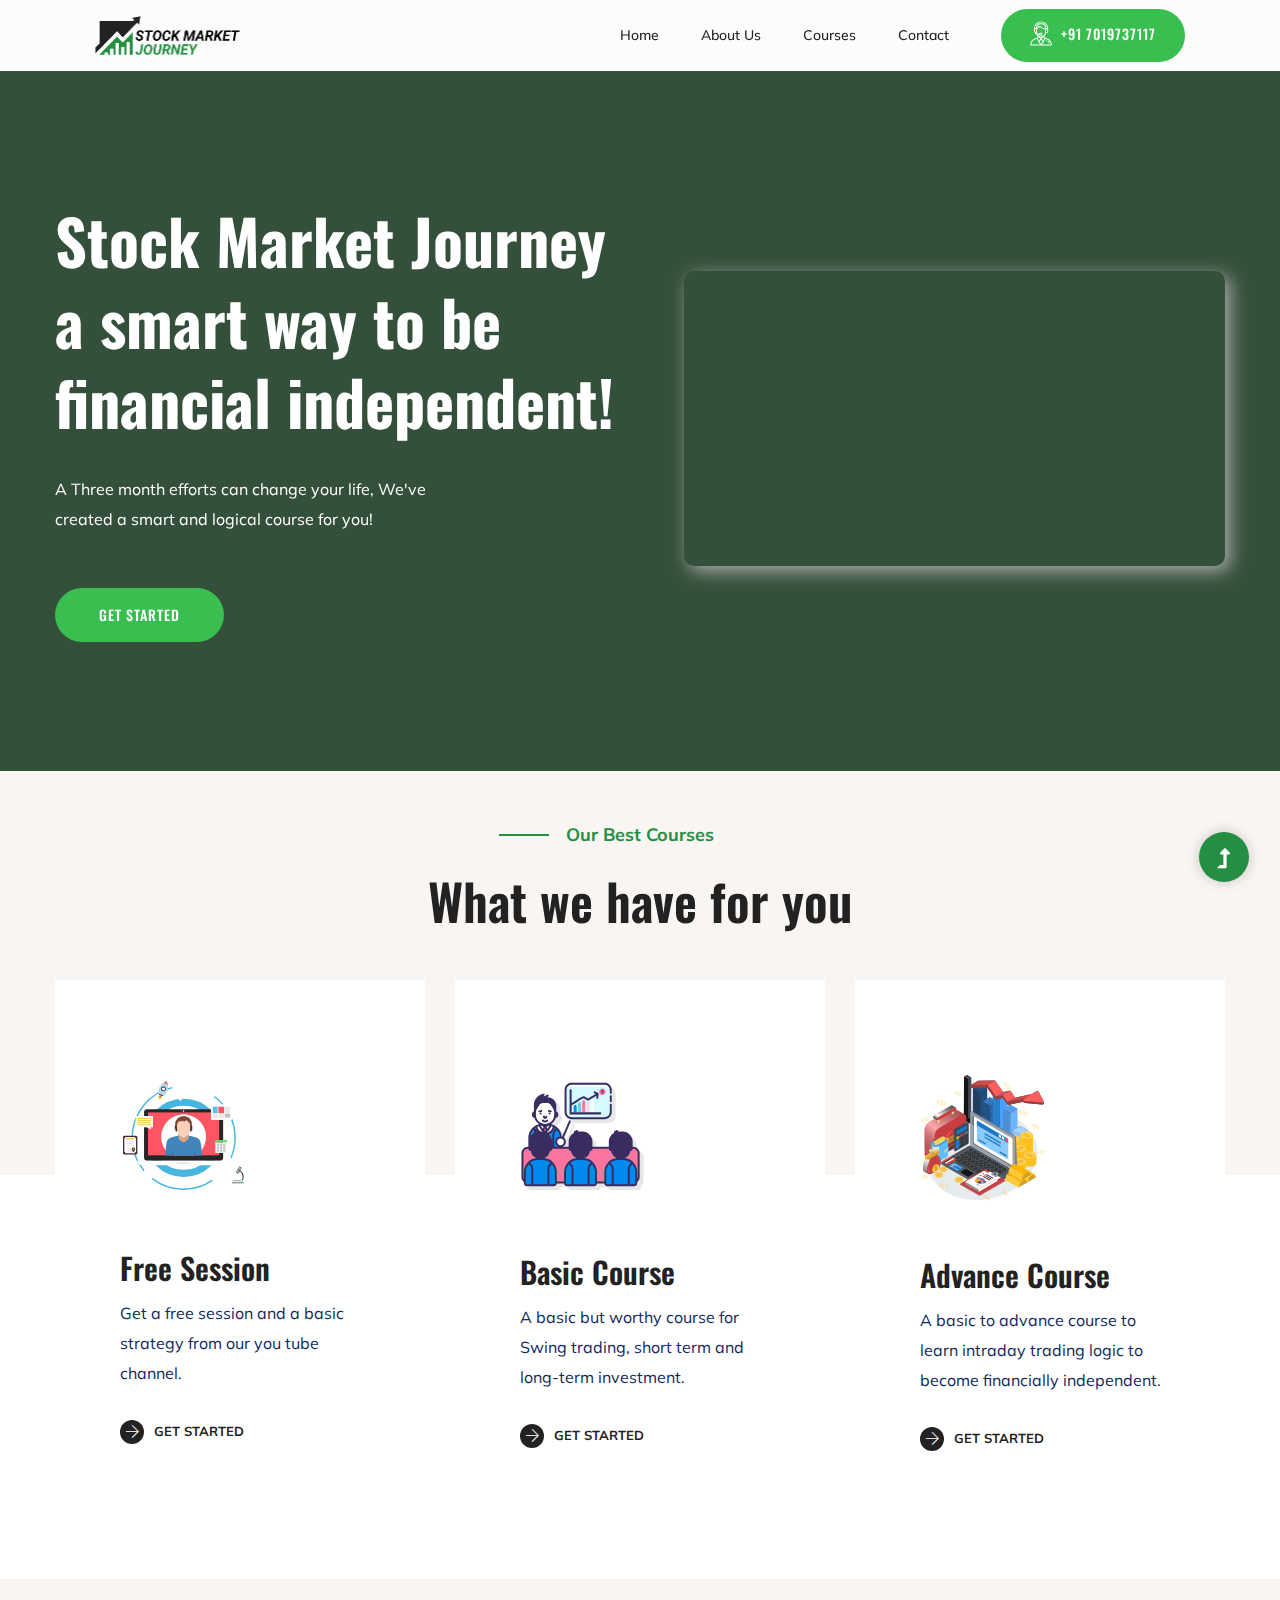
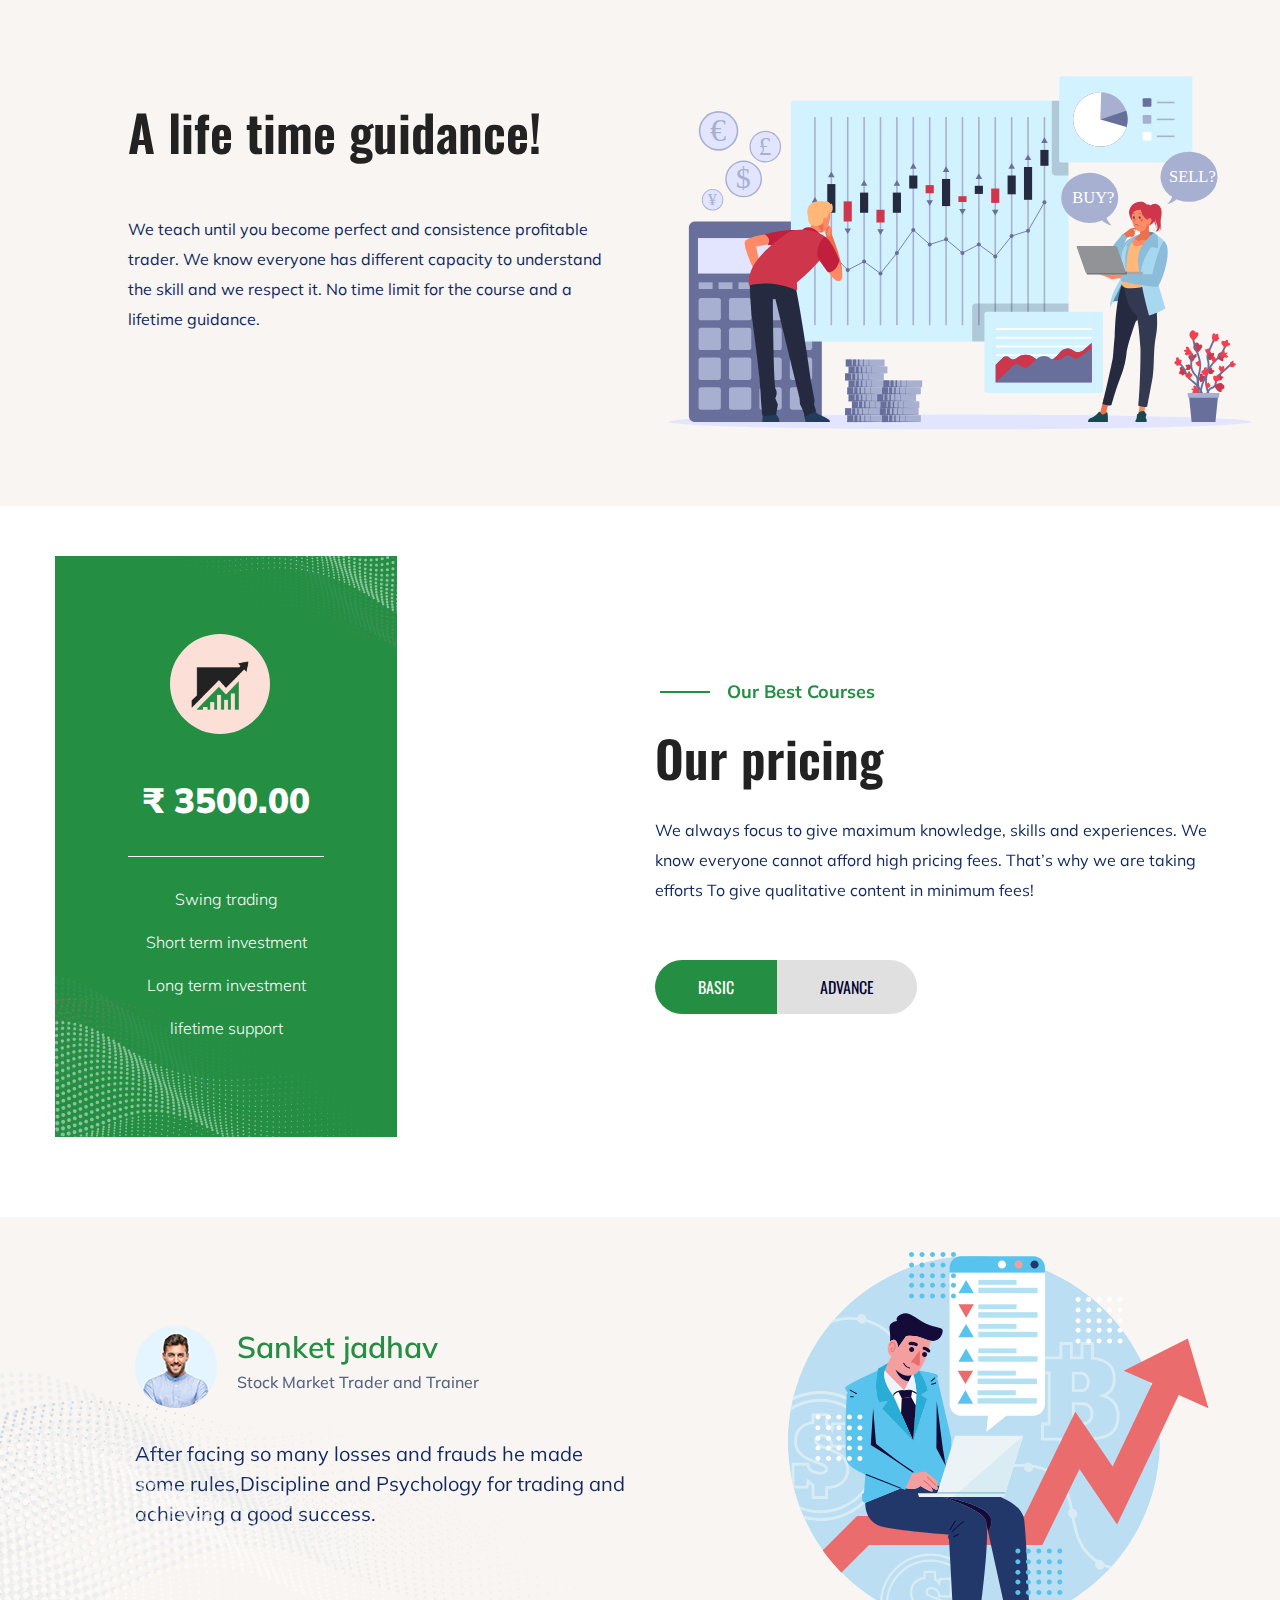
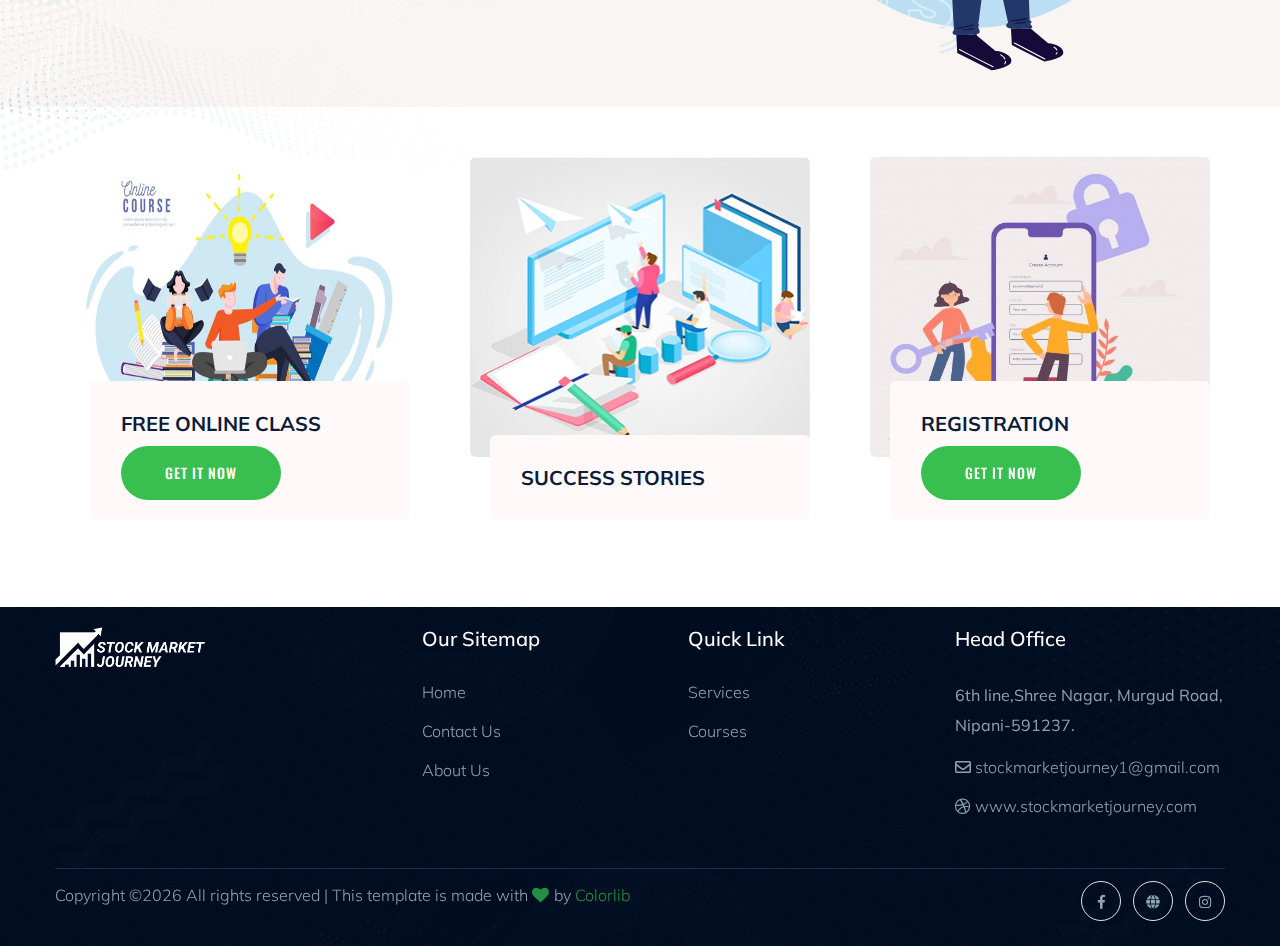
<file: index.html>
<!doctype html>
<html class="no-js" lang="zxx">
    <head>
        <meta charset="utf-8">
        <meta http-equiv="x-ua-compatible" content="ie=edge">
        <title>Stock Market Journey</title>
        <meta name="description" content="">
        <meta name="viewport" content="width=device-width, initial-scale=1">
        <link rel="manifest" href="site.webmanifest">
		<link rel="shortcut icon" type="image/x-icon" href="assets/img/favicon.ico">

		<!-- CSS here -->
            <link rel="stylesheet" href="assets/css/bootstrap.min.css">
            <link rel="stylesheet" href="assets/css/owl.carousel.min.css">
            <link rel="stylesheet" href="assets/css/slicknav.css">
            <link rel="stylesheet" href="assets/css/flaticon.css">
            <link rel="stylesheet" href="assets/css/animate.min.css">
            <link rel="stylesheet" href="assets/css/magnific-popup.css">
            <link rel="stylesheet" href="assets/css/fontawesome-all.min.css">
            <link rel="stylesheet" href="assets/css/themify-icons.css">
            <link rel="stylesheet" href="assets/css/slick.css">
            <link rel="stylesheet" href="assets/css/nice-select.css">
            <link rel="stylesheet" href="assets/css/style.css">
   </head>

   <body>
    <!-- Preloader Start -->
    <div id="preloader-active">
        <div class="preloader d-flex align-items-center justify-content-center">
            <div class="preloader-inner position-relative">
                <div class="preloader-circle"></div>
                <div class="preloader-img pere-text">
                    <img src="assets/img/logo/loder.png" alt="" width="35px" height="35px">
                </div>
            </div>
        </div>
    </div>
    <!-- Preloader Start -->
    <header>
        <!-- Header Start -->
       <div class="header-area header-transparent">
            <div class="main-header">
               <div class="header-bottom  header-sticky">
                    <div class="container-fluid">
                        <div class="row align-items-center">
                            <!-- Logo -->
                            <div class="col-xl-2 col-lg-1 col-md-1">
                                <div class="logo">
                                  <a href="index.html"><img src="assets/img/logo/logo.png" alt="" width="145px"></a>
                                </div>
                            </div>
                            <div class="col-xl-8 col-lg-8 col-md-8">
                                <!-- Main-menu -->
                                <div class="main-menu f-right d-none d-lg-block">
                                    <nav> 
                                        <ul id="navigation">                                                                                                                                     
                                            <li><a href="index.html">Home</a></li>
                                            <li><a href="about.html">About Us</a></li>                                          
                                            <li><a href="basic.html">Courses</a>
                                                <ul class="submenu">
                                                    <li><a href="basic.html">Basic</a></li>
                                                    <li><a href="advance.html">Advance</a></li>
                                                </ul>
                                            </li>                                            
                                            <li><a href="contact.html">Contact</a></li>
                                        </ul>
                                    </nav>
                                </div>
                            </div>             
                            <div class="col-xl-2 col-lg-3 col-md-3">
                                <div class="header-right-btn f-right d-none d-lg-block">
                                    <a href="#" class="btn header-btn">
                                        <!-- iocn -->
                                        <svg   xmlns="http://www.w3.org/2000/svg" xmlns:xlink="http://www.w3.org/1999/xlink" width="22px" height="25px">
                                       <path fill-rule="evenodd"  fill="rgb(255, 255, 255)" d="M17.433,17.550 C20.041,18.419 21.933,21.164 21.933,24.076 C21.933,24.336 21.722,24.547 21.461,24.547 L0.704,24.547 C0.443,24.547 0.232,24.336 0.232,24.076 C0.232,21.164 2.124,18.419 4.731,17.550 L6.974,16.802 L7.778,15.193 C7.707,15.121 7.637,15.047 7.570,14.970 C7.248,14.600 6.984,14.188 6.779,13.744 L6.365,13.744 C5.584,13.744 4.949,13.109 4.949,12.329 L4.949,11.776 C4.400,11.581 4.006,11.057 4.006,10.442 L4.006,7.470 C4.006,3.559 7.170,0.393 11.082,0.393 C14.984,0.393 18.159,3.568 18.159,7.470 L18.159,10.442 C18.159,11.223 17.524,11.857 16.744,11.857 L15.885,11.857 L15.785,12.459 C15.615,13.477 15.111,14.455 14.386,15.192 L15.191,16.802 L17.433,17.550 ZM10.443,22.156 L11.082,23.184 C11.755,22.105 11.722,22.154 11.745,22.122 C12.128,21.613 12.485,21.078 12.812,20.528 L11.039,18.755 L9.357,20.535 C9.681,21.080 10.038,21.613 10.420,22.122 C10.428,22.134 10.435,22.145 10.443,22.156 ZM11.020,17.402 L11.854,16.521 C11.599,16.562 11.340,16.584 11.082,16.584 C10.753,16.584 10.423,16.550 10.099,16.481 L11.020,17.402 ZM8.381,16.097 L7.819,17.222 C8.109,18.061 8.463,18.882 8.875,19.671 L10.372,18.088 L8.381,16.097 ZM11.688,18.069 L13.289,19.671 C13.701,18.884 14.055,18.063 14.346,17.222 L13.704,15.938 L11.688,18.069 ZM7.016,17.783 L5.030,18.445 C2.936,19.143 1.381,21.267 1.194,23.604 L10.233,23.604 L9.652,22.672 C9.181,22.042 8.747,21.379 8.361,20.700 C8.360,20.699 8.359,20.698 8.358,20.696 C7.830,19.767 7.379,18.789 7.016,17.783 ZM5.893,12.329 C5.893,12.589 6.105,12.801 6.365,12.801 L6.450,12.801 C6.423,12.688 6.399,12.574 6.380,12.459 L6.280,11.857 L5.893,11.857 L5.893,12.329 ZM4.949,10.442 C4.949,10.702 5.161,10.914 5.421,10.914 L6.141,10.914 C6.024,10.005 5.945,9.042 5.912,8.096 C5.912,8.095 5.912,8.095 5.912,8.095 C5.912,8.093 5.912,8.092 5.912,8.090 C5.910,8.040 5.909,7.991 5.907,7.941 L4.949,7.941 L4.949,10.442 ZM16.744,10.914 C17.004,10.914 17.215,10.702 17.215,10.442 L17.215,7.941 L16.258,7.941 C16.257,7.969 16.256,7.995 16.255,8.022 C16.223,8.996 16.143,9.985 16.023,10.914 L16.744,10.914 ZM16.271,6.998 L17.197,6.998 C16.956,3.836 14.305,1.337 11.082,1.337 C7.845,1.337 5.206,3.836 4.967,6.998 L5.894,6.998 C5.928,4.393 8.049,2.281 10.660,2.281 L11.505,2.281 C14.115,2.281 16.237,4.393 16.271,6.998 ZM15.328,7.065 C15.329,4.953 13.618,3.224 11.505,3.224 L10.660,3.224 C8.679,3.224 7.055,4.742 6.857,6.663 C7.659,5.688 8.872,5.111 10.139,5.111 C10.264,5.111 10.384,5.160 10.472,5.249 C11.618,6.394 13.131,7.151 14.734,7.380 L15.324,7.464 C15.324,7.463 15.324,7.461 15.324,7.460 C15.327,7.342 15.328,7.213 15.328,7.065 ZM14.854,12.304 C14.941,11.778 14.975,11.590 15.018,11.298 C15.018,11.297 15.018,11.297 15.018,11.297 C15.154,10.387 15.249,9.398 15.296,8.413 L14.601,8.314 C12.865,8.066 11.222,7.268 9.952,6.060 C8.987,6.115 8.080,6.598 7.497,7.375 L6.862,8.222 C6.922,9.703 7.192,12.015 7.428,12.801 L8.804,12.801 C8.993,12.263 9.510,11.857 10.139,11.857 L11.082,11.857 C11.863,11.857 12.498,12.492 12.498,13.273 C12.498,14.054 11.864,14.688 11.082,14.688 L10.139,14.688 C9.524,14.688 8.999,14.293 8.805,13.744 L7.843,13.744 C8.388,14.658 9.233,15.296 10.155,15.526 C10.762,15.678 11.402,15.678 12.010,15.526 C13.486,15.157 14.604,13.802 14.854,12.304 ZM9.667,13.273 C9.667,13.533 9.879,13.744 10.139,13.744 L11.082,13.744 C11.343,13.744 11.554,13.533 11.554,13.273 C11.554,13.012 11.342,12.801 11.082,12.801 L10.139,12.801 C9.878,12.801 9.667,13.012 9.667,13.273 ZM13.820,20.671 C13.820,20.671 13.820,20.672 13.820,20.672 C13.817,20.677 13.815,20.681 13.813,20.685 C13.423,21.372 12.985,22.040 12.512,22.672 L11.932,23.604 L20.970,23.604 C20.784,21.267 19.228,19.143 17.135,18.445 L15.149,17.783 C14.788,18.781 14.342,19.751 13.820,20.671 ZM16.272,20.019 C16.011,20.019 15.800,19.807 15.800,19.547 C15.800,19.287 16.011,19.075 16.272,19.075 C16.532,19.075 16.744,19.287 16.744,19.547 C16.744,19.807 16.532,20.019 16.272,20.019 ZM18.217,20.073 C18.776,20.503 19.237,21.064 19.553,21.695 C19.669,21.928 19.574,22.212 19.341,22.328 C19.109,22.444 18.825,22.350 18.708,22.116 C18.457,21.612 18.088,21.165 17.642,20.822 C17.435,20.663 17.397,20.366 17.556,20.160 C17.714,19.953 18.011,19.914 18.217,20.073 Z"/>
                                       </svg>+91 7019737117
                                    </a>
                                </div>
                            </div>
                            <!-- Mobile Menu -->
                            <div class="col-12">
                                <div class="mobile_menu d-block d-lg-none"></div>
                            </div>
                        </div>
                    </div>
               </div>
            </div>
       </div>
        <!-- Header End -->
    </header>
    <main>

        <!-- Slider Area Start-->
        <div class="slider-area slider-bg ">
            <div class="slider-active dot-style">
                <div class="single-slider d-flex align-items-center slider-height ">
                    <div class="container">
                        <div class="row align-items-center">
                            <div class="col-lg-6 col-md-9 ">
                                <div class="hero__caption">
                                    <h1 data-animation="fadeInLeft" data-delay=".3s">Stock Market Journey a smart way to be financial independent!</h1>
                                    <p data-animation="fadeInLeft" data-delay=".6s">A Three month efforts can change your life, We've created a smart and logical course for you!</p>
                                    <!-- Slider btn -->
                                   <div class="slider-btns">
                                        <!-- Hero-btn -->
                                        <a data-animation="fadeInLeft" data-delay="1s" href="industries.html" class="btn radius-btn">get started</a>
                                   </div>
                                </div>
                            </div>
                            <div class="col-lg-6">
                                <div class="hero__img d-none d-lg-block f-right">
                                    <div class="home-rightimage animated fadeInRightBig slow">
                                        <div class="video-player-wrapper">
                                            <!-- <iframe allow="accelerometer; autoplay; encrypted-media; gyroscope; picture-in-picture" allowfullscreen="" frameborder="0"
                                                src="https://www.youtube.com/embed/M2xCi6yXY04?controls=1&amp;showinfo=0&amp;rel=0&amp;loop=1&amp;playlist=M2xCi6yXY04">
                                            </iframe> -->
                                            <!-- <iframe allow="accelerometer; autoplay; encrypted-media; gyroscope; picture-in-picture" allowfullscreen="" frameborder="0"
                                                src="https://www.youtube.com/embed/2MsN8gpT6jY?showinfo=0">
                                            </iframe> -->
                                            <iframe width="853" height="480" src="https://www.youtube.com/embed/iT8zNBd8TW0" frameborder="0" allow="accelerometer; autoplay; clipboard-write; encrypted-media; gyroscope; picture-in-picture" allowfullscreen></iframe>
                                        </div>
                                    </div>
                                </div>
                            </div>
                        </div>
                    </div>
                </div>                    
            </div>           
        </div>
        <!-- Slider Area End -->
        <!--Services Area Start -->
        <div class="services-area section-padding30 fix">
            <div class="container">
                <!-- Section Tittle -->
                <div class="row">
                    <div class="col-lg-12">
                        <div class="section-tittle text-center mb-50">
                            <span>Our Best Courses</span>
                            <h2>What we have for you</h2>
                        </div>
                    </div>
                </div>
                <div class="row">
                    <div class="col-lg-4 col-md-6 col-sm-6">
                        <div class="services-wrapper mb-50">
                            <div class="single-services">
                                <div class="services-icon">
                                    <span>
                                        <img src="assets/img/service/free_session.svg" alt="" style=" width: 125px;">
                                    </span>
                                </div>
                                <div class="services-cap">
                                    <h3><a href="services.html">Free Session</a></h3>
                                    <p>Get a free session and a basic strategy from our you tube channel.</p>
                                    <a href="services.html" class="get-btn"><i class="ti-arrow-right"></i> get started</a>
                                </div>
                            </div>                           
                        </div>
                    </div>
                    <div class="col-lg-4 col-md-6 col-sm-6">
                        <div class="services-wrapper mb-50">
                            <div class="single-services">
                                <div class="services-icon">
                                    <span>
                                        <img src="assets/img/service/basic_course.svg" alt="" style=" width: 125px;">
                                    </span>
                                </div>
                                <div class="services-cap">
                                    <h3><a href="services.html">Basic Course</a></h3>
                                    <p>A basic but worthy course for Swing trading, short term and long-term investment.</p>
                                    <a href="services.html" class="get-btn"><i class="ti-arrow-right"></i> get started</a>
                                </div>
                            </div>
                            <!-- <div class="services-shape">
                                <span>.02</span>
                                <img src="assets/img/gallery/shape-services.png" alt="">
                            </div> -->
                        </div>
                    </div>
                    <div class="col-lg-4 col-md-6 col-sm-6">
                        <div class="services-wrapper mb-50">
                            <div class="single-services">
                                <div class="services-icon">
                                    <span>
                                        <img src="assets/img/service/advance_course.svg" alt="" style=" width: 125px;">
                                    </span>
                                </div>
                                <div class="services-cap">
                                    <h3><a href="services.html">Advance Course</a></h3>
                                    <p>A basic to advance course to learn intraday trading logic to become financially independent.</p>
                                    <a href="services.html" class="get-btn"><i class="ti-arrow-right"></i> get started</a>
                                </div>
                            </div>
                            <!-- <div class="services-shape">
                                <span>.03</span>
                                <img src="assets/img/gallery/shape-services.png" alt="">
                            </div> -->
                        </div>
                    </div>
                </div>
            </div>
        </div>
        <!-- Services Area End -->       
        
        <!--All startups Start -->
        <section class="all-starups-area section-padding2">
            <!-- left Contents -->
            <div class="starups">
                <div class="starups-details">
                    <!-- Section Tittle -->
                    <div class="section-tittle section-tittle3">
                        <!-- <span>Get your domain</span> -->
                        <h2>A life time guidance! </h2>
                    </div>
                    <!-- details caption -->
                    <div class="details-caption">
                        <p> We teach until you become perfect and consistence profitable trader.
                            We know everyone has different capacity to understand the skill and we respect it.
                            No time limit for the course and a lifetime guidance.
                        </p>
                    </div>
                    <!-- <a href="#" class="btn">get started</a> -->
                </div>
            </div>
            <!--Right Contents  -->
            <div class="starups-img">
                <img src="assets/img/gallery/visit_bg.svg" alt="">
            </div>
        </section>
        <!--All startups End -->
       
        <!-- Our pricing Start -->
        <div class="our-pricing-area section-padding30 fix">
            <div class="container">
                <div class="row align-items-center">
                    <div class="col-lg-6 col-md-6">
                        <div class="tab-content" id="nav-tabContent">
                             <!-- First Tab -->
                            <div class="tab-pane fade show active" id="nav-home" role="tabpanel" aria-labelledby="nav-home-tab">  
                                <div class="single-pricing mb-30">
                                    <div class="pricing-caption text-center">
                                    <div class="procing-logo">
                                            <img src="assets/img/icon/roket.png" alt="" style="width: 58px">
                                    </div>
                                        <span>₹ 3500.00</span>
                                        <div class="pricing-listing">
                                            <ul>
                                                <li>Swing trading</li>
                                                <li>Short term investment</li>
                                                <li>Long term investment </li>
                                                <li>lifetime support</li>
                                            </ul>
                                        </div>
                                        <!-- <a href="#" class="btn white-btn">Get the plan</a> -->
                                    </div>
                                    <!-- pricing Shape -->
                                    <div class="pricing-shape">
                                        <img class="pricing1" src="assets/img/gallery/procing-shape1.png" alt="">
                                        <img class="pricing2"  src="assets/img/gallery/procing-shape2.png" alt="">
                                    </div>
                                </div>
                            </div>
                             <!-- Second Tab -->
                            <div class="tab-pane fade" id="nav-profile" role="tabpanel" aria-labelledby="nav-profile-tab">
                                <div class="single-pricing  mb-30">
                                    <div class="pricing-caption text-center">
                                    <div class="procing-logo">
                                            <img src="assets/img/icon/roket.png" alt="" style="width: 58px">
                                    </div>
                                        <span>₹ 7500.00</span>
                                        <div class="pricing-listing">
                                            <ul>
                                                <li>Basic course +</li>
                                                <li>Intraday trading in all segments</li>                                               
                                                <li>Daily support</li>
                                            </ul>
                                        </div>
                                        <!-- <a href="#" class="btn white-btn">Get the plan</a> -->
                                    </div>
                                    <!-- pricing Shape -->
                                    <div class="pricing-shape">
                                        <img class="pricing1" src="assets/img/gallery/procing-shape1.png" alt="">
                                        <img class="pricing2"  src="assets/img/gallery/procing-shape2.png" alt="">
                                    </div>
                                </div>
                            </div>
                        </div>
                    </div>
                    <!-- Pricing-caption -->
                    <div class="col-lg-6 col-md-6">
                        <!-- Section Tittle -->
                        <div class="section-tittle section-tittle3">
                            <span>Our Best Courses</span>
                            <h2>Our pricing</h2>
                            <p class="pt-20 pb-40">We always focus to give maximum knowledge, skills and experiences.
                                We know everyone cannot afford high pricing fees. That’s why we are taking efforts 
                                To give qualitative content in minimum fees!
                                </p>
                        </div>
                        <!-- Tab Button -->
                        <div class="pricing-button">                                         
                            <nav>                                                                     
                                <div class="nav nav-tabs" id="nav-tab" role="tablist">
                                    <a class="nav-item nav-link active" id="nav-home-tab" data-toggle="tab" href="#nav-home" role="tab" aria-controls="nav-home" aria-selected="true">Basic</a>
                                    <a class="nav-item nav-link" id="nav-profile-tab" data-toggle="tab" href="#nav-profile" role="tab" aria-controls="nav-profile" aria-selected="false">Advance</a>
                                </div>
                            </nav>
                        </div>
                        <!-- End Tab Button -->
                    </div>
                </div>
            </div>
        </div>
        <!-- Our pricing End -->
        <!-- Testimonial Start -->
        <div class="testimonial-area testimonial-padding">
            <div class="container ">
               <div class="row align-items-center">
                    <div class="col-lg-7 col-md-7">
                        <div class="h1-testimonial-active">
                            <!-- Single Testimonial -->
                            <div class="single-testimonial">
                                 <!-- Testimonial Content -->
                                <div class="testimonial-caption ">
                                    <!-- founder -->
                                    <div class="testimonial-founder d-flex align-items-center mb-30">
                                        <div class="founder-img">
                                            <img src="assets/img/testmonial/Homepage_testi.png" alt="">
                                        </div>
                                        <div class="founder-text">
                                            <span>Sanket jadhav</span>
                                            <p>Stock Market Trader and Trainer</p>
                                        </div>
                                    </div>
                                    <div class="testimonial-top-cap">
                                        <p>After facing so many losses and frauds he made some rules,Discipline and Psychology for trading and achieving a good success.</p>
                                    </div>
                                </div>
                            </div>
                            <!-- Single Testimonial -->                           
                        </div>
                    </div>
                    <div class="col-lg-5 col-md-5">
                        <div class="testimonial-banner">
                            <img src="assets/img/gallery/testimonail.svg" alt="">
                        </div>
                    </div>
               </div>
            </div>
            <!-- Shape -->
            <img src="assets/img/testmonial/shape-testimonial.png" class="testimonial-shape d-none d-lg-block" alt="">
        </div>
        <!-- Testimonial End -->
       
        <!-- Blog Area Start -->
        <section class="blogs-area section-padding30">
            <div class="container">
                <!-- <div class="row">
                    <div class="col-lg-12">                       
                        <div class="section-tittle text-center mb-80">
                            <span>Our Blog</span>
                            <h2>Our latest news</h2>
                        </div>
                    </div>
                </div> -->
                <div class="row">
                    <div class="col-lg-4 col-md-6">
                        <div class="single-blogs mb-100">
                            <div class="blog-img">
                                <img src="assets/img/gallery/blog1.jpg" alt="">
                            </div>
                            <div class="blog-cap">
                                <!-- <span class="color1">23 Dec, 2020</span> -->
                                <h4><a href="#">FREE ONLINE CLASS</a></h4>                               
                                <a href="" class="btn radius-btn">get it now</a>
                            </div>
                        </div>
                    </div>
                    <div class="col-lg-4 col-md-6">
                        <div class="single-blogs mb-100">
                            <div class="blog-img">
                                <img src="assets/img/gallery/blog2.png" alt="">
                            </div>
                            <div class="blog-cap">
                                <!-- <span class="color1">23 Dec, 2020</span> -->
                                <h4><a href="#">SUCCESS STORIES</a></h4>
                            </div>
                        </div>
                    </div>
                    <div class="col-lg-4 col-md-6">
                        <div class="single-blogs mb-100">
                            <div class="blog-img">
                                <img src="assets/img/gallery/blog3.jpg" alt="">
                            </div>
                            <div class="blog-cap">
                                <!-- <span class="color1">23 Dec, 2020</span> -->
                                <h4><a href="#">REGISTRATION</a></h4>
                                <a href="" class="btn radius-btn">get it now</a>
                            </div>
                        </div>
                    </div>
                </div>
            </div>
        </section>
        <!-- Blog Area End -->

    </main>
    <footer>
        <!-- Footer Start-->
        <div class="footer-area">
            <div class="container">
               <div class="footer-top footer-padding">
                    <div class="row justify-content-between">
                        <div class="col-xl-3 col-lg-4 col-md-4 col-sm-6">
                            <div class="single-footer-caption mb-50">
                                <div class="single-footer-caption mb-30">
                                    <!-- logo -->
                                    <div class="footer-logo">
                                        <a href="index.html"><img src="assets/img/logo/logo2_footer.png" alt=""  width="150px"></a>
                                    </div>
                                </div>
                            </div>
                        </div>
                        <div class="col-xl-2 col-lg-2 col-md-4 col-sm-6">
                            <div class="single-footer-caption mb-50">
                                <div class="footer-tittle">
                                    <h4>Our Sitemap</h4>
                                    <ul>
                                        <li><a href="index.html">Home</a></li>                                       
                                        <li><a href="contact.html">Contact Us</a></li>
                                        <li><a href="about.html">About Us</a></li>                                         
                                    </ul>
                                </div>
                            </div>
                        </div>
                        <div class="col-xl-2 col-lg-3 col-md-4 col-sm-6">
                            <div class="single-footer-caption mb-50">
                                <div class="footer-tittle">
                                    <h4>Quick Link</h4>
                                    <ul>
                                        <li><a href="services.html">Services</a></li>
                                        <li><a href="courses.html">Courses</a></li>                                                                                  
                                    </ul>
                                </div>
                            </div>
                        </div>
                        <div class="col-xl-3 col-lg-3 col-md-4 col-sm-6">
                            <div class="single-footer-caption mb-50">
                                <div class="footer-tittle">
                                    <h4>Head Office</h4>
                                    <p>6th line,Shree Nagar, Murgud Road, Nipani-591237.</p>
                                    <ul>
                                        <li><i class="far fa-envelope"></i>&nbsp;<a href="mailto:stockmarketjourney1@gmail.com">stockmarketjourney1@gmail.com</a></li>
                                        <li><i class="fab fa-dribbble"></i>&nbsp;<a href="https://www.stockmarketjourney.com/">www.stockmarketjourney.com</a></li>
                                    </ul>                                   
                                </div>
                            </div>
                        </div>
                    </div>
               </div>
               <div class="footer-bottom">
                <div class="row d-flex justify-content-between align-items-center">
                    <div class="col-xl-9 col-lg-9 ">
                        <div class="footer-copy-right">
                            <p>
                            Copyright &copy;<script>document.write(new Date().getFullYear());</script> All rights reserved | This template is made with <i class="fa fa-heart" aria-hidden="true"></i> by <a href="https://colorlib.com" target="_blank">Colorlib</a>
                            </p>
                        </div>
                    </div>
                    <div class="col-xl-3 col-lg-3">
                        <!-- Footer Social -->
                        <div class="footer-social f-right">
                            <a href="https://www.facebook.com/stock_market_journey/"><i class="fab fa-facebook-f"></i></a>
                            <!-- <a href="#"><i class="fab fa-twitter"></i></a> -->
                            <a href="www.stockmarketjourney.com"><i class="fas fa-globe"></i></a>
                            <a href="https://www.instagram.com/stock_market_journey/"><i class="fab fa-instagram"></i></a>
                        </div>
                    </div>
                </div>
                </div>
            </div>
        </div>
        <!-- Footer End-->
    </footer>
    <!-- Scroll Up -->
    <div id="back-top" >
        <a title="Go to Top" href="#"> <i class="fas fa-level-up-alt"></i></a>
    </div>


    <!-- JS here -->
		<!-- All JS Custom Plugins Link Here here -->
        <script src="./assets/js/vendor/modernizr-3.5.0.min.js"></script>
		<!-- Jquery, Popper, Bootstrap -->
		<script src="./assets/js/vendor/jquery-1.12.4.min.js"></script>
        <script src="./assets/js/popper.min.js"></script>
        <script src="./assets/js/bootstrap.min.js"></script>
	    <!-- Jquery Mobile Menu -->
        <script src="./assets/js/jquery.slicknav.min.js"></script>

		<!-- Jquery Slick , Owl-Carousel Plugins -->
        <script src="./assets/js/owl.carousel.min.js"></script>
        <script src="./assets/js/slick.min.js"></script>
		<!-- One Page, Animated-HeadLin -->
        <script src="./assets/js/wow.min.js"></script>
		<script src="./assets/js/animated.headline.js"></script>
        <script src="./assets/js/jquery.magnific-popup.js"></script>

		<!-- Nice-select, sticky -->
        <script src="./assets/js/jquery.nice-select.min.js"></script>
		<script src="./assets/js/jquery.sticky.js"></script>
        
        <!-- contact js -->
        <script src="./assets/js/contact.js"></script>
        <script src="./assets/js/jquery.form.js"></script>
        <script src="./assets/js/jquery.validate.min.js"></script>
        <script src="./assets/js/mail-script.js"></script>
        <script src="./assets/js/jquery.ajaxchimp.min.js"></script>
        
		<!-- Jquery Plugins, main Jquery -->	
        <script src="./assets/js/plugins.js"></script>
        <script src="./assets/js/main.js"></script>
        
    </body>
</html>
</file>
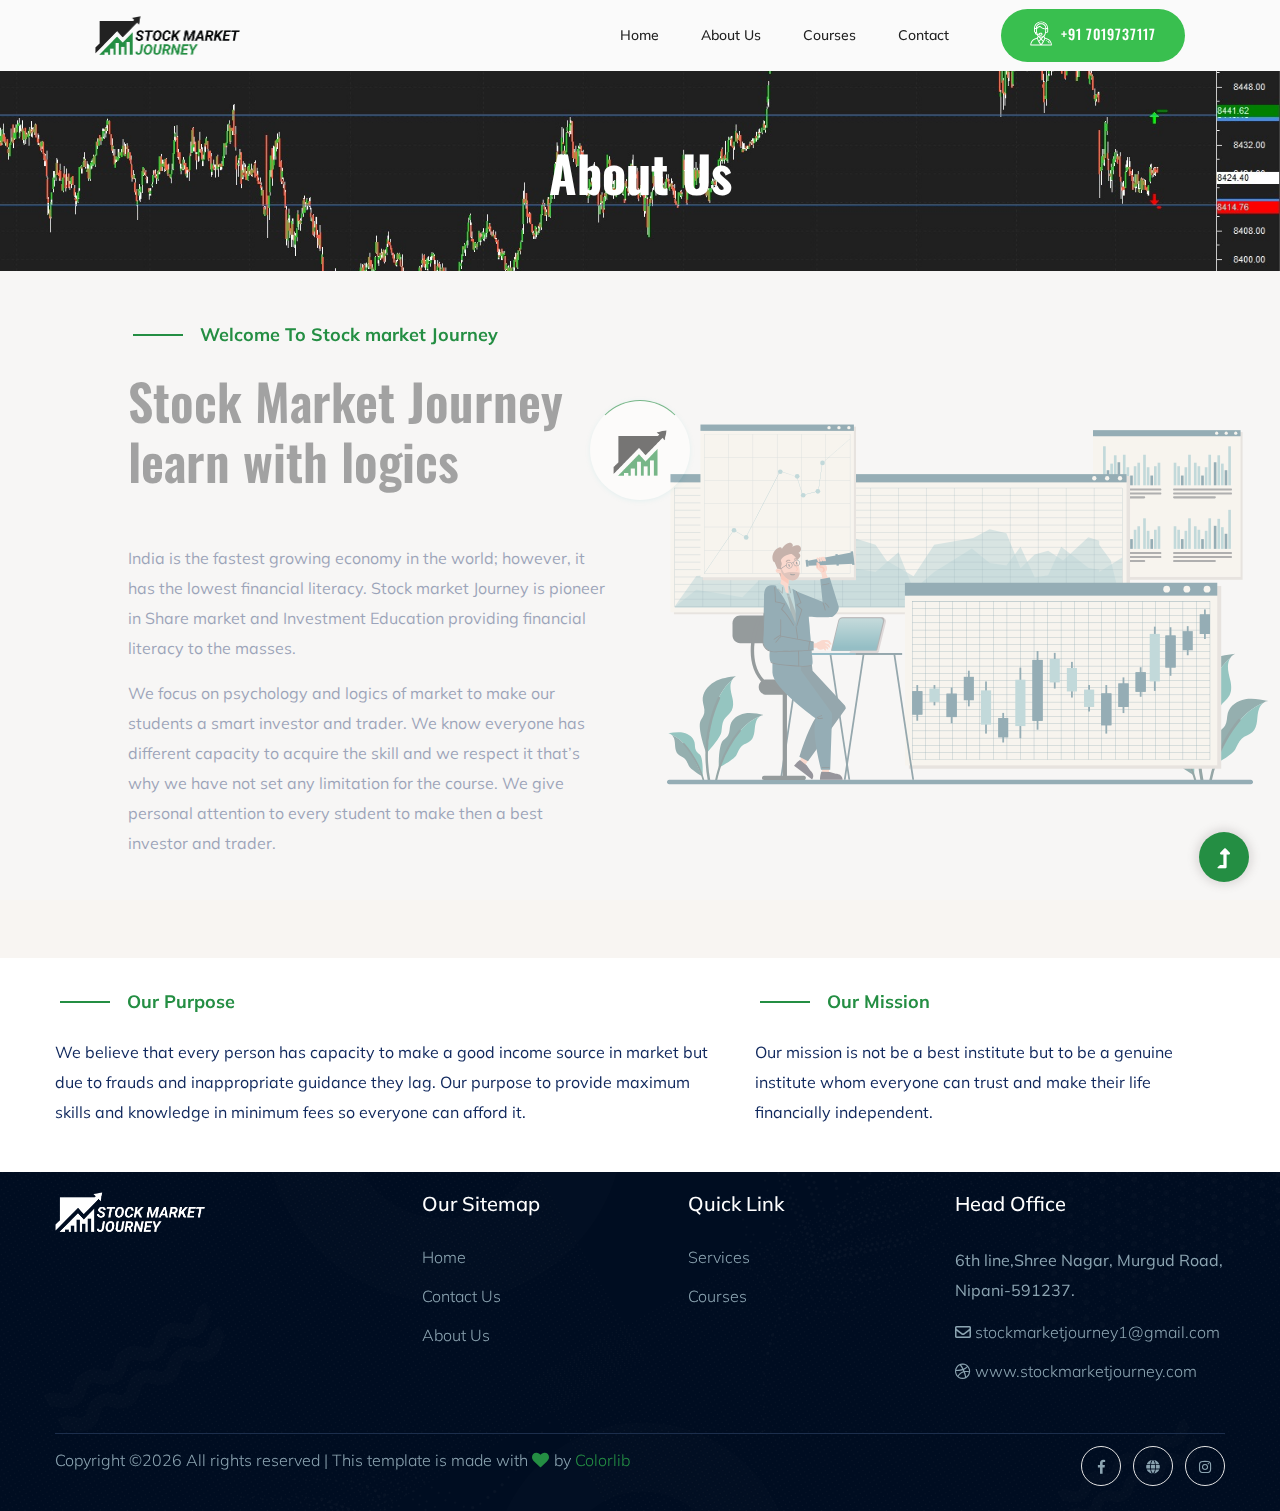
<file: about.html>
<!doctype html>
<html class="no-js" lang="zxx">
    <head>
        <meta charset="utf-8">
        <meta http-equiv="x-ua-compatible" content="ie=edge">
        <title>Stock Market Journey</title>
        <meta name="description" content="">
        <meta name="viewport" content="width=device-width, initial-scale=1">
        <link rel="manifest" href="site.webmanifest">
		<link rel="shortcut icon" type="image/x-icon" href="assets/img/favicon.ico">

		<!-- CSS here -->
            <link rel="stylesheet" href="assets/css/bootstrap.min.css">
            <link rel="stylesheet" href="assets/css/owl.carousel.min.css">
            <link rel="stylesheet" href="assets/css/slicknav.css">
            <link rel="stylesheet" href="assets/css/flaticon.css">
            <link rel="stylesheet" href="assets/css/animate.min.css">
            <link rel="stylesheet" href="assets/css/magnific-popup.css">
            <link rel="stylesheet" href="assets/css/fontawesome-all.min.css">
            <link rel="stylesheet" href="assets/css/themify-icons.css">
            <link rel="stylesheet" href="assets/css/slick.css">
            <link rel="stylesheet" href="assets/css/nice-select.css">
            <link rel="stylesheet" href="assets/css/style.css">
   </head>

   <body>
    <!-- Preloader Start -->
    <div id="preloader-active">
        <div class="preloader d-flex align-items-center justify-content-center">
            <div class="preloader-inner position-relative">
                <div class="preloader-circle"></div>
                <div class="preloader-img pere-text">
                    <img src="assets/img/logo/loder.png" alt="">
                </div>
            </div>
        </div>
    </div>
    <!-- Preloader Start -->
    <header>
        <!-- Header Start -->
       <div class="header-area header-transparent">
            <div class="main-header">
               <div class="header-bottom  header-sticky">
                    <div class="container-fluid">
                        <div class="row align-items-center">
                            <!-- Logo -->
                            <div class="col-xl-2 col-lg-1 col-md-1">
                                <div class="logo">
                                  <a href="index.html"><img src="assets/img/logo/logo.png" alt="" width="145px"></a>
                                </div>
                            </div>
                            <div class="col-xl-8 col-lg-8 col-md-8">
                                <!-- Main-menu -->
                                <div class="main-menu f-right d-none d-lg-block">
                                    <nav> 
                                        <ul id="navigation">                                                                                                                                     
                                            <li><a href="index.html">Home</a></li>
                                            <li><a href="about.html">About Us</a></li>                                          
                                            <li><a href="basic.html">Courses</a>
                                                <ul class="submenu">
                                                    <li><a href="basic.html">Basic</a></li>
                                                    <li><a href="advance.html">Advance</a></li>
                                                </ul>
                                            </li>                                            
                                            <li><a href="contact.html">Contact</a></li>
                                        </ul>
                                    </nav>
                                </div>
                            </div>             
                            <div class="col-xl-2 col-lg-3 col-md-3">
                                <div class="header-right-btn f-right d-none d-lg-block">
                                    <a href="#" class="btn header-btn">
                                        <!-- iocn -->
                                        <svg   xmlns="http://www.w3.org/2000/svg" xmlns:xlink="http://www.w3.org/1999/xlink" width="22px" height="25px">
                                       <path fill-rule="evenodd"  fill="rgb(255, 255, 255)" d="M17.433,17.550 C20.041,18.419 21.933,21.164 21.933,24.076 C21.933,24.336 21.722,24.547 21.461,24.547 L0.704,24.547 C0.443,24.547 0.232,24.336 0.232,24.076 C0.232,21.164 2.124,18.419 4.731,17.550 L6.974,16.802 L7.778,15.193 C7.707,15.121 7.637,15.047 7.570,14.970 C7.248,14.600 6.984,14.188 6.779,13.744 L6.365,13.744 C5.584,13.744 4.949,13.109 4.949,12.329 L4.949,11.776 C4.400,11.581 4.006,11.057 4.006,10.442 L4.006,7.470 C4.006,3.559 7.170,0.393 11.082,0.393 C14.984,0.393 18.159,3.568 18.159,7.470 L18.159,10.442 C18.159,11.223 17.524,11.857 16.744,11.857 L15.885,11.857 L15.785,12.459 C15.615,13.477 15.111,14.455 14.386,15.192 L15.191,16.802 L17.433,17.550 ZM10.443,22.156 L11.082,23.184 C11.755,22.105 11.722,22.154 11.745,22.122 C12.128,21.613 12.485,21.078 12.812,20.528 L11.039,18.755 L9.357,20.535 C9.681,21.080 10.038,21.613 10.420,22.122 C10.428,22.134 10.435,22.145 10.443,22.156 ZM11.020,17.402 L11.854,16.521 C11.599,16.562 11.340,16.584 11.082,16.584 C10.753,16.584 10.423,16.550 10.099,16.481 L11.020,17.402 ZM8.381,16.097 L7.819,17.222 C8.109,18.061 8.463,18.882 8.875,19.671 L10.372,18.088 L8.381,16.097 ZM11.688,18.069 L13.289,19.671 C13.701,18.884 14.055,18.063 14.346,17.222 L13.704,15.938 L11.688,18.069 ZM7.016,17.783 L5.030,18.445 C2.936,19.143 1.381,21.267 1.194,23.604 L10.233,23.604 L9.652,22.672 C9.181,22.042 8.747,21.379 8.361,20.700 C8.360,20.699 8.359,20.698 8.358,20.696 C7.830,19.767 7.379,18.789 7.016,17.783 ZM5.893,12.329 C5.893,12.589 6.105,12.801 6.365,12.801 L6.450,12.801 C6.423,12.688 6.399,12.574 6.380,12.459 L6.280,11.857 L5.893,11.857 L5.893,12.329 ZM4.949,10.442 C4.949,10.702 5.161,10.914 5.421,10.914 L6.141,10.914 C6.024,10.005 5.945,9.042 5.912,8.096 C5.912,8.095 5.912,8.095 5.912,8.095 C5.912,8.093 5.912,8.092 5.912,8.090 C5.910,8.040 5.909,7.991 5.907,7.941 L4.949,7.941 L4.949,10.442 ZM16.744,10.914 C17.004,10.914 17.215,10.702 17.215,10.442 L17.215,7.941 L16.258,7.941 C16.257,7.969 16.256,7.995 16.255,8.022 C16.223,8.996 16.143,9.985 16.023,10.914 L16.744,10.914 ZM16.271,6.998 L17.197,6.998 C16.956,3.836 14.305,1.337 11.082,1.337 C7.845,1.337 5.206,3.836 4.967,6.998 L5.894,6.998 C5.928,4.393 8.049,2.281 10.660,2.281 L11.505,2.281 C14.115,2.281 16.237,4.393 16.271,6.998 ZM15.328,7.065 C15.329,4.953 13.618,3.224 11.505,3.224 L10.660,3.224 C8.679,3.224 7.055,4.742 6.857,6.663 C7.659,5.688 8.872,5.111 10.139,5.111 C10.264,5.111 10.384,5.160 10.472,5.249 C11.618,6.394 13.131,7.151 14.734,7.380 L15.324,7.464 C15.324,7.463 15.324,7.461 15.324,7.460 C15.327,7.342 15.328,7.213 15.328,7.065 ZM14.854,12.304 C14.941,11.778 14.975,11.590 15.018,11.298 C15.018,11.297 15.018,11.297 15.018,11.297 C15.154,10.387 15.249,9.398 15.296,8.413 L14.601,8.314 C12.865,8.066 11.222,7.268 9.952,6.060 C8.987,6.115 8.080,6.598 7.497,7.375 L6.862,8.222 C6.922,9.703 7.192,12.015 7.428,12.801 L8.804,12.801 C8.993,12.263 9.510,11.857 10.139,11.857 L11.082,11.857 C11.863,11.857 12.498,12.492 12.498,13.273 C12.498,14.054 11.864,14.688 11.082,14.688 L10.139,14.688 C9.524,14.688 8.999,14.293 8.805,13.744 L7.843,13.744 C8.388,14.658 9.233,15.296 10.155,15.526 C10.762,15.678 11.402,15.678 12.010,15.526 C13.486,15.157 14.604,13.802 14.854,12.304 ZM9.667,13.273 C9.667,13.533 9.879,13.744 10.139,13.744 L11.082,13.744 C11.343,13.744 11.554,13.533 11.554,13.273 C11.554,13.012 11.342,12.801 11.082,12.801 L10.139,12.801 C9.878,12.801 9.667,13.012 9.667,13.273 ZM13.820,20.671 C13.820,20.671 13.820,20.672 13.820,20.672 C13.817,20.677 13.815,20.681 13.813,20.685 C13.423,21.372 12.985,22.040 12.512,22.672 L11.932,23.604 L20.970,23.604 C20.784,21.267 19.228,19.143 17.135,18.445 L15.149,17.783 C14.788,18.781 14.342,19.751 13.820,20.671 ZM16.272,20.019 C16.011,20.019 15.800,19.807 15.800,19.547 C15.800,19.287 16.011,19.075 16.272,19.075 C16.532,19.075 16.744,19.287 16.744,19.547 C16.744,19.807 16.532,20.019 16.272,20.019 ZM18.217,20.073 C18.776,20.503 19.237,21.064 19.553,21.695 C19.669,21.928 19.574,22.212 19.341,22.328 C19.109,22.444 18.825,22.350 18.708,22.116 C18.457,21.612 18.088,21.165 17.642,20.822 C17.435,20.663 17.397,20.366 17.556,20.160 C17.714,19.953 18.011,19.914 18.217,20.073 Z"/>
                                       </svg>+91 7019737117
                                    </a>
                                </div>
                            </div>
                            <!-- Mobile Menu -->
                            <div class="col-12">
                                <div class="mobile_menu d-block d-lg-none"></div>
                            </div>
                        </div>
                    </div>
               </div>
            </div>
       </div>
        <!-- Header End -->
    </header>
    <main>

        <!-- Hero Start-->
        <div class="slider-area ">
            <div class="single-slider d-flex align-items-center slider-height2 slider-bg-img ">
                <div class="container">
                    <div class="row">
                        <div class="col-xl-12">
                            <div class="hero-cap text-center pt-10">
                                <h2>About us</h2>
                            </div>
                        </div>
                    </div>
                </div>
            </div>          
        </div>
        <!--Hero End -->
        <!--All startups Start -->
        <section class="all-starups-area section-padding2">
            <!-- left Contents -->
            <div class="starups">
                <div class="starups-details">
                    <!-- Section Tittle -->
                    <div class="section-tittle section-tittle3">
                        <span>Welcome To Stock market Journey</span>
                        <h2>Stock Market Journey learn with logics</h2>
                    </div>
                    <!-- details caption -->
                    <div class="details-caption">
                        <p>
                            India is the fastest growing economy in the world; however, it has the lowest financial literacy. Stock market Journey is pioneer in Share market and Investment Education providing financial literacy to the masses.
                        </p>
                        <p>
                            We focus on psychology and logics of market to make our students a smart investor and trader. We know everyone has different capacity to acquire the skill and we respect it that’s why we have not set any limitation for the course. We give personal attention to every student to make then a best investor and trader.
                        </p>
                    </div>                    
                </div>
            </div>
            <!--Right Contents  -->
            <div class="starups-img">
                <img src="assets/img/gallery/about_bg.svg" alt="">
            </div>
        </section>
        <!--All startups End -->
        <!-- work company Start-->
        <section class="work-company">
            <div class="container aim-section">
                <div class="row align-items-center">
                    <div class="col-lg-7">
                        <!-- Section Tittle -->
                        <div class="section-tittle section-tittle3">
                            <span>Our Purpose</span>
                            <p>We believe that every person has capacity to make a good income source in market but due to frauds and inappropriate guidance they lag. Our purpose to provide maximum skills and knowledge in minimum fees so everyone can afford it.</p>
                        </div>
                    </div>
                    <div class="col-lg-5">
                        <!-- Section Tittle -->
                        <div class="section-tittle section-tittle3">
                            <span>Our Mission</span>
                            <p>Our mission is not be a best institute but to be a genuine institute whom everyone can trust and make their life financially independent.</p>
                        </div>
                    </div>
                    <!-- <div class="col-lg-7">
                        <div class="logo-area">
                            <div class="row">
                                <div class="col-lg-4 col-md-4 col-sm-6">
                                    <div class="single-logo">
                                        <img src="assets/img/gallery/cisco_brand.png" alt="">
                                    </div>
                                </div>
                                <div class="col-lg-4 col-md-4 col-sm-6">
                                    <div class="single-logo">
                                        <img src="assets/img/gallery/cisco_brand2.png" alt="">
                                    </div>
                                </div>
                                <div class="col-lg-4 col-md-4 col-sm-6">
                                    <div class="single-logo">
                                        <img src="assets/img/gallery/cisco_brand3.png" alt="">
                                    </div>
                                </div>
                                <div class="col-lg-4 col-md-4 col-sm-6">
                                    <div class="single-logo">
                                        <img src="assets/img/gallery/cisco_brand4.png" alt="">
                                    </div>
                                </div>
                                <div class="col-lg-4 col-md-4 col-sm-6">
                                    <div class="single-logo">
                                        <img src="assets/img/gallery/cisco_brand5.png" alt="">
                                    </div>
                                </div>
                                <div class="col-lg-4 col-md-4 col-sm-6">
                                    <div class="single-logo">
                                        <img src="assets/img/gallery/cisco_brand6.png" alt="">
                                    </div>
                                </div>
                            </div>
                        </div>
                    </div> -->
                </div>
            </div>
        </section>
        <!-- work company End-->      
    </main>
    <footer>
        <!-- Footer Start-->
        <div class="footer-area">
            <div class="container">
               <div class="footer-top footer-padding">
                    <div class="row justify-content-between">
                        <div class="col-xl-3 col-lg-4 col-md-4 col-sm-6">
                            <div class="single-footer-caption mb-50">
                                <div class="single-footer-caption mb-30">
                                    <!-- logo -->
                                    <div class="footer-logo">
                                        <a href="index.html"><img src="assets/img/logo/logo2_footer.png" alt=""  width="150px"></a>
                                    </div>
                                </div>
                            </div>
                        </div>
                        <div class="col-xl-2 col-lg-2 col-md-4 col-sm-6">
                            <div class="single-footer-caption mb-50">
                                <div class="footer-tittle">
                                    <h4>Our Sitemap</h4>
                                    <ul>
                                        <li><a href="index.html">Home</a></li>                                       
                                        <li><a href="contact.html">Contact Us</a></li>
                                        <li><a href="about.html">About Us</a></li>                                         
                                    </ul>
                                </div>
                            </div>
                        </div>
                        <div class="col-xl-2 col-lg-3 col-md-4 col-sm-6">
                            <div class="single-footer-caption mb-50">
                                <div class="footer-tittle">
                                    <h4>Quick Link</h4>
                                    <ul>
                                        <li><a href="services.html">Services</a></li>
                                        <li><a href="courses.html">Courses</a></li>                                                                                  
                                    </ul>
                                </div>
                            </div>
                        </div>
                        <div class="col-xl-3 col-lg-3 col-md-4 col-sm-6">
                            <div class="single-footer-caption mb-50">
                                <div class="footer-tittle">
                                    <h4>Head Office</h4>
                                    <p>6th line,Shree Nagar, Murgud Road, Nipani-591237.</p>
                                    <ul>
                                        <li><i class="far fa-envelope"></i>&nbsp;<a href="mailto:stockmarketjourney1@gmail.com">stockmarketjourney1@gmail.com</a></li>
                                        <li><i class="fab fa-dribbble"></i>&nbsp;<a href="https://www.stockmarketjourney.com/">www.stockmarketjourney.com</a></li>
                                    </ul>                                   
                                </div>
                            </div>
                        </div>
                    </div>
               </div>
               <div class="footer-bottom">
                <div class="row d-flex justify-content-between align-items-center">
                    <div class="col-xl-9 col-lg-9 ">
                        <div class="footer-copy-right">
                            <p>
                            Copyright &copy;<script>document.write(new Date().getFullYear());</script> All rights reserved | This template is made with <i class="fa fa-heart" aria-hidden="true"></i> by <a href="https://colorlib.com" target="_blank">Colorlib</a>
                            </p>
                        </div>
                    </div>
                    <div class="col-xl-3 col-lg-3">
                        <!-- Footer Social -->
                        <div class="footer-social f-right">
                            <a href="https://www.facebook.com/stock_market_journey/"><i class="fab fa-facebook-f"></i></a>
                            <!-- <a href="#"><i class="fab fa-twitter"></i></a> -->
                            <a href="www.stockmarketjourney.com"><i class="fas fa-globe"></i></a>
                            <a href="https://www.instagram.com/stock_market_journey/"><i class="fab fa-instagram"></i></a>
                        </div>
                    </div>
                </div>
                </div>
            </div>
        </div>
        <!-- Footer End-->
    </footer>
    <!-- Scroll Up -->
    <div id="back-top" >
        <a title="Go to Top" href="#"> <i class="fas fa-level-up-alt"></i></a>
    </div>


    <!-- JS here -->
		<!-- All JS Custom Plugins Link Here here -->
        <script src="./assets/js/vendor/modernizr-3.5.0.min.js"></script>
		<!-- Jquery, Popper, Bootstrap -->
		<script src="./assets/js/vendor/jquery-1.12.4.min.js"></script>
        <script src="./assets/js/popper.min.js"></script>
        <script src="./assets/js/bootstrap.min.js"></script>
	    <!-- Jquery Mobile Menu -->
        <script src="./assets/js/jquery.slicknav.min.js"></script>

		<!-- Jquery Slick , Owl-Carousel Plugins -->
        <script src="./assets/js/owl.carousel.min.js"></script>
        <script src="./assets/js/slick.min.js"></script>
		<!-- One Page, Animated-HeadLin -->
        <script src="./assets/js/wow.min.js"></script>
		<script src="./assets/js/animated.headline.js"></script>
        <script src="./assets/js/jquery.magnific-popup.js"></script>

		<!-- Nice-select, sticky -->
        <script src="./assets/js/jquery.nice-select.min.js"></script>
		<script src="./assets/js/jquery.sticky.js"></script>
        
        <!-- contact js -->
        <script src="./assets/js/contact.js"></script>
        <script src="./assets/js/jquery.form.js"></script>
        <script src="./assets/js/jquery.validate.min.js"></script>
        <script src="./assets/js/mail-script.js"></script>
        <script src="./assets/js/jquery.ajaxchimp.min.js"></script>
        
		<!-- Jquery Plugins, main Jquery -->	
        <script src="./assets/js/plugins.js"></script>
        <script src="./assets/js/main.js"></script>
        
    </body>
</html>
</file>
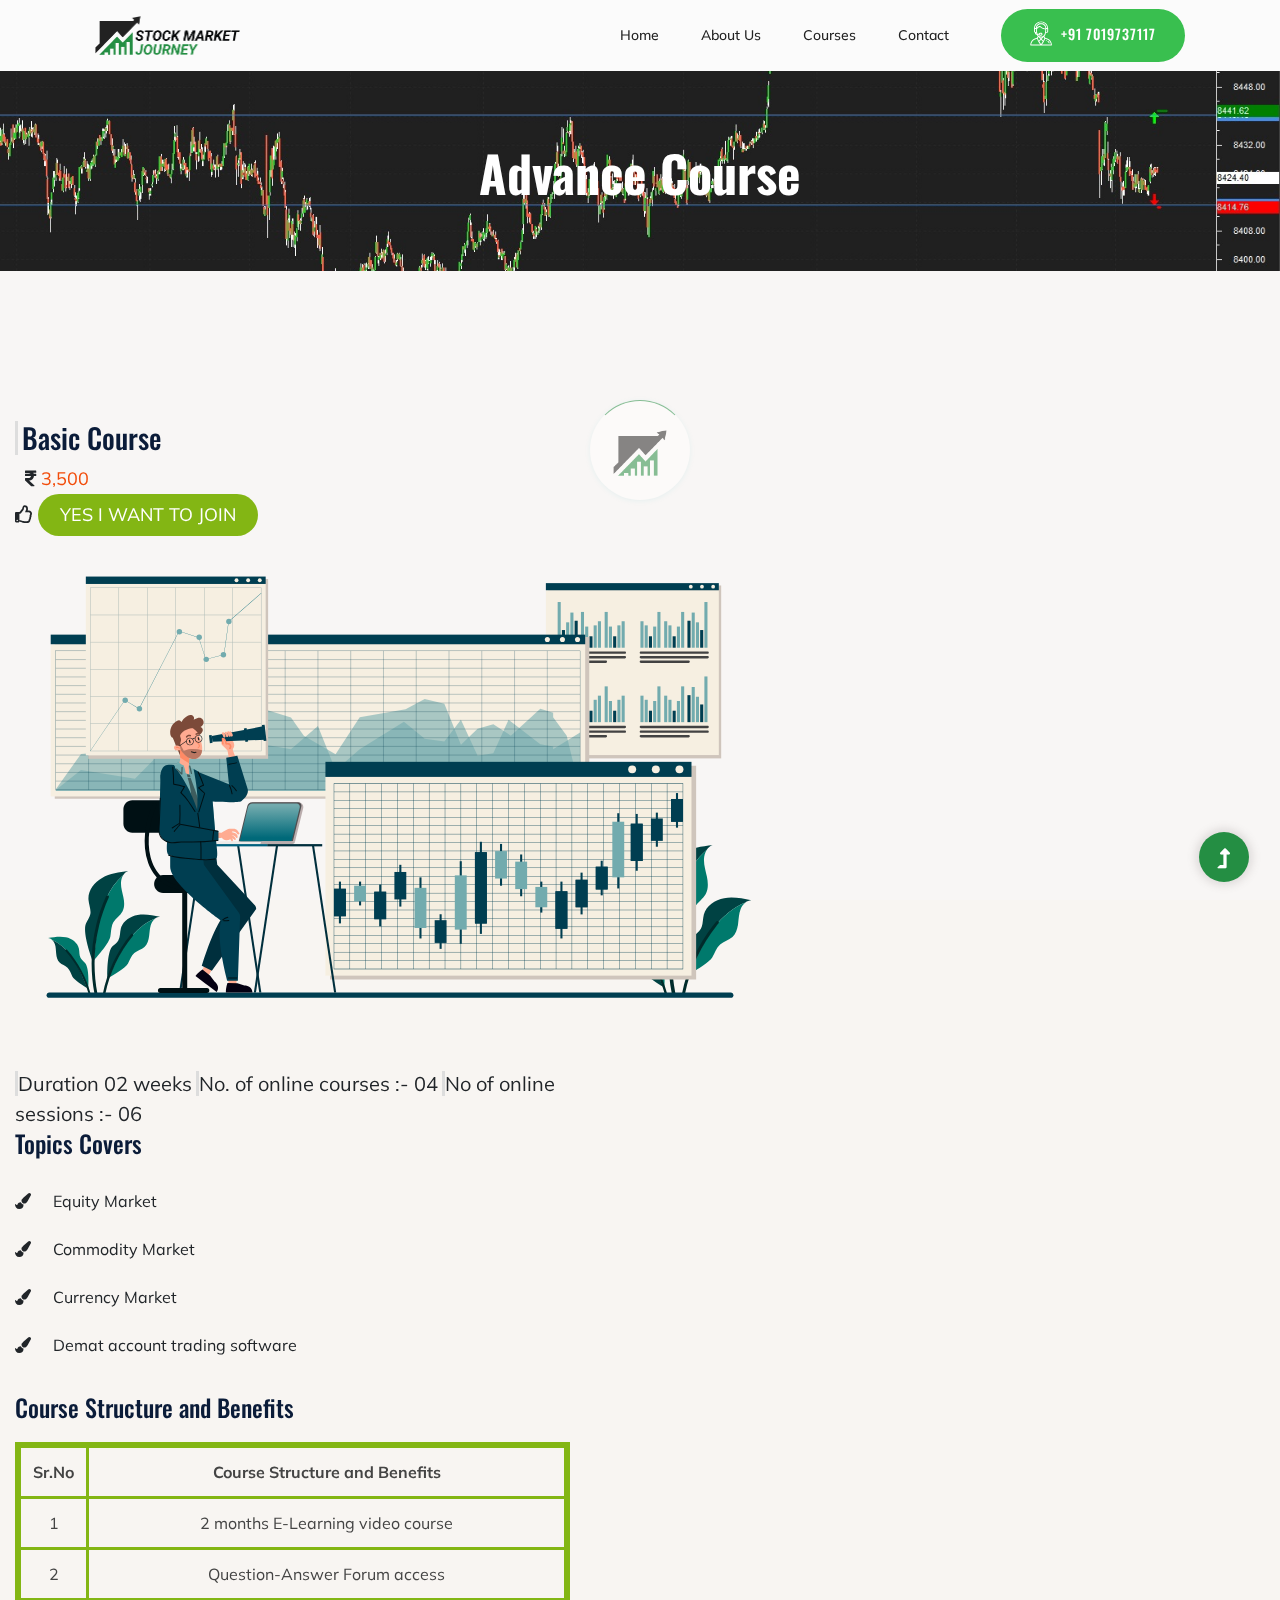
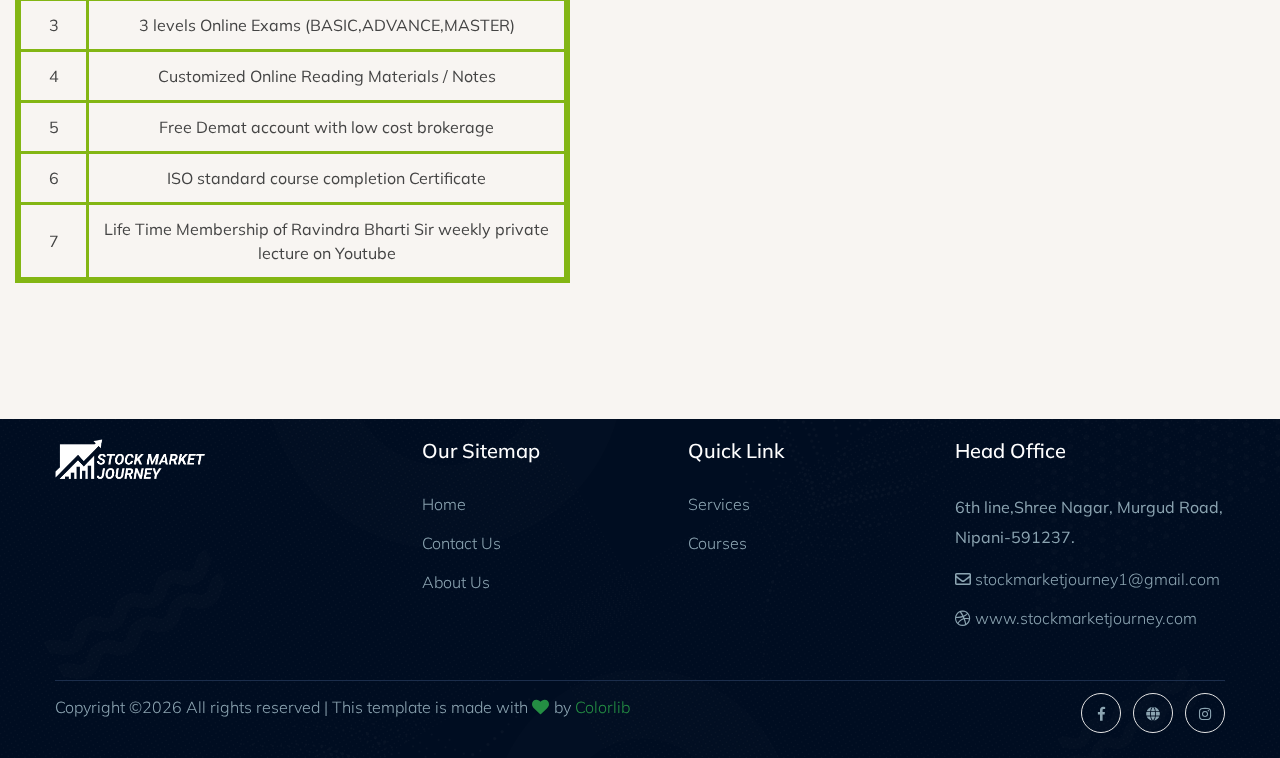
<file: advance.html>
<!doctype html>
<html class="no-js" lang="zxx">
    <head>
        <meta charset="utf-8">
        <meta http-equiv="x-ua-compatible" content="ie=edge">
        <title>Stock Market Journey</title>
        <meta name="description" content="">
        <meta name="viewport" content="width=device-width, initial-scale=1">
        <link rel="manifest" href="site.webmanifest">
		<link rel="shortcut icon" type="image/x-icon" href="assets/img/favicon.ico">

		<!-- CSS here -->
            <link rel="stylesheet" href="assets/css/bootstrap.min.css">
            <link rel="stylesheet" href="assets/css/owl.carousel.min.css">
            <link rel="stylesheet" href="assets/css/slicknav.css">
            <link rel="stylesheet" href="assets/css/flaticon.css">
            <link rel="stylesheet" href="assets/css/animate.min.css">
            <link rel="stylesheet" href="assets/css/magnific-popup.css">
            <link rel="stylesheet" href="assets/css/fontawesome-all.min.css">
            <link rel="stylesheet" href="assets/css/themify-icons.css">
            <link rel="stylesheet" href="assets/css/slick.css">
            <link rel="stylesheet" href="assets/css/nice-select.css">
            <link rel="stylesheet" href="assets/css/style.css">
   </head>

   <body>
    <!-- Preloader Start -->
    <div id="preloader-active">
        <div class="preloader d-flex align-items-center justify-content-center">
            <div class="preloader-inner position-relative">
                <div class="preloader-circle"></div>
                <div class="preloader-img pere-text">
                    <img src="assets/img/logo/loder.png" alt="">
                </div>
            </div>
        </div>
    </div>
    <!-- Preloader Start -->
    <header>
        <!-- Header Start -->
       <div class="header-area header-transparent">
            <div class="main-header">
               <div class="header-bottom  header-sticky">
                    <div class="container-fluid">
                        <div class="row align-items-center">
                            <!-- Logo -->
                            <div class="col-xl-2 col-lg-1 col-md-1">
                                <div class="logo">
                                  <a href="index.html"><img src="assets/img/logo/logo.png" alt="" width="145px"></a>
                                </div>
                            </div>
                            <div class="col-xl-8 col-lg-8 col-md-8">
                                <!-- Main-menu -->
                                <div class="main-menu f-right d-none d-lg-block">
                                    <nav> 
                                        <ul id="navigation">                                                                                                                                     
                                            <li><a href="index.html">Home</a></li>
                                            <li><a href="about.html">About Us</a></li>                                          
                                            <li><a href="basic.html">Courses</a>
                                                <ul class="submenu">
                                                    <li><a href="basic.html">Basic</a></li>
                                                    <li><a href="advance.html">Advance</a></li>
                                                </ul>
                                            </li>                                            
                                            <li><a href="contact.html">Contact</a></li>
                                        </ul>
                                    </nav>
                                </div>
                            </div>             
                            <div class="col-xl-2 col-lg-3 col-md-3">
                                <div class="header-right-btn f-right d-none d-lg-block">
                                    <a href="#" class="btn header-btn">
                                        <!-- iocn -->
                                        <svg   xmlns="http://www.w3.org/2000/svg" xmlns:xlink="http://www.w3.org/1999/xlink" width="22px" height="25px">
                                       <path fill-rule="evenodd"  fill="rgb(255, 255, 255)" d="M17.433,17.550 C20.041,18.419 21.933,21.164 21.933,24.076 C21.933,24.336 21.722,24.547 21.461,24.547 L0.704,24.547 C0.443,24.547 0.232,24.336 0.232,24.076 C0.232,21.164 2.124,18.419 4.731,17.550 L6.974,16.802 L7.778,15.193 C7.707,15.121 7.637,15.047 7.570,14.970 C7.248,14.600 6.984,14.188 6.779,13.744 L6.365,13.744 C5.584,13.744 4.949,13.109 4.949,12.329 L4.949,11.776 C4.400,11.581 4.006,11.057 4.006,10.442 L4.006,7.470 C4.006,3.559 7.170,0.393 11.082,0.393 C14.984,0.393 18.159,3.568 18.159,7.470 L18.159,10.442 C18.159,11.223 17.524,11.857 16.744,11.857 L15.885,11.857 L15.785,12.459 C15.615,13.477 15.111,14.455 14.386,15.192 L15.191,16.802 L17.433,17.550 ZM10.443,22.156 L11.082,23.184 C11.755,22.105 11.722,22.154 11.745,22.122 C12.128,21.613 12.485,21.078 12.812,20.528 L11.039,18.755 L9.357,20.535 C9.681,21.080 10.038,21.613 10.420,22.122 C10.428,22.134 10.435,22.145 10.443,22.156 ZM11.020,17.402 L11.854,16.521 C11.599,16.562 11.340,16.584 11.082,16.584 C10.753,16.584 10.423,16.550 10.099,16.481 L11.020,17.402 ZM8.381,16.097 L7.819,17.222 C8.109,18.061 8.463,18.882 8.875,19.671 L10.372,18.088 L8.381,16.097 ZM11.688,18.069 L13.289,19.671 C13.701,18.884 14.055,18.063 14.346,17.222 L13.704,15.938 L11.688,18.069 ZM7.016,17.783 L5.030,18.445 C2.936,19.143 1.381,21.267 1.194,23.604 L10.233,23.604 L9.652,22.672 C9.181,22.042 8.747,21.379 8.361,20.700 C8.360,20.699 8.359,20.698 8.358,20.696 C7.830,19.767 7.379,18.789 7.016,17.783 ZM5.893,12.329 C5.893,12.589 6.105,12.801 6.365,12.801 L6.450,12.801 C6.423,12.688 6.399,12.574 6.380,12.459 L6.280,11.857 L5.893,11.857 L5.893,12.329 ZM4.949,10.442 C4.949,10.702 5.161,10.914 5.421,10.914 L6.141,10.914 C6.024,10.005 5.945,9.042 5.912,8.096 C5.912,8.095 5.912,8.095 5.912,8.095 C5.912,8.093 5.912,8.092 5.912,8.090 C5.910,8.040 5.909,7.991 5.907,7.941 L4.949,7.941 L4.949,10.442 ZM16.744,10.914 C17.004,10.914 17.215,10.702 17.215,10.442 L17.215,7.941 L16.258,7.941 C16.257,7.969 16.256,7.995 16.255,8.022 C16.223,8.996 16.143,9.985 16.023,10.914 L16.744,10.914 ZM16.271,6.998 L17.197,6.998 C16.956,3.836 14.305,1.337 11.082,1.337 C7.845,1.337 5.206,3.836 4.967,6.998 L5.894,6.998 C5.928,4.393 8.049,2.281 10.660,2.281 L11.505,2.281 C14.115,2.281 16.237,4.393 16.271,6.998 ZM15.328,7.065 C15.329,4.953 13.618,3.224 11.505,3.224 L10.660,3.224 C8.679,3.224 7.055,4.742 6.857,6.663 C7.659,5.688 8.872,5.111 10.139,5.111 C10.264,5.111 10.384,5.160 10.472,5.249 C11.618,6.394 13.131,7.151 14.734,7.380 L15.324,7.464 C15.324,7.463 15.324,7.461 15.324,7.460 C15.327,7.342 15.328,7.213 15.328,7.065 ZM14.854,12.304 C14.941,11.778 14.975,11.590 15.018,11.298 C15.018,11.297 15.018,11.297 15.018,11.297 C15.154,10.387 15.249,9.398 15.296,8.413 L14.601,8.314 C12.865,8.066 11.222,7.268 9.952,6.060 C8.987,6.115 8.080,6.598 7.497,7.375 L6.862,8.222 C6.922,9.703 7.192,12.015 7.428,12.801 L8.804,12.801 C8.993,12.263 9.510,11.857 10.139,11.857 L11.082,11.857 C11.863,11.857 12.498,12.492 12.498,13.273 C12.498,14.054 11.864,14.688 11.082,14.688 L10.139,14.688 C9.524,14.688 8.999,14.293 8.805,13.744 L7.843,13.744 C8.388,14.658 9.233,15.296 10.155,15.526 C10.762,15.678 11.402,15.678 12.010,15.526 C13.486,15.157 14.604,13.802 14.854,12.304 ZM9.667,13.273 C9.667,13.533 9.879,13.744 10.139,13.744 L11.082,13.744 C11.343,13.744 11.554,13.533 11.554,13.273 C11.554,13.012 11.342,12.801 11.082,12.801 L10.139,12.801 C9.878,12.801 9.667,13.012 9.667,13.273 ZM13.820,20.671 C13.820,20.671 13.820,20.672 13.820,20.672 C13.817,20.677 13.815,20.681 13.813,20.685 C13.423,21.372 12.985,22.040 12.512,22.672 L11.932,23.604 L20.970,23.604 C20.784,21.267 19.228,19.143 17.135,18.445 L15.149,17.783 C14.788,18.781 14.342,19.751 13.820,20.671 ZM16.272,20.019 C16.011,20.019 15.800,19.807 15.800,19.547 C15.800,19.287 16.011,19.075 16.272,19.075 C16.532,19.075 16.744,19.287 16.744,19.547 C16.744,19.807 16.532,20.019 16.272,20.019 ZM18.217,20.073 C18.776,20.503 19.237,21.064 19.553,21.695 C19.669,21.928 19.574,22.212 19.341,22.328 C19.109,22.444 18.825,22.350 18.708,22.116 C18.457,21.612 18.088,21.165 17.642,20.822 C17.435,20.663 17.397,20.366 17.556,20.160 C17.714,19.953 18.011,19.914 18.217,20.073 Z"/>
                                       </svg>+91 7019737117
                                    </a>
                                </div>
                            </div>
                            <!-- Mobile Menu -->
                            <div class="col-12">
                                <div class="mobile_menu d-block d-lg-none"></div>
                            </div>
                        </div>
                    </div>
               </div>
            </div>
       </div>
        <!-- Header End -->
    </header>
    <main>

        <!-- Hero Start-->
        <div class="slider-area ">
            <div class="single-slider d-flex align-items-center slider-height2 slider-bg-img ">
                <div class="container">
                    <div class="row">
                        <div class="col-xl-12">
                            <div class="hero-cap text-center pt-10">
                                <h2>Advance Course</h2>
                            </div>
                        </div>
                    </div>
                </div>
            </div>          
        </div>
        <!--Hero End -->
        <!--All startups Start -->
        <section class="all-starups-area section-padding2">
            <!-- left Contents -->
            <div class="rs-blog-details pt-100 pb-70">
                <div class="container">
                    <div class="row">
                        <div class="col-md-9">
                            
                            <h3 style="margin-top:0px;margin-bottom: 10px;border-left: 3px solid #ddd;"><span style="margin-left: 4px;">Basic Course</span></h3>
                            <div class="bs-info" style="margin-bottom: 13px;">
                                <ul class="bs-meta" style="font-size: 18px;">
                                    <li>&nbsp;&nbsp;<i class="fas fa-rupee-sign"></i><span style="color: #f24c0a;"> 3,500 </span></li>
                                    <li style="margin-left:0px;"><i class="far fa-thumbs-up"></i>&nbsp;<button style="margin-top: 2px; border: none; color: #fff; background: #83b614; border-radius: 43px; outline: none; padding: 7.5px 22px; transition: 0.4s; -webkit-transition: 0.4s;"><a href="https://easebuzz.in/pay/RavindraBhartiEducation" style="color: white;">YES I WANT TO JOIN</a></button></li>
                                    <!-- <li><i class="fa fa-folder-open-o"></i><a href="#"> Branding</a></li> -->
                                </ul>
                            </div>
                            <div class="bs-img">
                                <img src="assets/img/gallery/about_bg.svg" alt="We Care Product Best Quality">                    
                            </div>
                            <div class="bs-desc">
                               <span class="blockquote" style="border-left: 3px solid #ddd;">Duration 02 weeks</span>
                               <span class="blockquote" style="border-left: 3px solid #ddd;">No. of online courses :- 04</span>
                               <span class="blockquote" style="border-left: 3px solid #ddd;">No of online sessions :- 06</span>
                               
                             </div>
                             <h4 class="related-title">Topics Covers</h4>
                             <div class="bs-desc">
                                <i class="fas fa-paint-brush"></i><span style="padding-left: 22px;line-height: 3;">Equity Market</span><br>
                                <i class="fas fa-paint-brush"></i><span style="padding-left: 22px;line-height: 3;">Commodity Market</span><br>
                                <i class="fas fa-paint-brush"></i><span style="padding-left: 22px;line-height: 3;">Currency Market</span><br>
                                <i class="fas fa-paint-brush"></i><span style="padding-left: 22px;line-height: 3;">Demat account trading software</span><br>
                               
                             </div>
                             <br>
                             <h4 class="related-title">Course Structure and Benefits</h4>
                             <div class="bs-desc">
                               <table class="table table-bordered" style="border: 6px solid #83b614;text-align: center;">
								    <thead>
								      <tr>
								        <th style="color: #444;border: 3px solid #83b614;text-align: center;">Sr.No</th>
								        <th style="color: #444;border: 3px solid #83b614;text-align: center;">Course Structure and Benefits</th>
								      </tr>
								    </thead>
								   <tbody>
								   
								      <tr>
								        <td style="color: #444;border: 3px solid #83b614;vertical-align: middle;">1</td>
								        <td style="color: #444;border: 3px solid #83b614;">2 months E-Learning video course</td>
								        
								      </tr>
								      <tr>
								        <td style="color: #444;border: 3px solid #83b614;vertical-align: middle;">2</td>
								        <td style="color: #444;border: 3px solid #83b614;">Question-Answer Forum access</td>
								        
								      </tr>
								      <tr>
								        <td style="color: #444;border: 3px solid #83b614;vertical-align: middle;">3</td>
								        <td style="color: #444;border: 3px solid #83b614;">3 levels Online Exams (BASIC,ADVANCE,MASTER)</td>
								        
								      </tr>
								      <tr>
								        <td style="color: #444;border: 3px solid #83b614;vertical-align: middle;">4</td>
								        <td style="color: #444;border: 3px solid #83b614;">Customized Online Reading Materials / Notes</td>
								        
								      </tr>
								      <tr>
								        <td style="color: #444;border: 3px solid #83b614;vertical-align: middle;">5</td>
								        <td style="color: #444;border: 3px solid #83b614;">Free Demat account with low cost brokerage</td>
								        
								      </tr>
								      <tr>
								        <td style="color: #444;border: 3px solid #83b614;vertical-align: middle;">6</td>
								        <td style="color: #444;border: 3px solid #83b614;">ISO standard course completion Certificate</td>
								        
								      </tr>
								      <tr>
								        <td style="color: #444;border: 3px solid #83b614;vertical-align: middle;">7</td>
								        <td style="color: #444;border: 3px solid #83b614;">Life Time Membership of Ravindra Bharti Sir weekly private lecture on Youtube</td>
                                        </tr>
								     </tbody>
								</table>
                             </div>
                        </div>
                    </div>
                </div>
            </div>           
        </section>
        <!--All startups End -->         
    </main>
    <footer>
        <!-- Footer Start-->
        <div class="footer-area">
            <div class="container">
               <div class="footer-top footer-padding">
                    <div class="row justify-content-between">
                        <div class="col-xl-3 col-lg-4 col-md-4 col-sm-6">
                            <div class="single-footer-caption mb-50">
                                <div class="single-footer-caption mb-30">
                                    <!-- logo -->
                                    <div class="footer-logo">
                                        <a href="index.html"><img src="assets/img/logo/logo2_footer.png" alt=""  width="150px"></a>
                                    </div>
                                </div>
                            </div>
                        </div>
                        <div class="col-xl-2 col-lg-2 col-md-4 col-sm-6">
                            <div class="single-footer-caption mb-50">
                                <div class="footer-tittle">
                                    <h4>Our Sitemap</h4>
                                    <ul>
                                        <li><a href="index.html">Home</a></li>                                       
                                        <li><a href="contact.html">Contact Us</a></li>
                                        <li><a href="about.html">About Us</a></li>                                         
                                    </ul>
                                </div>
                            </div>
                        </div>
                        <div class="col-xl-2 col-lg-3 col-md-4 col-sm-6">
                            <div class="single-footer-caption mb-50">
                                <div class="footer-tittle">
                                    <h4>Quick Link</h4>
                                    <ul>
                                        <li><a href="services.html">Services</a></li>
                                        <li><a href="courses.html">Courses</a></li>                                                                                  
                                    </ul>
                                </div>
                            </div>
                        </div>
                        <div class="col-xl-3 col-lg-3 col-md-4 col-sm-6">
                            <div class="single-footer-caption mb-50">
                                <div class="footer-tittle">
                                    <h4>Head Office</h4>
                                    <p>6th line,Shree Nagar, Murgud Road, Nipani-591237.</p>
                                    <ul>
                                        <li><i class="far fa-envelope"></i>&nbsp;<a href="mailto:stockmarketjourney1@gmail.com">stockmarketjourney1@gmail.com</a></li>
                                        <li><i class="fab fa-dribbble"></i>&nbsp;<a href="https://www.stockmarketjourney.com/">www.stockmarketjourney.com</a></li>
                                    </ul>                                   
                                </div>
                            </div>
                        </div>
                    </div>
               </div>
               <div class="footer-bottom">
                <div class="row d-flex justify-content-between align-items-center">
                    <div class="col-xl-9 col-lg-9 ">
                        <div class="footer-copy-right">
                            <p>
                            Copyright &copy;<script>document.write(new Date().getFullYear());</script> All rights reserved | This template is made with <i class="fa fa-heart" aria-hidden="true"></i> by <a href="https://colorlib.com" target="_blank">Colorlib</a>
                            </p>
                        </div>
                    </div>
                    <div class="col-xl-3 col-lg-3">
                        <!-- Footer Social -->
                        <div class="footer-social f-right">
                            <a href="https://www.facebook.com/stock_market_journey/"><i class="fab fa-facebook-f"></i></a>
                            <!-- <a href="#"><i class="fab fa-twitter"></i></a> -->
                            <a href="www.stockmarketjourney.com"><i class="fas fa-globe"></i></a>
                            <a href="https://www.instagram.com/stock_market_journey/"><i class="fab fa-instagram"></i></a>
                        </div>
                    </div>
                </div>
                </div>
            </div>
        </div>
        <!-- Footer End-->
    </footer>
    <!-- Scroll Up -->
    <div id="back-top" >
        <a title="Go to Top" href="#"> <i class="fas fa-level-up-alt"></i></a>
    </div>


    <!-- JS here -->
		<!-- All JS Custom Plugins Link Here here -->
        <script src="./assets/js/vendor/modernizr-3.5.0.min.js"></script>
		<!-- Jquery, Popper, Bootstrap -->
		<script src="./assets/js/vendor/jquery-1.12.4.min.js"></script>
        <script src="./assets/js/popper.min.js"></script>
        <script src="./assets/js/bootstrap.min.js"></script>
	    <!-- Jquery Mobile Menu -->
        <script src="./assets/js/jquery.slicknav.min.js"></script>

		<!-- Jquery Slick , Owl-Carousel Plugins -->
        <script src="./assets/js/owl.carousel.min.js"></script>
        <script src="./assets/js/slick.min.js"></script>
		<!-- One Page, Animated-HeadLin -->
        <script src="./assets/js/wow.min.js"></script>
		<script src="./assets/js/animated.headline.js"></script>
        <script src="./assets/js/jquery.magnific-popup.js"></script>

		<!-- Nice-select, sticky -->
        <script src="./assets/js/jquery.nice-select.min.js"></script>
		<script src="./assets/js/jquery.sticky.js"></script>
        
        <!-- contact js -->
        <script src="./assets/js/contact.js"></script>
        <script src="./assets/js/jquery.form.js"></script>
        <script src="./assets/js/jquery.validate.min.js"></script>
        <script src="./assets/js/mail-script.js"></script>
        <script src="./assets/js/jquery.ajaxchimp.min.js"></script>
        
		<!-- Jquery Plugins, main Jquery -->	
        <script src="./assets/js/plugins.js"></script>
        <script src="./assets/js/main.js"></script>
        
    </body>
</html>
</file>
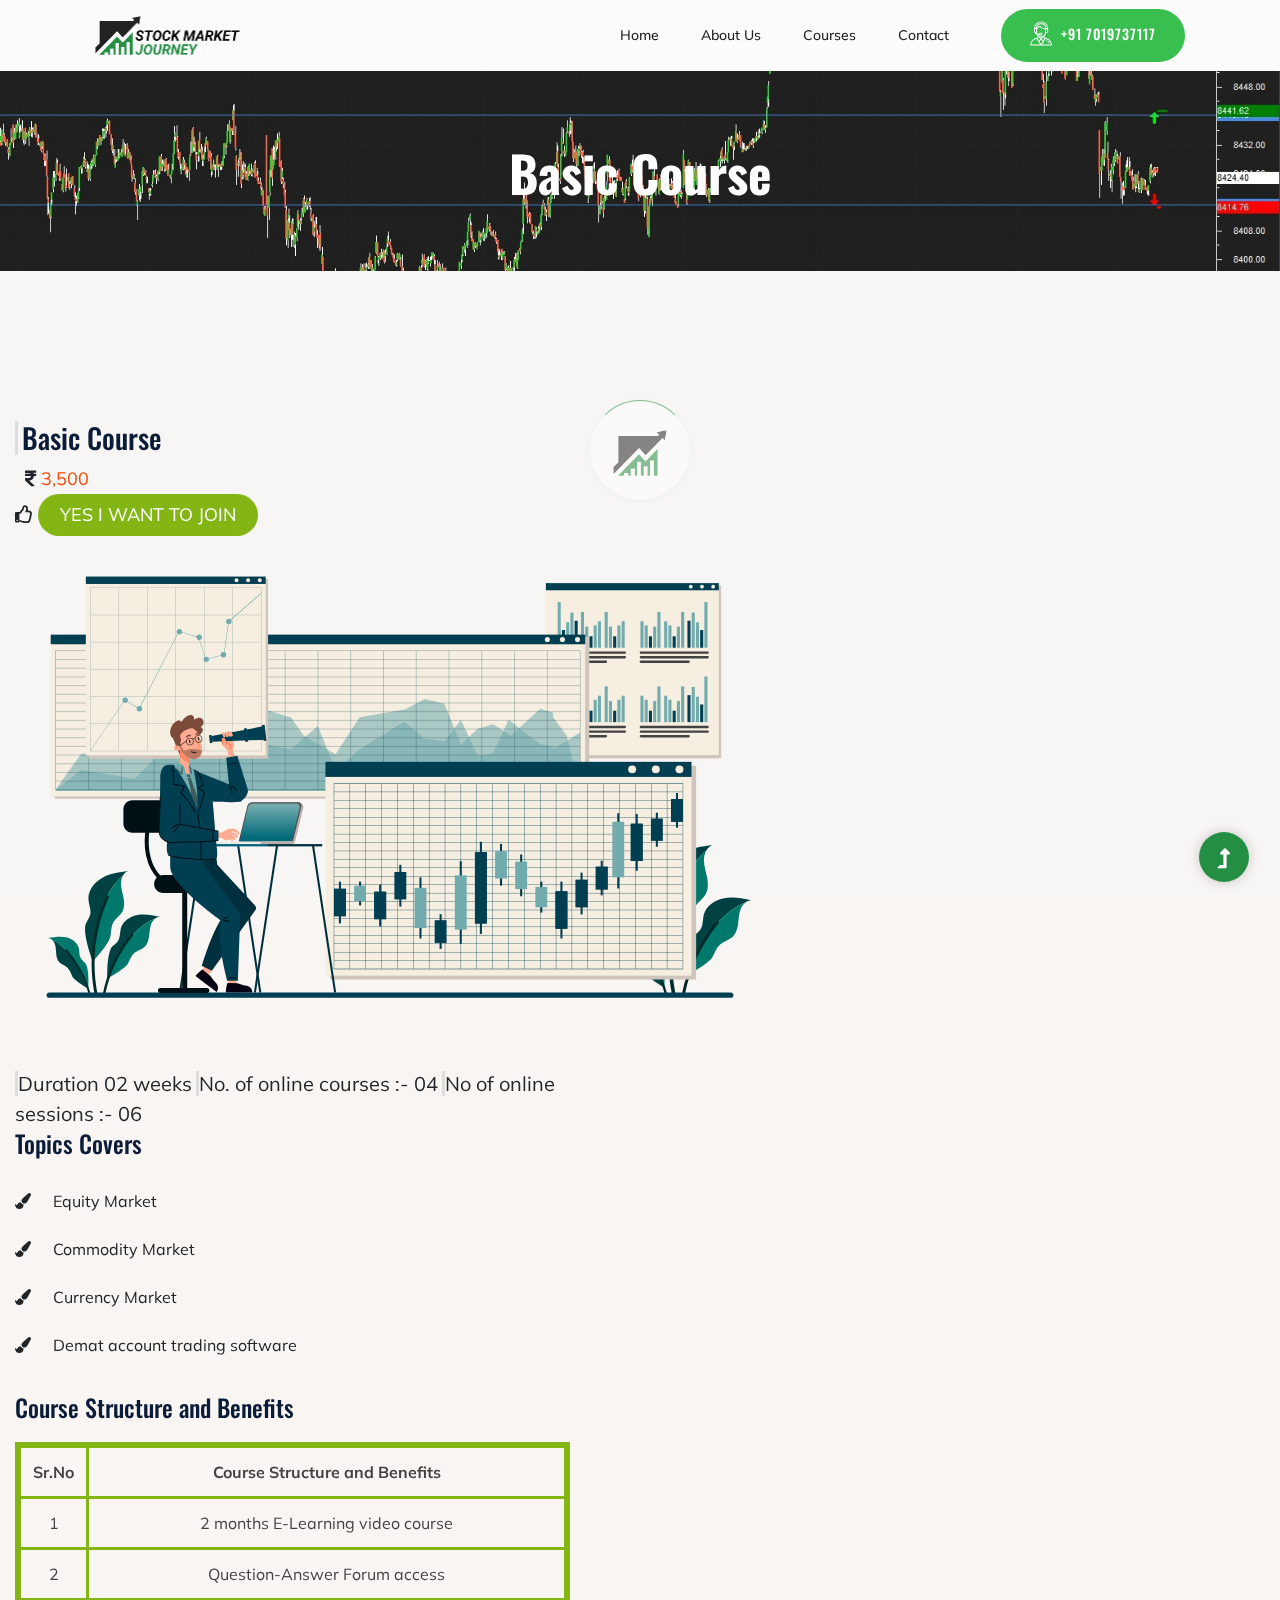
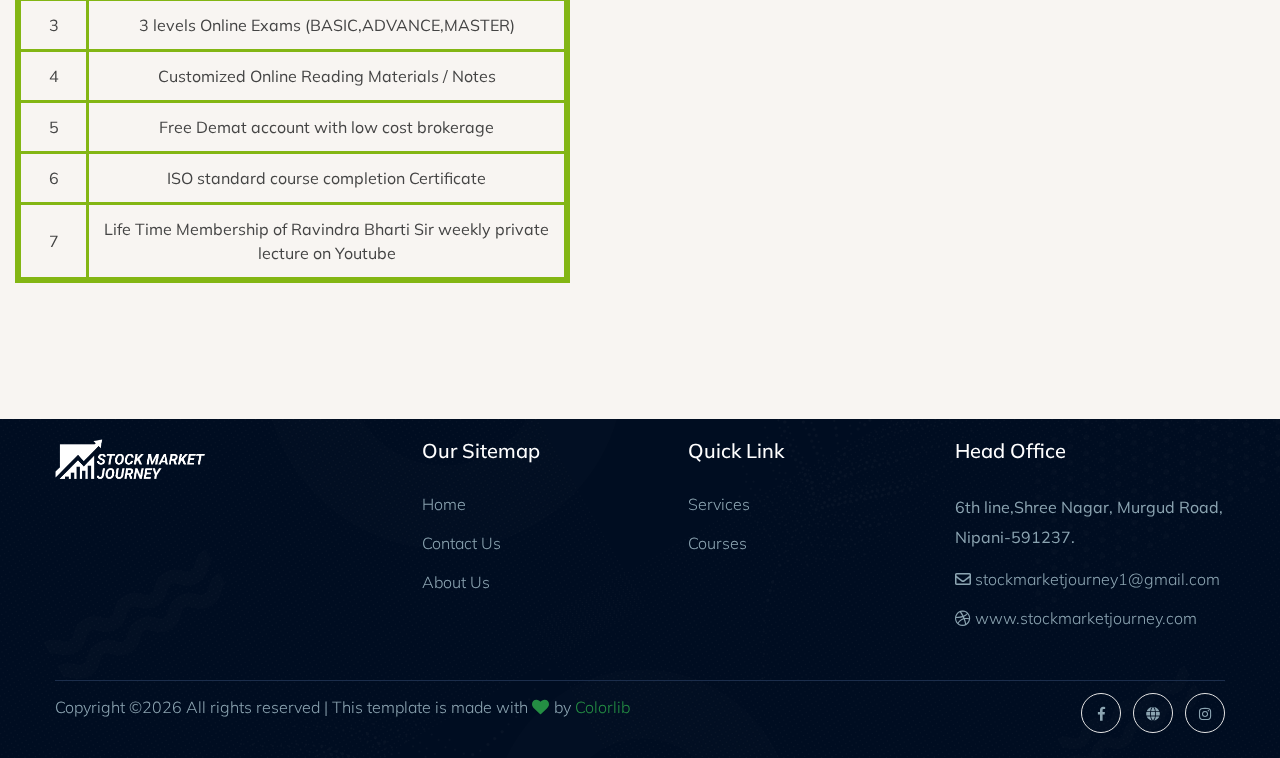
<file: basic.html>
<!doctype html>
<html class="no-js" lang="zxx">
    <head>
        <meta charset="utf-8">
        <meta http-equiv="x-ua-compatible" content="ie=edge">
        <title>Stock Market Journey</title>
        <meta name="description" content="">
        <meta name="viewport" content="width=device-width, initial-scale=1">
        <link rel="manifest" href="site.webmanifest">
		<link rel="shortcut icon" type="image/x-icon" href="assets/img/favicon.ico">

		<!-- CSS here -->
            <link rel="stylesheet" href="assets/css/bootstrap.min.css">
            <link rel="stylesheet" href="assets/css/owl.carousel.min.css">
            <link rel="stylesheet" href="assets/css/slicknav.css">
            <link rel="stylesheet" href="assets/css/flaticon.css">
            <link rel="stylesheet" href="assets/css/animate.min.css">
            <link rel="stylesheet" href="assets/css/magnific-popup.css">
            <link rel="stylesheet" href="assets/css/fontawesome-all.min.css">
            <link rel="stylesheet" href="assets/css/themify-icons.css">
            <link rel="stylesheet" href="assets/css/slick.css">
            <link rel="stylesheet" href="assets/css/nice-select.css">
            <link rel="stylesheet" href="assets/css/style.css">
   </head>

   <body>
    <!-- Preloader Start -->
    <div id="preloader-active">
        <div class="preloader d-flex align-items-center justify-content-center">
            <div class="preloader-inner position-relative">
                <div class="preloader-circle"></div>
                <div class="preloader-img pere-text">
                    <img src="assets/img/logo/loder.png" alt="">
                </div>
            </div>
        </div>
    </div>
    <!-- Preloader Start -->
    <header>
        <!-- Header Start -->
       <div class="header-area header-transparent">
            <div class="main-header">
               <div class="header-bottom  header-sticky">
                    <div class="container-fluid">
                        <div class="row align-items-center">
                            <!-- Logo -->
                            <div class="col-xl-2 col-lg-1 col-md-1">
                                <div class="logo">
                                  <a href="index.html"><img src="assets/img/logo/logo.png" alt="" width="145px"></a>
                                </div>
                            </div>
                            <div class="col-xl-8 col-lg-8 col-md-8">
                                <!-- Main-menu -->
                                <div class="main-menu f-right d-none d-lg-block">
                                    <nav> 
                                        <ul id="navigation">                                                                                                                                     
                                            <li><a href="index.html">Home</a></li>
                                            <li><a href="about.html">About Us</a></li>                                          
                                            <li><a href="basic.html">Courses</a>
                                                <ul class="submenu">
                                                    <li><a href="basic.html">Basic</a></li>
                                                    <li><a href="advance.html">Advance</a></li>
                                                </ul>
                                            </li>                                            
                                            <li><a href="contact.html">Contact</a></li>
                                        </ul>
                                    </nav>
                                </div>
                            </div>             
                            <div class="col-xl-2 col-lg-3 col-md-3">
                                <div class="header-right-btn f-right d-none d-lg-block">
                                    <a href="#" class="btn header-btn">
                                        <!-- iocn -->
                                        <svg   xmlns="http://www.w3.org/2000/svg" xmlns:xlink="http://www.w3.org/1999/xlink" width="22px" height="25px">
                                       <path fill-rule="evenodd"  fill="rgb(255, 255, 255)" d="M17.433,17.550 C20.041,18.419 21.933,21.164 21.933,24.076 C21.933,24.336 21.722,24.547 21.461,24.547 L0.704,24.547 C0.443,24.547 0.232,24.336 0.232,24.076 C0.232,21.164 2.124,18.419 4.731,17.550 L6.974,16.802 L7.778,15.193 C7.707,15.121 7.637,15.047 7.570,14.970 C7.248,14.600 6.984,14.188 6.779,13.744 L6.365,13.744 C5.584,13.744 4.949,13.109 4.949,12.329 L4.949,11.776 C4.400,11.581 4.006,11.057 4.006,10.442 L4.006,7.470 C4.006,3.559 7.170,0.393 11.082,0.393 C14.984,0.393 18.159,3.568 18.159,7.470 L18.159,10.442 C18.159,11.223 17.524,11.857 16.744,11.857 L15.885,11.857 L15.785,12.459 C15.615,13.477 15.111,14.455 14.386,15.192 L15.191,16.802 L17.433,17.550 ZM10.443,22.156 L11.082,23.184 C11.755,22.105 11.722,22.154 11.745,22.122 C12.128,21.613 12.485,21.078 12.812,20.528 L11.039,18.755 L9.357,20.535 C9.681,21.080 10.038,21.613 10.420,22.122 C10.428,22.134 10.435,22.145 10.443,22.156 ZM11.020,17.402 L11.854,16.521 C11.599,16.562 11.340,16.584 11.082,16.584 C10.753,16.584 10.423,16.550 10.099,16.481 L11.020,17.402 ZM8.381,16.097 L7.819,17.222 C8.109,18.061 8.463,18.882 8.875,19.671 L10.372,18.088 L8.381,16.097 ZM11.688,18.069 L13.289,19.671 C13.701,18.884 14.055,18.063 14.346,17.222 L13.704,15.938 L11.688,18.069 ZM7.016,17.783 L5.030,18.445 C2.936,19.143 1.381,21.267 1.194,23.604 L10.233,23.604 L9.652,22.672 C9.181,22.042 8.747,21.379 8.361,20.700 C8.360,20.699 8.359,20.698 8.358,20.696 C7.830,19.767 7.379,18.789 7.016,17.783 ZM5.893,12.329 C5.893,12.589 6.105,12.801 6.365,12.801 L6.450,12.801 C6.423,12.688 6.399,12.574 6.380,12.459 L6.280,11.857 L5.893,11.857 L5.893,12.329 ZM4.949,10.442 C4.949,10.702 5.161,10.914 5.421,10.914 L6.141,10.914 C6.024,10.005 5.945,9.042 5.912,8.096 C5.912,8.095 5.912,8.095 5.912,8.095 C5.912,8.093 5.912,8.092 5.912,8.090 C5.910,8.040 5.909,7.991 5.907,7.941 L4.949,7.941 L4.949,10.442 ZM16.744,10.914 C17.004,10.914 17.215,10.702 17.215,10.442 L17.215,7.941 L16.258,7.941 C16.257,7.969 16.256,7.995 16.255,8.022 C16.223,8.996 16.143,9.985 16.023,10.914 L16.744,10.914 ZM16.271,6.998 L17.197,6.998 C16.956,3.836 14.305,1.337 11.082,1.337 C7.845,1.337 5.206,3.836 4.967,6.998 L5.894,6.998 C5.928,4.393 8.049,2.281 10.660,2.281 L11.505,2.281 C14.115,2.281 16.237,4.393 16.271,6.998 ZM15.328,7.065 C15.329,4.953 13.618,3.224 11.505,3.224 L10.660,3.224 C8.679,3.224 7.055,4.742 6.857,6.663 C7.659,5.688 8.872,5.111 10.139,5.111 C10.264,5.111 10.384,5.160 10.472,5.249 C11.618,6.394 13.131,7.151 14.734,7.380 L15.324,7.464 C15.324,7.463 15.324,7.461 15.324,7.460 C15.327,7.342 15.328,7.213 15.328,7.065 ZM14.854,12.304 C14.941,11.778 14.975,11.590 15.018,11.298 C15.018,11.297 15.018,11.297 15.018,11.297 C15.154,10.387 15.249,9.398 15.296,8.413 L14.601,8.314 C12.865,8.066 11.222,7.268 9.952,6.060 C8.987,6.115 8.080,6.598 7.497,7.375 L6.862,8.222 C6.922,9.703 7.192,12.015 7.428,12.801 L8.804,12.801 C8.993,12.263 9.510,11.857 10.139,11.857 L11.082,11.857 C11.863,11.857 12.498,12.492 12.498,13.273 C12.498,14.054 11.864,14.688 11.082,14.688 L10.139,14.688 C9.524,14.688 8.999,14.293 8.805,13.744 L7.843,13.744 C8.388,14.658 9.233,15.296 10.155,15.526 C10.762,15.678 11.402,15.678 12.010,15.526 C13.486,15.157 14.604,13.802 14.854,12.304 ZM9.667,13.273 C9.667,13.533 9.879,13.744 10.139,13.744 L11.082,13.744 C11.343,13.744 11.554,13.533 11.554,13.273 C11.554,13.012 11.342,12.801 11.082,12.801 L10.139,12.801 C9.878,12.801 9.667,13.012 9.667,13.273 ZM13.820,20.671 C13.820,20.671 13.820,20.672 13.820,20.672 C13.817,20.677 13.815,20.681 13.813,20.685 C13.423,21.372 12.985,22.040 12.512,22.672 L11.932,23.604 L20.970,23.604 C20.784,21.267 19.228,19.143 17.135,18.445 L15.149,17.783 C14.788,18.781 14.342,19.751 13.820,20.671 ZM16.272,20.019 C16.011,20.019 15.800,19.807 15.800,19.547 C15.800,19.287 16.011,19.075 16.272,19.075 C16.532,19.075 16.744,19.287 16.744,19.547 C16.744,19.807 16.532,20.019 16.272,20.019 ZM18.217,20.073 C18.776,20.503 19.237,21.064 19.553,21.695 C19.669,21.928 19.574,22.212 19.341,22.328 C19.109,22.444 18.825,22.350 18.708,22.116 C18.457,21.612 18.088,21.165 17.642,20.822 C17.435,20.663 17.397,20.366 17.556,20.160 C17.714,19.953 18.011,19.914 18.217,20.073 Z"/>
                                       </svg>+91 7019737117
                                    </a>
                                </div>
                            </div>
                            <!-- Mobile Menu -->
                            <div class="col-12">
                                <div class="mobile_menu d-block d-lg-none"></div>
                            </div>
                        </div>
                    </div>
               </div>
            </div>
       </div>
        <!-- Header End -->
    </header>
    <main>

        <!-- Hero Start-->
        <div class="slider-area ">
            <div class="single-slider d-flex align-items-center slider-height2 slider-bg-img ">
                <div class="container">
                    <div class="row">
                        <div class="col-xl-12">
                            <div class="hero-cap text-center pt-10">
                                <h2>Basic Course</h2>
                            </div>
                        </div>
                    </div>
                </div>
            </div>          
        </div>
        <!--Hero End -->
        <!--All startups Start -->
        <section class="all-starups-area section-padding2">
            <!-- left Contents -->
            <div class="rs-blog-details pt-100 pb-70">
                <div class="container">
                    <div class="row">
                        <div class="col-md-9">
                            
                            <h3 style="margin-top:0px;margin-bottom: 10px;border-left: 3px solid #ddd;"><span style="margin-left: 4px;">Basic Course</span></h3>
                            <div class="bs-info" style="margin-bottom: 13px;">
                                <ul class="bs-meta" style="font-size: 18px;">
                                    <li>&nbsp;&nbsp;<i class="fas fa-rupee-sign"></i><span style="color: #f24c0a;"> 3,500 </span></li>
                                    <li style="margin-left:0px;"><i class="far fa-thumbs-up"></i>&nbsp;<button style="margin-top: 2px; border: none; color: #fff; background: #83b614; border-radius: 43px; outline: none; padding: 7.5px 22px; transition: 0.4s; -webkit-transition: 0.4s;"><a href="https://easebuzz.in/pay/RavindraBhartiEducation" style="color: white;">YES I WANT TO JOIN</a></button></li>
                                    <!-- <li><i class="fa fa-folder-open-o"></i><a href="#"> Branding</a></li> -->
                                </ul>
                            </div>
                            <div class="bs-img">
                                <img src="assets/img/gallery/about_bg.svg" alt="We Care Product Best Quality">                    
                            </div>
                            <div class="bs-desc">
                               <span class="blockquote" style="border-left: 3px solid #ddd;">Duration 02 weeks</span>
                               <span class="blockquote" style="border-left: 3px solid #ddd;">No. of online courses :- 04</span>
                               <span class="blockquote" style="border-left: 3px solid #ddd;">No of online sessions :- 06</span>
                               
                             </div>
                             <h4 class="related-title">Topics Covers</h4>
                             <div class="bs-desc">
                                <i class="fas fa-paint-brush"></i><span style="padding-left: 22px;line-height: 3;">Equity Market</span><br>
                                <i class="fas fa-paint-brush"></i><span style="padding-left: 22px;line-height: 3;">Commodity Market</span><br>
                                <i class="fas fa-paint-brush"></i><span style="padding-left: 22px;line-height: 3;">Currency Market</span><br>
                                <i class="fas fa-paint-brush"></i><span style="padding-left: 22px;line-height: 3;">Demat account trading software</span><br>
                               
                             </div>
                             <br>
                             <h4 class="related-title">Course Structure and Benefits</h4>
                             <div class="bs-desc">
                               <table class="table table-bordered" style="border: 6px solid #83b614;text-align: center;">
								    <thead>
								      <tr>
								        <th style="color: #444;border: 3px solid #83b614;text-align: center;">Sr.No</th>
								        <th style="color: #444;border: 3px solid #83b614;text-align: center;">Course Structure and Benefits</th>
								      </tr>
								    </thead>
								   <tbody>
								   
								      <tr>
								        <td style="color: #444;border: 3px solid #83b614;vertical-align: middle;">1</td>
								        <td style="color: #444;border: 3px solid #83b614;">2 months E-Learning video course</td>
								        
								      </tr>
								      <tr>
								        <td style="color: #444;border: 3px solid #83b614;vertical-align: middle;">2</td>
								        <td style="color: #444;border: 3px solid #83b614;">Question-Answer Forum access</td>
								        
								      </tr>
								      <tr>
								        <td style="color: #444;border: 3px solid #83b614;vertical-align: middle;">3</td>
								        <td style="color: #444;border: 3px solid #83b614;">3 levels Online Exams (BASIC,ADVANCE,MASTER)</td>
								        
								      </tr>
								      <tr>
								        <td style="color: #444;border: 3px solid #83b614;vertical-align: middle;">4</td>
								        <td style="color: #444;border: 3px solid #83b614;">Customized Online Reading Materials / Notes</td>
								        
								      </tr>
								      <tr>
								        <td style="color: #444;border: 3px solid #83b614;vertical-align: middle;">5</td>
								        <td style="color: #444;border: 3px solid #83b614;">Free Demat account with low cost brokerage</td>
								        
								      </tr>
								      <tr>
								        <td style="color: #444;border: 3px solid #83b614;vertical-align: middle;">6</td>
								        <td style="color: #444;border: 3px solid #83b614;">ISO standard course completion Certificate</td>
								        
								      </tr>
								      <tr>
								        <td style="color: #444;border: 3px solid #83b614;vertical-align: middle;">7</td>
								        <td style="color: #444;border: 3px solid #83b614;">Life Time Membership of Ravindra Bharti Sir weekly private lecture on Youtube</td>
                                        </tr>
								     </tbody>
								</table>
                             </div>
                        </div>
                    </div>
                </div>
            </div>           
        </section>
        <!--All startups End -->         
    </main>
    <footer>
        <!-- Footer Start-->
        <div class="footer-area">
            <div class="container">
               <div class="footer-top footer-padding">
                    <div class="row justify-content-between">
                        <div class="col-xl-3 col-lg-4 col-md-4 col-sm-6">
                            <div class="single-footer-caption mb-50">
                                <div class="single-footer-caption mb-30">
                                    <!-- logo -->
                                    <div class="footer-logo">
                                        <a href="index.html"><img src="assets/img/logo/logo2_footer.png" alt=""  width="150px"></a>
                                    </div>
                                </div>
                            </div>
                        </div>
                        <div class="col-xl-2 col-lg-2 col-md-4 col-sm-6">
                            <div class="single-footer-caption mb-50">
                                <div class="footer-tittle">
                                    <h4>Our Sitemap</h4>
                                    <ul>
                                        <li><a href="index.html">Home</a></li>                                       
                                        <li><a href="contact.html">Contact Us</a></li>
                                        <li><a href="about.html">About Us</a></li>                                         
                                    </ul>
                                </div>
                            </div>
                        </div>
                        <div class="col-xl-2 col-lg-3 col-md-4 col-sm-6">
                            <div class="single-footer-caption mb-50">
                                <div class="footer-tittle">
                                    <h4>Quick Link</h4>
                                    <ul>
                                        <li><a href="services.html">Services</a></li>
                                        <li><a href="courses.html">Courses</a></li>                                                                                  
                                    </ul>
                                </div>
                            </div>
                        </div>
                        <div class="col-xl-3 col-lg-3 col-md-4 col-sm-6">
                            <div class="single-footer-caption mb-50">
                                <div class="footer-tittle">
                                    <h4>Head Office</h4>
                                    <p>6th line,Shree Nagar, Murgud Road, Nipani-591237.</p>
                                    <ul>
                                        <li><i class="far fa-envelope"></i>&nbsp;<a href="mailto:stockmarketjourney1@gmail.com">stockmarketjourney1@gmail.com</a></li>
                                        <li><i class="fab fa-dribbble"></i>&nbsp;<a href="https://www.stockmarketjourney.com/">www.stockmarketjourney.com</a></li>
                                    </ul>                                   
                                </div>
                            </div>
                        </div>
                    </div>
               </div>
               <div class="footer-bottom">
                <div class="row d-flex justify-content-between align-items-center">
                    <div class="col-xl-9 col-lg-9 ">
                        <div class="footer-copy-right">
                            <p>
                            Copyright &copy;<script>document.write(new Date().getFullYear());</script> All rights reserved | This template is made with <i class="fa fa-heart" aria-hidden="true"></i> by <a href="https://colorlib.com" target="_blank">Colorlib</a>
                            </p>
                        </div>
                    </div>
                    <div class="col-xl-3 col-lg-3">
                        <!-- Footer Social -->
                        <div class="footer-social f-right">
                            <a href="https://www.facebook.com/stock_market_journey/"><i class="fab fa-facebook-f"></i></a>
                            <!-- <a href="#"><i class="fab fa-twitter"></i></a> -->
                            <a href="www.stockmarketjourney.com"><i class="fas fa-globe"></i></a>
                            <a href="https://www.instagram.com/stock_market_journey/"><i class="fab fa-instagram"></i></a>
                        </div>
                    </div>
                </div>
                </div>
            </div>
        </div>
        <!-- Footer End-->
    </footer>
    <!-- Scroll Up -->
    <div id="back-top" >
        <a title="Go to Top" href="#"> <i class="fas fa-level-up-alt"></i></a>
    </div>


    <!-- JS here -->
		<!-- All JS Custom Plugins Link Here here -->
        <script src="./assets/js/vendor/modernizr-3.5.0.min.js"></script>
		<!-- Jquery, Popper, Bootstrap -->
		<script src="./assets/js/vendor/jquery-1.12.4.min.js"></script>
        <script src="./assets/js/popper.min.js"></script>
        <script src="./assets/js/bootstrap.min.js"></script>
	    <!-- Jquery Mobile Menu -->
        <script src="./assets/js/jquery.slicknav.min.js"></script>

		<!-- Jquery Slick , Owl-Carousel Plugins -->
        <script src="./assets/js/owl.carousel.min.js"></script>
        <script src="./assets/js/slick.min.js"></script>
		<!-- One Page, Animated-HeadLin -->
        <script src="./assets/js/wow.min.js"></script>
		<script src="./assets/js/animated.headline.js"></script>
        <script src="./assets/js/jquery.magnific-popup.js"></script>

		<!-- Nice-select, sticky -->
        <script src="./assets/js/jquery.nice-select.min.js"></script>
		<script src="./assets/js/jquery.sticky.js"></script>
        
        <!-- contact js -->
        <script src="./assets/js/contact.js"></script>
        <script src="./assets/js/jquery.form.js"></script>
        <script src="./assets/js/jquery.validate.min.js"></script>
        <script src="./assets/js/mail-script.js"></script>
        <script src="./assets/js/jquery.ajaxchimp.min.js"></script>
        
		<!-- Jquery Plugins, main Jquery -->	
        <script src="./assets/js/plugins.js"></script>
        <script src="./assets/js/main.js"></script>
        
    </body>
</html>
</file>
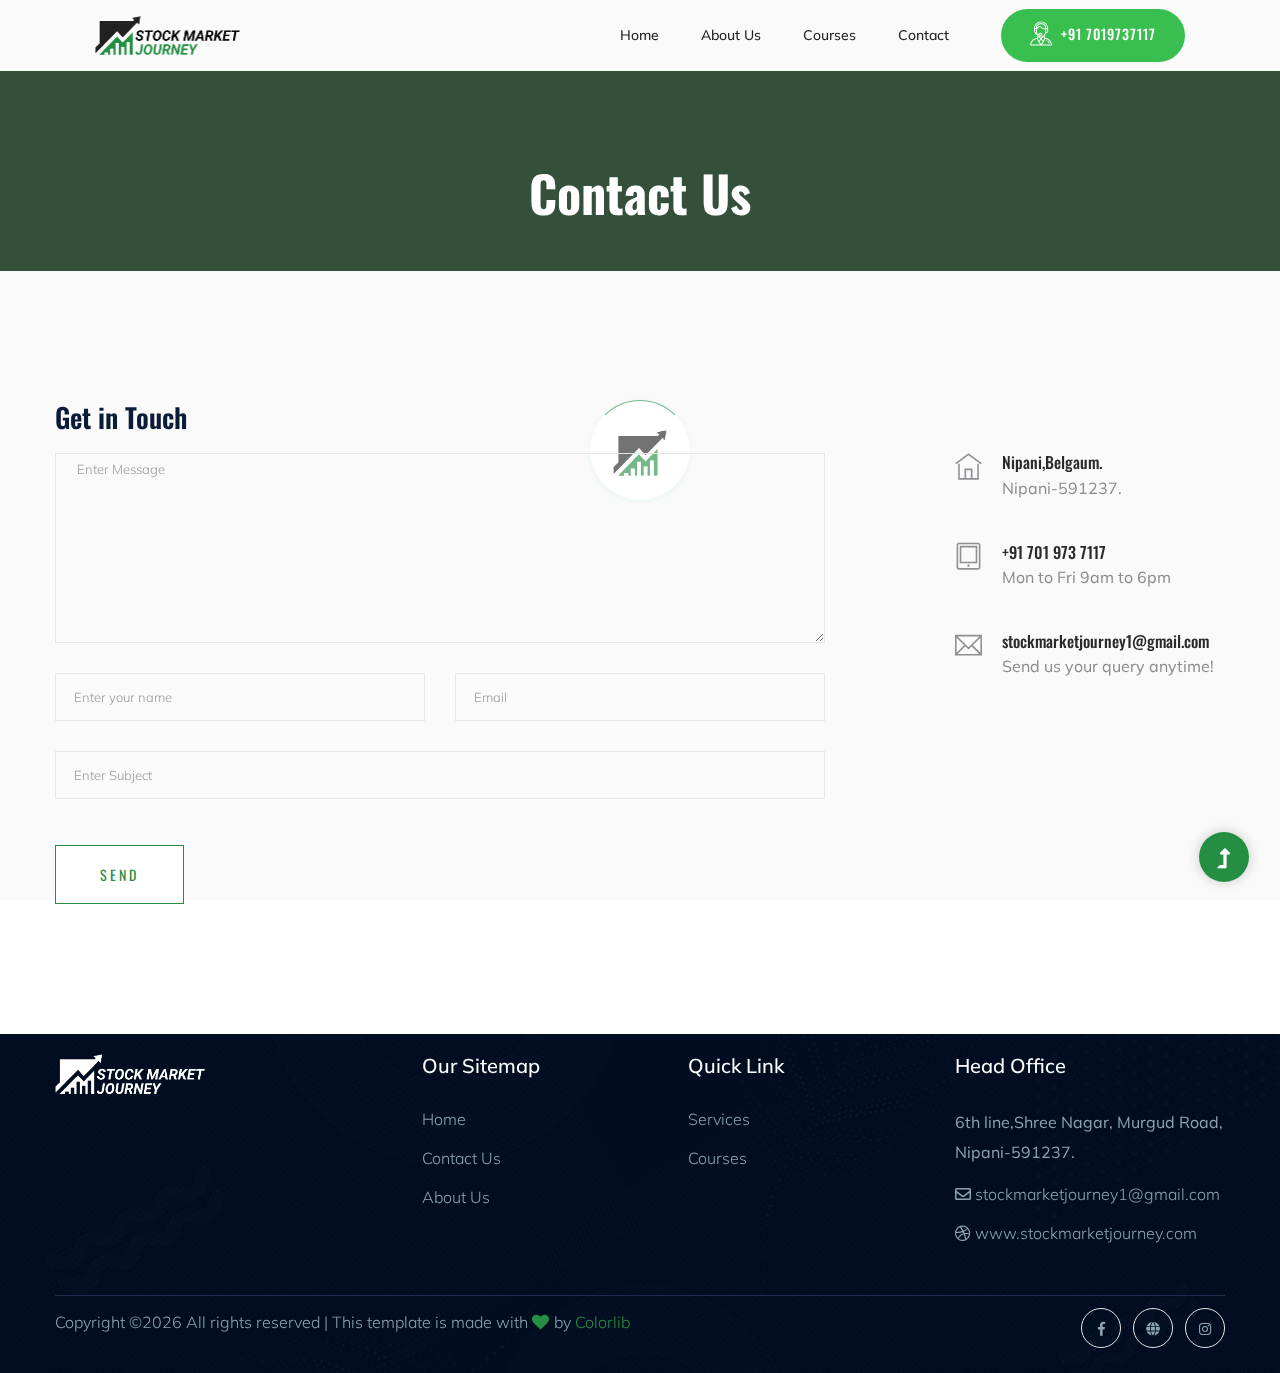
<file: contact.html>
<!doctype html>
<html class="no-js" lang="zxx">

<head>
    <meta charset="utf-8">
    <meta http-equiv="x-ua-compatible" content="ie=edge">
    <title>Stock Market Journey</title>
    <meta name="description" content="">
    <meta name="viewport" content="width=device-width, initial-scale=1">
    <link rel="shortcut icon" type="image/x-icon" href="assets/img/favicon.ico">

   <!-- CSS here -->
        <link rel="stylesheet" href="assets/css/bootstrap.min.css">
        <link rel="stylesheet" href="assets/css/owl.carousel.min.css">
        <link rel="stylesheet" href="assets/css/slicknav.css">
        <link rel="stylesheet" href="assets/css/animate.min.css">
        <link rel="stylesheet" href="assets/css/magnific-popup.css">
        <link rel="stylesheet" href="assets/css/fontawesome-all.min.css">
        <link rel="stylesheet" href="assets/css/themify-icons.css">
        <link rel="stylesheet" href="assets/css/themify-icons.css">
        <link rel="stylesheet" href="assets/css/slick.css">
        <link rel="stylesheet" href="assets/css/nice-select.css">
        <link rel="stylesheet" href="assets/css/style.css">
</head>

<body>
    <!-- Preloader Start -->
    <div id="preloader-active">
        <div class="preloader d-flex align-items-center justify-content-center">
            <div class="preloader-inner position-relative">
                <div class="preloader-circle"></div>
                <div class="preloader-img pere-text">
                    <img src="assets/img/logo/loder.png" alt="">
                </div>
            </div>
        </div>
    </div>
    <!-- Preloader Start -->
    <header>
        <!-- Header Start -->
       <div class="header-area header-transparent">
            <div class="main-header">
               <div class="header-bottom  header-sticky">
                    <div class="container-fluid">
                        <div class="row align-items-center">
                            <!-- Logo -->
                            <div class="col-xl-2 col-lg-1 col-md-1">
                                <div class="logo">
                                  <a href="index.html"><img src="assets/img/logo/logo.png" alt="" width="145px"></a>
                                </div>
                            </div>
                            <div class="col-xl-8 col-lg-8 col-md-8">
                                <!-- Main-menu -->
                                <div class="main-menu f-right d-none d-lg-block">
                                    <nav> 
                                        <ul id="navigation">                                                                                                                                     
                                            <li><a href="index.html">Home</a></li>
                                            <li><a href="about.html">About Us</a></li>                                          
                                            <li><a href="basic.html">Courses</a>
                                                <ul class="submenu">
                                                    <li><a href="basic.html">Basic</a></li>
                                                    <li><a href="advance.html">Advance</a></li>
                                                </ul>
                                            </li>                                            
                                            <li><a href="contact.html">Contact</a></li>
                                        </ul>
                                    </nav>
                                </div>
                            </div>             
                            <div class="col-xl-2 col-lg-3 col-md-3">
                                <div class="header-right-btn f-right d-none d-lg-block">
                                    <a href="#" class="btn header-btn">
                                        <!-- iocn -->
                                        <svg   xmlns="http://www.w3.org/2000/svg" xmlns:xlink="http://www.w3.org/1999/xlink" width="22px" height="25px">
                                       <path fill-rule="evenodd"  fill="rgb(255, 255, 255)" d="M17.433,17.550 C20.041,18.419 21.933,21.164 21.933,24.076 C21.933,24.336 21.722,24.547 21.461,24.547 L0.704,24.547 C0.443,24.547 0.232,24.336 0.232,24.076 C0.232,21.164 2.124,18.419 4.731,17.550 L6.974,16.802 L7.778,15.193 C7.707,15.121 7.637,15.047 7.570,14.970 C7.248,14.600 6.984,14.188 6.779,13.744 L6.365,13.744 C5.584,13.744 4.949,13.109 4.949,12.329 L4.949,11.776 C4.400,11.581 4.006,11.057 4.006,10.442 L4.006,7.470 C4.006,3.559 7.170,0.393 11.082,0.393 C14.984,0.393 18.159,3.568 18.159,7.470 L18.159,10.442 C18.159,11.223 17.524,11.857 16.744,11.857 L15.885,11.857 L15.785,12.459 C15.615,13.477 15.111,14.455 14.386,15.192 L15.191,16.802 L17.433,17.550 ZM10.443,22.156 L11.082,23.184 C11.755,22.105 11.722,22.154 11.745,22.122 C12.128,21.613 12.485,21.078 12.812,20.528 L11.039,18.755 L9.357,20.535 C9.681,21.080 10.038,21.613 10.420,22.122 C10.428,22.134 10.435,22.145 10.443,22.156 ZM11.020,17.402 L11.854,16.521 C11.599,16.562 11.340,16.584 11.082,16.584 C10.753,16.584 10.423,16.550 10.099,16.481 L11.020,17.402 ZM8.381,16.097 L7.819,17.222 C8.109,18.061 8.463,18.882 8.875,19.671 L10.372,18.088 L8.381,16.097 ZM11.688,18.069 L13.289,19.671 C13.701,18.884 14.055,18.063 14.346,17.222 L13.704,15.938 L11.688,18.069 ZM7.016,17.783 L5.030,18.445 C2.936,19.143 1.381,21.267 1.194,23.604 L10.233,23.604 L9.652,22.672 C9.181,22.042 8.747,21.379 8.361,20.700 C8.360,20.699 8.359,20.698 8.358,20.696 C7.830,19.767 7.379,18.789 7.016,17.783 ZM5.893,12.329 C5.893,12.589 6.105,12.801 6.365,12.801 L6.450,12.801 C6.423,12.688 6.399,12.574 6.380,12.459 L6.280,11.857 L5.893,11.857 L5.893,12.329 ZM4.949,10.442 C4.949,10.702 5.161,10.914 5.421,10.914 L6.141,10.914 C6.024,10.005 5.945,9.042 5.912,8.096 C5.912,8.095 5.912,8.095 5.912,8.095 C5.912,8.093 5.912,8.092 5.912,8.090 C5.910,8.040 5.909,7.991 5.907,7.941 L4.949,7.941 L4.949,10.442 ZM16.744,10.914 C17.004,10.914 17.215,10.702 17.215,10.442 L17.215,7.941 L16.258,7.941 C16.257,7.969 16.256,7.995 16.255,8.022 C16.223,8.996 16.143,9.985 16.023,10.914 L16.744,10.914 ZM16.271,6.998 L17.197,6.998 C16.956,3.836 14.305,1.337 11.082,1.337 C7.845,1.337 5.206,3.836 4.967,6.998 L5.894,6.998 C5.928,4.393 8.049,2.281 10.660,2.281 L11.505,2.281 C14.115,2.281 16.237,4.393 16.271,6.998 ZM15.328,7.065 C15.329,4.953 13.618,3.224 11.505,3.224 L10.660,3.224 C8.679,3.224 7.055,4.742 6.857,6.663 C7.659,5.688 8.872,5.111 10.139,5.111 C10.264,5.111 10.384,5.160 10.472,5.249 C11.618,6.394 13.131,7.151 14.734,7.380 L15.324,7.464 C15.324,7.463 15.324,7.461 15.324,7.460 C15.327,7.342 15.328,7.213 15.328,7.065 ZM14.854,12.304 C14.941,11.778 14.975,11.590 15.018,11.298 C15.018,11.297 15.018,11.297 15.018,11.297 C15.154,10.387 15.249,9.398 15.296,8.413 L14.601,8.314 C12.865,8.066 11.222,7.268 9.952,6.060 C8.987,6.115 8.080,6.598 7.497,7.375 L6.862,8.222 C6.922,9.703 7.192,12.015 7.428,12.801 L8.804,12.801 C8.993,12.263 9.510,11.857 10.139,11.857 L11.082,11.857 C11.863,11.857 12.498,12.492 12.498,13.273 C12.498,14.054 11.864,14.688 11.082,14.688 L10.139,14.688 C9.524,14.688 8.999,14.293 8.805,13.744 L7.843,13.744 C8.388,14.658 9.233,15.296 10.155,15.526 C10.762,15.678 11.402,15.678 12.010,15.526 C13.486,15.157 14.604,13.802 14.854,12.304 ZM9.667,13.273 C9.667,13.533 9.879,13.744 10.139,13.744 L11.082,13.744 C11.343,13.744 11.554,13.533 11.554,13.273 C11.554,13.012 11.342,12.801 11.082,12.801 L10.139,12.801 C9.878,12.801 9.667,13.012 9.667,13.273 ZM13.820,20.671 C13.820,20.671 13.820,20.672 13.820,20.672 C13.817,20.677 13.815,20.681 13.813,20.685 C13.423,21.372 12.985,22.040 12.512,22.672 L11.932,23.604 L20.970,23.604 C20.784,21.267 19.228,19.143 17.135,18.445 L15.149,17.783 C14.788,18.781 14.342,19.751 13.820,20.671 ZM16.272,20.019 C16.011,20.019 15.800,19.807 15.800,19.547 C15.800,19.287 16.011,19.075 16.272,19.075 C16.532,19.075 16.744,19.287 16.744,19.547 C16.744,19.807 16.532,20.019 16.272,20.019 ZM18.217,20.073 C18.776,20.503 19.237,21.064 19.553,21.695 C19.669,21.928 19.574,22.212 19.341,22.328 C19.109,22.444 18.825,22.350 18.708,22.116 C18.457,21.612 18.088,21.165 17.642,20.822 C17.435,20.663 17.397,20.366 17.556,20.160 C17.714,19.953 18.011,19.914 18.217,20.073 Z"/>
                                       </svg>+91 7019737117
                                    </a>
                                </div>
                            </div>
                            <!-- Mobile Menu -->
                            <div class="col-12">
                                <div class="mobile_menu d-block d-lg-none"></div>
                            </div>
                        </div>
                    </div>
               </div>
            </div>
       </div>
        <!-- Header End -->
    </header>
    <main>
        <!-- Hero Start-->
        <div class="slider-area slider-bg ">
            <div class="single-slider d-flex align-items-center slider-height2 ">
                <div class="container">
                    <div class="row">
                        <div class="col-xl-12">
                            <div class="hero-cap text-center pt-50">
                                <h2>Contact Us</h2>
                            </div>
                        </div>
                    </div>
                </div>
            </div>
            <!-- Slider Shape -->
            <!-- <div class="slider-shape d-none d-lg-block">
                <img class="slider-shape1" src="assets/img/hero/top-left-shape.png" alt="">
                <img class="slider-shape2" src="assets/img/hero/right-top-shape.png" alt="">
                <img class="slider-shape3" src="assets/img/hero/left-botom-shape.png" alt="">
            </div> -->
        </div>
        <!--Hero End -->
        <!-- ================ contact section start ================= -->
        <section class="contact-section">
                <div class="container">                   
                    <div class="row">
                        <div class="col-12">
                            <h2 class="contact-title">Get in Touch</h2>
                        </div>
                        <div class="col-lg-8">
                            <form class="form-contact contact_form" action="contact_process.php" method="post" id="contactForm" novalidate="novalidate">
                                <div class="row">
                                    <div class="col-12">
                                        <div class="form-group">
                                            <textarea class="form-control w-100" name="message" id="message" cols="30" rows="9" onfocus="this.placeholder = ''" onblur="this.placeholder = 'Enter Message'" placeholder=" Enter Message"></textarea>
                                        </div>
                                    </div>
                                    <div class="col-sm-6">
                                        <div class="form-group">
                                            <input class="form-control valid" name="name" id="name" type="text" onfocus="this.placeholder = ''" onblur="this.placeholder = 'Enter your name'" placeholder="Enter your name">
                                        </div>
                                    </div>
                                    <div class="col-sm-6">
                                        <div class="form-group">
                                            <input class="form-control valid" name="email" id="email" type="email" onfocus="this.placeholder = ''" onblur="this.placeholder = 'Enter email address'" placeholder="Email">
                                        </div>
                                    </div>
                                    <div class="col-12">
                                        <div class="form-group">
                                            <input class="form-control" name="subject" id="subject" type="text" onfocus="this.placeholder = ''" onblur="this.placeholder = 'Enter Subject'" placeholder="Enter Subject">
                                        </div>
                                    </div>
                                </div>
                                <div class="form-group mt-3">
                                    <button type="submit" class="button button-contactForm boxed-btn">Send</button>
                                </div>
                            </form>
                        </div>
                        <div class="col-lg-3 offset-lg-1">
                            <div class="media contact-info">
                                <span class="contact-info__icon"><i class="ti-home"></i></span>
                                <div class="media-body">
                                    <h3>Nipani,Belgaum.</h3>
                                    <p>Nipani-591237.</p>
                                </div>
                            </div>
                            <div class="media contact-info">
                                <span class="contact-info__icon"><i class="ti-tablet"></i></span>
                                <div class="media-body">
                                    <h3>+91 701 973 7117</h3>
                                    <p>Mon to Fri 9am to 6pm</p>
                                </div>
                            </div>
                            <div class="media contact-info">
                                <span class="contact-info__icon"><i class="ti-email"></i></span>
                                <div class="media-body">
                                    <h3>stockmarketjourney1@gmail.com</h3>
                                    <p>Send us your query anytime!</p>
                                </div>
                            </div>
                        </div>
                    </div>
                </div>
            </section>
        <!-- ================ contact section end ================= -->
    </main>
    <footer>
        <!-- Footer Start-->
        <div class="footer-area">
            <div class="container">
               <div class="footer-top footer-padding">
                    <div class="row justify-content-between">
                        <div class="col-xl-3 col-lg-4 col-md-4 col-sm-6">
                            <div class="single-footer-caption mb-50">
                                <div class="single-footer-caption mb-30">
                                    <!-- logo -->
                                    <div class="footer-logo">
                                        <a href="index.html"><img src="assets/img/logo/logo2_footer.png" alt=""  width="150px"></a>
                                    </div>
                                </div>
                            </div>
                        </div>
                        <div class="col-xl-2 col-lg-2 col-md-4 col-sm-6">
                            <div class="single-footer-caption mb-50">
                                <div class="footer-tittle">
                                    <h4>Our Sitemap</h4>
                                    <ul>
                                        <li><a href="index.html">Home</a></li>                                       
                                        <li><a href="contact.html">Contact Us</a></li>
                                        <li><a href="about.html">About Us</a></li>                                         
                                    </ul>
                                </div>
                            </div>
                        </div>
                        <div class="col-xl-2 col-lg-3 col-md-4 col-sm-6">
                            <div class="single-footer-caption mb-50">
                                <div class="footer-tittle">
                                    <h4>Quick Link</h4>
                                    <ul>
                                        <li><a href="services.html">Services</a></li>
                                        <li><a href="courses.html">Courses</a></li>                                                                                  
                                    </ul>
                                </div>
                            </div>
                        </div>
                        <div class="col-xl-3 col-lg-3 col-md-4 col-sm-6">
                            <div class="single-footer-caption mb-50">
                                <div class="footer-tittle">
                                    <h4>Head Office</h4>
                                    <p>6th line,Shree Nagar, Murgud Road, Nipani-591237.</p>
                                    <ul>
                                        <li><i class="far fa-envelope"></i>&nbsp;<a href="mailto:stockmarketjourney1@gmail.com">stockmarketjourney1@gmail.com</a></li>
                                        <li><i class="fab fa-dribbble"></i>&nbsp;<a href="https://www.stockmarketjourney.com/">www.stockmarketjourney.com</a></li>
                                    </ul>                                   
                                </div>
                            </div>
                        </div>
                    </div>
               </div>
               <div class="footer-bottom">
                <div class="row d-flex justify-content-between align-items-center">
                    <div class="col-xl-9 col-lg-9 ">
                        <div class="footer-copy-right">
                            <p>
                            Copyright &copy;<script>document.write(new Date().getFullYear());</script> All rights reserved | This template is made with <i class="fa fa-heart" aria-hidden="true"></i> by <a href="https://colorlib.com" target="_blank">Colorlib</a>
                            </p>
                        </div>
                    </div>
                    <div class="col-xl-3 col-lg-3">
                        <!-- Footer Social -->
                        <div class="footer-social f-right">
                            <a href="https://www.facebook.com/stock_market_journey/"><i class="fab fa-facebook-f"></i></a>
                            <!-- <a href="#"><i class="fab fa-twitter"></i></a> -->
                            <a href="www.stockmarketjourney.com"><i class="fas fa-globe"></i></a>
                            <a href="https://www.instagram.com/stock_market_journey/"><i class="fab fa-instagram"></i></a>
                        </div>
                    </div>
                </div>
                </div>
            </div>
        </div>
        <!-- Footer End-->
    </footer>
    <!-- Scroll Up -->
    <div id="back-top" >
        <a title="Go to Top" href="#"> <i class="fas fa-level-up-alt"></i></a>
    </div>


    <!-- JS here -->
	
		<!-- All JS Custom Plugins Link Here here -->
        <script src="./assets/js/vendor/modernizr-3.5.0.min.js"></script>
		<!-- Jquery, Popper, Bootstrap -->
		<script src="./assets/js/vendor/jquery-1.12.4.min.js"></script>
        <script src="./assets/js/popper.min.js"></script>
        <script src="./assets/js/bootstrap.min.js"></script>
	    <!-- Jquery Mobile Menu -->
        <script src="./assets/js/jquery.slicknav.min.js"></script>

		<!-- Jquery Slick , Owl-Carousel Plugins -->
        <script src="./assets/js/owl.carousel.min.js"></script>
        <script src="./assets/js/slick.min.js"></script>
		<!-- One Page, Animated-HeadLin -->
        <script src="./assets/js/wow.min.js"></script>
		<script src="./assets/js/animated.headline.js"></script>
		
		<!-- Nice-select, sticky -->
        <script src="./assets/js/jquery.nice-select.min.js"></script>
		<script src="./assets/js/jquery.sticky.js"></script>
        <script src="./assets/js/jquery.magnific-popup.js"></script>

        <!-- contact js -->
        <script src="./assets/js/contact.js"></script>
        <script src="./assets/js/jquery.form.js"></script>
        <script src="./assets/js/jquery.validate.min.js"></script>
        <script src="./assets/js/mail-script.js"></script>
        <script src="./assets/js/jquery.ajaxchimp.min.js"></script>
        
		<!-- Jquery Plugins, main Jquery -->	
        <script src="./assets/js/plugins.js"></script>
        <script src="./assets/js/main.js"></script>

    </body>
    
</html>
</file>
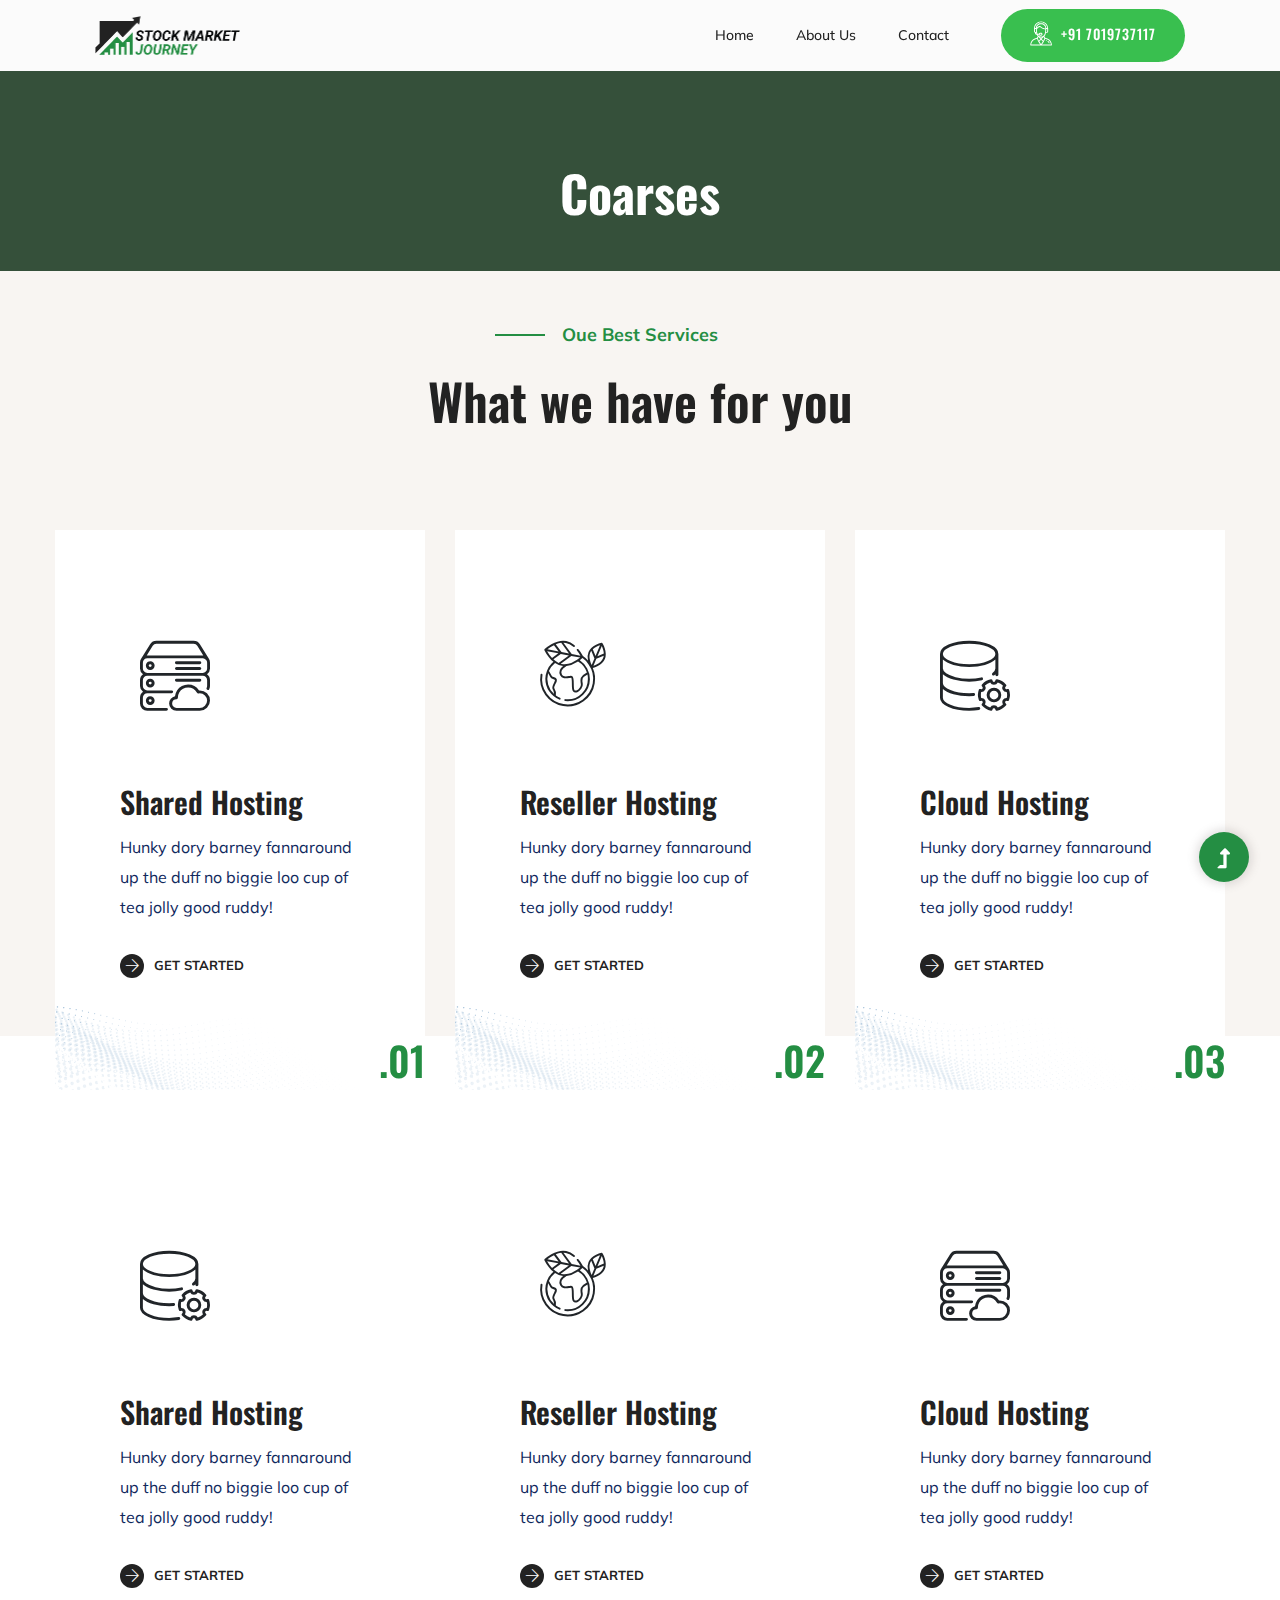
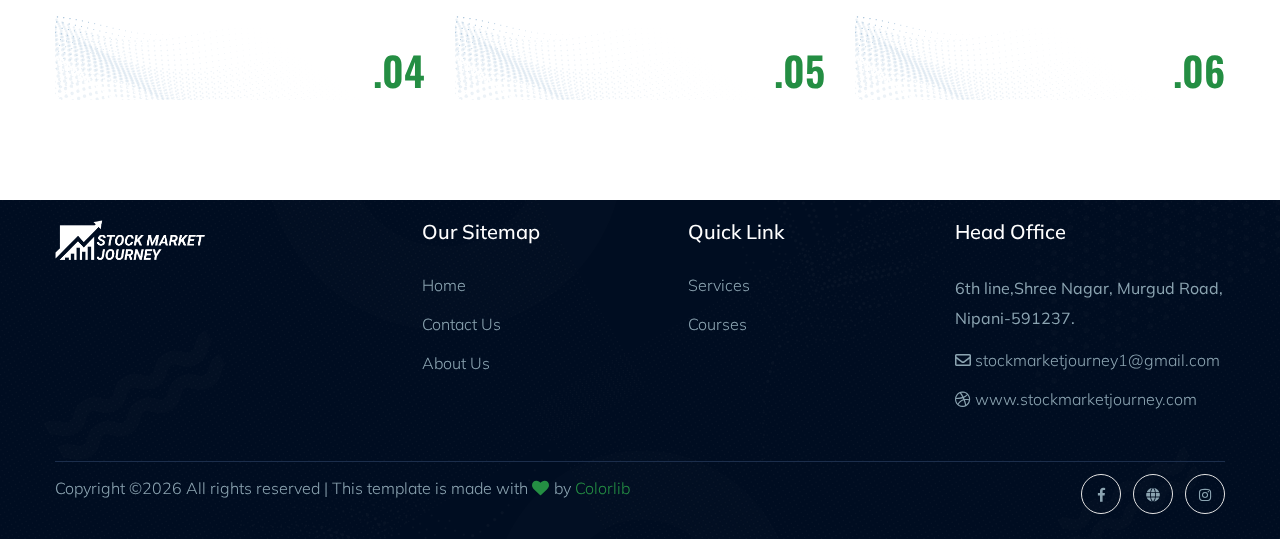
<file: courses.html>
<!doctype html>
<html class="no-js" lang="zxx">
    <head>
        <meta charset="utf-8">
        <meta http-equiv="x-ua-compatible" content="ie=edge">
        <title>Stock Market Journey</title>
        <meta name="description" content="">
        <meta name="viewport" content="width=device-width, initial-scale=1">
        <link rel="manifest" href="site.webmanifest">
		<link rel="shortcut icon" type="image/x-icon" href="assets/img/favicon.ico">

		<!-- CSS here -->
            <link rel="stylesheet" href="assets/css/bootstrap.min.css">
            <link rel="stylesheet" href="assets/css/owl.carousel.min.css">
            <link rel="stylesheet" href="assets/css/slicknav.css">
            <link rel="stylesheet" href="assets/css/flaticon.css">
            <link rel="stylesheet" href="assets/css/animate.min.css">
            <link rel="stylesheet" href="assets/css/magnific-popup.css">
            <link rel="stylesheet" href="assets/css/fontawesome-all.min.css">
            <link rel="stylesheet" href="assets/css/themify-icons.css">
            <link rel="stylesheet" href="assets/css/slick.css">
            <link rel="stylesheet" href="assets/css/nice-select.css">
            <link rel="stylesheet" href="assets/css/style.css">
   </head>

   <body>
    <!-- Preloader Start -->
    <div id="preloader-active">
        <div class="preloader d-flex align-items-center justify-content-center">
            <div class="preloader-inner position-relative">
                <div class="preloader-circle"></div>
                <div class="preloader-img pere-text">
                    <img src="assets/img/logo/loder.png" alt="">
                </div>
            </div>
        </div>
    </div>
    <!-- Preloader Start -->
    <header>
        <!-- Header Start -->
       <div class="header-area header-transparent">
            <div class="main-header">
               <div class="header-bottom  header-sticky">
                    <div class="container-fluid">
                        <div class="row align-items-center">
                            <!-- Logo -->
                            <div class="col-xl-2 col-lg-1 col-md-1">
                                <div class="logo">
                                  <a href="index.html"><img src="assets/img/logo/logo.png" alt="" width="145px"></a>
                                </div>
                            </div>
                            <div class="col-xl-8 col-lg-8 col-md-8">
                                <!-- Main-menu -->
                                <div class="main-menu f-right d-none d-lg-block">
                                    <nav> 
                                        <ul id="navigation">                                                                                                                                     
                                            <li><a href="index.html">Home</a></li>
                                            <li><a href="about.html">About Us</a></li>
                                            <!-- <li><a href="services.html">Services</a></li> -->
                                            <!-- <li><a href="courses.html">Courses</a>
                                                <ul class="submenu">
                                                    <li><a href="blog.html">Basic</a></li>
                                                    <li><a href="blog_details.html">Advance</a></li>
                                                </ul>
                                            </li> -->
                                            <!-- <li><a href="#">Pages</a>
                                                <ul class="submenu">
                                                    <li><a href="elements.html">Element</a></li>
                                                </ul>
                                            </li> -->
                                            <li><a href="contact.html">Contact</a></li>
                                        </ul>
                                    </nav>
                                </div>
                            </div>             
                            <div class="col-xl-2 col-lg-3 col-md-3">
                                <div class="header-right-btn f-right d-none d-lg-block">
                                    <a href="#" class="btn header-btn">
                                        <!-- iocn -->
                                        <svg   xmlns="http://www.w3.org/2000/svg" xmlns:xlink="http://www.w3.org/1999/xlink" width="22px" height="25px">
                                       <path fill-rule="evenodd"  fill="rgb(255, 255, 255)" d="M17.433,17.550 C20.041,18.419 21.933,21.164 21.933,24.076 C21.933,24.336 21.722,24.547 21.461,24.547 L0.704,24.547 C0.443,24.547 0.232,24.336 0.232,24.076 C0.232,21.164 2.124,18.419 4.731,17.550 L6.974,16.802 L7.778,15.193 C7.707,15.121 7.637,15.047 7.570,14.970 C7.248,14.600 6.984,14.188 6.779,13.744 L6.365,13.744 C5.584,13.744 4.949,13.109 4.949,12.329 L4.949,11.776 C4.400,11.581 4.006,11.057 4.006,10.442 L4.006,7.470 C4.006,3.559 7.170,0.393 11.082,0.393 C14.984,0.393 18.159,3.568 18.159,7.470 L18.159,10.442 C18.159,11.223 17.524,11.857 16.744,11.857 L15.885,11.857 L15.785,12.459 C15.615,13.477 15.111,14.455 14.386,15.192 L15.191,16.802 L17.433,17.550 ZM10.443,22.156 L11.082,23.184 C11.755,22.105 11.722,22.154 11.745,22.122 C12.128,21.613 12.485,21.078 12.812,20.528 L11.039,18.755 L9.357,20.535 C9.681,21.080 10.038,21.613 10.420,22.122 C10.428,22.134 10.435,22.145 10.443,22.156 ZM11.020,17.402 L11.854,16.521 C11.599,16.562 11.340,16.584 11.082,16.584 C10.753,16.584 10.423,16.550 10.099,16.481 L11.020,17.402 ZM8.381,16.097 L7.819,17.222 C8.109,18.061 8.463,18.882 8.875,19.671 L10.372,18.088 L8.381,16.097 ZM11.688,18.069 L13.289,19.671 C13.701,18.884 14.055,18.063 14.346,17.222 L13.704,15.938 L11.688,18.069 ZM7.016,17.783 L5.030,18.445 C2.936,19.143 1.381,21.267 1.194,23.604 L10.233,23.604 L9.652,22.672 C9.181,22.042 8.747,21.379 8.361,20.700 C8.360,20.699 8.359,20.698 8.358,20.696 C7.830,19.767 7.379,18.789 7.016,17.783 ZM5.893,12.329 C5.893,12.589 6.105,12.801 6.365,12.801 L6.450,12.801 C6.423,12.688 6.399,12.574 6.380,12.459 L6.280,11.857 L5.893,11.857 L5.893,12.329 ZM4.949,10.442 C4.949,10.702 5.161,10.914 5.421,10.914 L6.141,10.914 C6.024,10.005 5.945,9.042 5.912,8.096 C5.912,8.095 5.912,8.095 5.912,8.095 C5.912,8.093 5.912,8.092 5.912,8.090 C5.910,8.040 5.909,7.991 5.907,7.941 L4.949,7.941 L4.949,10.442 ZM16.744,10.914 C17.004,10.914 17.215,10.702 17.215,10.442 L17.215,7.941 L16.258,7.941 C16.257,7.969 16.256,7.995 16.255,8.022 C16.223,8.996 16.143,9.985 16.023,10.914 L16.744,10.914 ZM16.271,6.998 L17.197,6.998 C16.956,3.836 14.305,1.337 11.082,1.337 C7.845,1.337 5.206,3.836 4.967,6.998 L5.894,6.998 C5.928,4.393 8.049,2.281 10.660,2.281 L11.505,2.281 C14.115,2.281 16.237,4.393 16.271,6.998 ZM15.328,7.065 C15.329,4.953 13.618,3.224 11.505,3.224 L10.660,3.224 C8.679,3.224 7.055,4.742 6.857,6.663 C7.659,5.688 8.872,5.111 10.139,5.111 C10.264,5.111 10.384,5.160 10.472,5.249 C11.618,6.394 13.131,7.151 14.734,7.380 L15.324,7.464 C15.324,7.463 15.324,7.461 15.324,7.460 C15.327,7.342 15.328,7.213 15.328,7.065 ZM14.854,12.304 C14.941,11.778 14.975,11.590 15.018,11.298 C15.018,11.297 15.018,11.297 15.018,11.297 C15.154,10.387 15.249,9.398 15.296,8.413 L14.601,8.314 C12.865,8.066 11.222,7.268 9.952,6.060 C8.987,6.115 8.080,6.598 7.497,7.375 L6.862,8.222 C6.922,9.703 7.192,12.015 7.428,12.801 L8.804,12.801 C8.993,12.263 9.510,11.857 10.139,11.857 L11.082,11.857 C11.863,11.857 12.498,12.492 12.498,13.273 C12.498,14.054 11.864,14.688 11.082,14.688 L10.139,14.688 C9.524,14.688 8.999,14.293 8.805,13.744 L7.843,13.744 C8.388,14.658 9.233,15.296 10.155,15.526 C10.762,15.678 11.402,15.678 12.010,15.526 C13.486,15.157 14.604,13.802 14.854,12.304 ZM9.667,13.273 C9.667,13.533 9.879,13.744 10.139,13.744 L11.082,13.744 C11.343,13.744 11.554,13.533 11.554,13.273 C11.554,13.012 11.342,12.801 11.082,12.801 L10.139,12.801 C9.878,12.801 9.667,13.012 9.667,13.273 ZM13.820,20.671 C13.820,20.671 13.820,20.672 13.820,20.672 C13.817,20.677 13.815,20.681 13.813,20.685 C13.423,21.372 12.985,22.040 12.512,22.672 L11.932,23.604 L20.970,23.604 C20.784,21.267 19.228,19.143 17.135,18.445 L15.149,17.783 C14.788,18.781 14.342,19.751 13.820,20.671 ZM16.272,20.019 C16.011,20.019 15.800,19.807 15.800,19.547 C15.800,19.287 16.011,19.075 16.272,19.075 C16.532,19.075 16.744,19.287 16.744,19.547 C16.744,19.807 16.532,20.019 16.272,20.019 ZM18.217,20.073 C18.776,20.503 19.237,21.064 19.553,21.695 C19.669,21.928 19.574,22.212 19.341,22.328 C19.109,22.444 18.825,22.350 18.708,22.116 C18.457,21.612 18.088,21.165 17.642,20.822 C17.435,20.663 17.397,20.366 17.556,20.160 C17.714,19.953 18.011,19.914 18.217,20.073 Z"/>
                                       </svg>+91 7019737117
                                    </a>
                                </div>
                            </div>
                            <!-- Mobile Menu -->
                            <div class="col-12">
                                <div class="mobile_menu d-block d-lg-none"></div>
                            </div>
                        </div>
                    </div>
               </div>
            </div>
       </div>
        <!-- Header End -->
    </header>
    <main>

        <!-- Hero Start-->
        <div class="slider-area slider-bg ">
            <div class="single-slider d-flex align-items-center slider-height2 ">
                <div class="container">
                    <div class="row">
                        <div class="col-xl-12">
                            <div class="hero-cap text-center pt-50">
                                <h2>Coarses</h2>
                            </div>
                        </div>
                    </div>
                </div>
            </div>           
        </div>
        <!--Hero End -->

        <!--Services Area Start -->
        <div class="services-area section-padding30 fix">
            <div class="container">
                <!-- Section Tittle -->
                <div class="row">
                    <div class="col-lg-12">
                        <div class="section-tittle text-center mb-100">
                            <span>Oue Best Services</span>
                            <h2>What we have for you</h2>
                        </div>
                    </div>
                </div>
                <div class="row">
                    <div class="col-lg-4 col-md-6 col-sm-6">
                        <div class="services-wrapper mb-50">
                            <div class="single-services">
                                <div class="services-icon">
                                    <span class="flaticon-server"></span>
                                </div>
                                <div class="services-cap">
                                    <h3><a href="services.html">Shared Hosting</a></h3>
                                    <p>Hunky dory barney fannaround up the duff no biggie loo cup of tea jolly good ruddy!</p>
                                    <a href="services.html" class="get-btn"><i class="ti-arrow-right"></i> get started</a>
                                </div>
                            </div>
                            <div class="services-shape">
                                <span>.01</span>
                                <img src="assets/img/gallery/shape-services.png" alt="">
                            </div>
                        </div>
                    </div>
                    <div class="col-lg-4 col-md-6 col-sm-6">
                        <div class="services-wrapper mb-50">
                            <div class="single-services">
                                <div class="services-icon">
                                    <span class="flaticon-green"></span>
                                </div>
                                <div class="services-cap">
                                    <h3><a href="services.html">Reseller Hosting</a></h3>
                                    <p>Hunky dory barney fannaround up the duff no biggie loo cup of tea jolly good ruddy!</p>
                                    <a href="services.html" class="get-btn"><i class="ti-arrow-right"></i> get started</a>
                                </div>
                            </div>
                            <div class="services-shape">
                                <span>.02</span>
                                <img src="assets/img/gallery/shape-services.png" alt="">
                            </div>
                        </div>
                    </div>
                    <div class="col-lg-4 col-md-6 col-sm-6">
                        <div class="services-wrapper mb-50">
                            <div class="single-services">
                                <div class="services-icon">
                                    <span class="flaticon-servers"></span>
                                </div>
                                <div class="services-cap">
                                    <h3><a href="services.html">Cloud Hosting</a></h3>
                                    <p>Hunky dory barney fannaround up the duff no biggie loo cup of tea jolly good ruddy!</p>
                                    <a href="services.html" class="get-btn"><i class="ti-arrow-right"></i> get started</a>
                                </div>
                            </div>
                            <div class="services-shape">
                                <span>.03</span>
                                <img src="assets/img/gallery/shape-services.png" alt="">
                            </div>
                        </div>
                    </div>
                    <div class="col-lg-4 col-md-6 col-sm-6">
                        <div class="services-wrapper mb-50">
                            <div class="single-services">
                                <div class="services-icon">
                                    <span class="flaticon-servers"></span>
                                </div>
                                <div class="services-cap">
                                    <h3><a href="services.html">Shared Hosting</a></h3>
                                    <p>Hunky dory barney fannaround up the duff no biggie loo cup of tea jolly good ruddy!</p>
                                    <a href="services.html" class="get-btn"><i class="ti-arrow-right"></i> get started</a>
                                </div>
                            </div>
                            <div class="services-shape">
                                <span>.04</span>
                                <img src="assets/img/gallery/shape-services.png" alt="">
                            </div>
                        </div>
                    </div>
                    <div class="col-lg-4 col-md-6 col-sm-6">
                        <div class="services-wrapper mb-50">
                            <div class="single-services">
                                <div class="services-icon">
                                    <span class="flaticon-green"></span>
                                </div>
                                <div class="services-cap">
                                    <h3><a href="services.html">Reseller Hosting</a></h3>
                                    <p>Hunky dory barney fannaround up the duff no biggie loo cup of tea jolly good ruddy!</p>
                                    <a href="services.html" class="get-btn"><i class="ti-arrow-right"></i> get started</a>
                                </div>
                            </div>
                            <div class="services-shape">
                                <span>.05</span>
                                <img src="assets/img/gallery/shape-services.png" alt="">
                            </div>
                        </div>
                    </div>
                    <div class="col-lg-4 col-md-6 col-sm-6">
                        <div class="services-wrapper mb-50">
                            <div class="single-services">
                                <div class="services-icon">
                                    <span class="flaticon-server"></span>
                                </div>
                                <div class="services-cap">
                                    <h3><a href="services.html">Cloud Hosting</a></h3>
                                    <p>Hunky dory barney fannaround up the duff no biggie loo cup of tea jolly good ruddy!</p>
                                    <a href="services.html" class="get-btn"><i class="ti-arrow-right"></i> get started</a>
                                </div>
                            </div>
                            <div class="services-shape">
                                <span>.06</span>
                                <img src="assets/img/gallery/shape-services.png" alt="">
                            </div>
                        </div>
                    </div>
                </div>
            </div>
        </div>
        <!-- Services Area End -->

    </main>
    <footer>
        <!-- Footer Start-->
        <div class="footer-area">
            <div class="container">
               <div class="footer-top footer-padding">
                    <div class="row justify-content-between">
                        <div class="col-xl-3 col-lg-4 col-md-4 col-sm-6">
                            <div class="single-footer-caption mb-50">
                                <div class="single-footer-caption mb-30">
                                    <!-- logo -->
                                    <div class="footer-logo">
                                        <a href="index.html"><img src="assets/img/logo/logo2_footer.png" alt=""  width="150px"></a>
                                    </div>
                                </div>
                            </div>
                        </div>
                        <div class="col-xl-2 col-lg-2 col-md-4 col-sm-6">
                            <div class="single-footer-caption mb-50">
                                <div class="footer-tittle">
                                    <h4>Our Sitemap</h4>
                                    <ul>
                                        <li><a href="index.html">Home</a></li>                                       
                                        <li><a href="contact.html">Contact Us</a></li>
                                        <li><a href="about.html">About Us</a></li>                                         
                                    </ul>
                                </div>
                            </div>
                        </div>
                        <div class="col-xl-2 col-lg-3 col-md-4 col-sm-6">
                            <div class="single-footer-caption mb-50">
                                <div class="footer-tittle">
                                    <h4>Quick Link</h4>
                                    <ul>
                                        <li><a href="services.html">Services</a></li>
                                        <li><a href="courses.html">Courses</a></li>                                                                                  
                                    </ul>
                                </div>
                            </div>
                        </div>
                        <div class="col-xl-3 col-lg-3 col-md-4 col-sm-6">
                            <div class="single-footer-caption mb-50">
                                <div class="footer-tittle">
                                    <h4>Head Office</h4>
                                    <p>6th line,Shree Nagar, Murgud Road, Nipani-591237.</p>
                                    <ul>
                                        <li><i class="far fa-envelope"></i>&nbsp;<a href="mailto:stockmarketjourney1@gmail.com">stockmarketjourney1@gmail.com</a></li>
                                        <li><i class="fab fa-dribbble"></i>&nbsp;<a href="https://www.stockmarketjourney.com/">www.stockmarketjourney.com</a></li>
                                    </ul>                                   
                                </div>
                            </div>
                        </div>
                    </div>
               </div>
               <div class="footer-bottom">
                <div class="row d-flex justify-content-between align-items-center">
                    <div class="col-xl-9 col-lg-9 ">
                        <div class="footer-copy-right">
                            <p>
                            Copyright &copy;<script>document.write(new Date().getFullYear());</script> All rights reserved | This template is made with <i class="fa fa-heart" aria-hidden="true"></i> by <a href="https://colorlib.com" target="_blank">Colorlib</a>
                            </p>
                        </div>
                    </div>
                    <div class="col-xl-3 col-lg-3">
                        <!-- Footer Social -->
                        <div class="footer-social f-right">
                            <a href="https://www.facebook.com/stock_market_journey/"><i class="fab fa-facebook-f"></i></a>
                            <!-- <a href="#"><i class="fab fa-twitter"></i></a> -->
                            <a href="www.stockmarketjourney.com"><i class="fas fa-globe"></i></a>
                            <a href="https://www.instagram.com/stock_market_journey/"><i class="fab fa-instagram"></i></a>
                        </div>
                    </div>
                </div>
                </div>
            </div>
        </div>
        <!-- Footer End-->
    </footer>
    <!-- Scroll Up -->
    <div id="back-top" >
        <a title="Go to Top" href="#"> <i class="fas fa-level-up-alt"></i></a>
    </div>


    <!-- JS here -->
		<!-- All JS Custom Plugins Link Here here -->
        <script src="./assets/js/vendor/modernizr-3.5.0.min.js"></script>
		<!-- Jquery, Popper, Bootstrap -->
		<script src="./assets/js/vendor/jquery-1.12.4.min.js"></script>
        <script src="./assets/js/popper.min.js"></script>
        <script src="./assets/js/bootstrap.min.js"></script>
	    <!-- Jquery Mobile Menu -->
        <script src="./assets/js/jquery.slicknav.min.js"></script>

		<!-- Jquery Slick , Owl-Carousel Plugins -->
        <script src="./assets/js/owl.carousel.min.js"></script>
        <script src="./assets/js/slick.min.js"></script>
		<!-- One Page, Animated-HeadLin -->
        <script src="./assets/js/wow.min.js"></script>
		<script src="./assets/js/animated.headline.js"></script>
        <script src="./assets/js/jquery.magnific-popup.js"></script>

		<!-- Nice-select, sticky -->
        <script src="./assets/js/jquery.nice-select.min.js"></script>
		<script src="./assets/js/jquery.sticky.js"></script>
        
        <!-- contact js -->
        <script src="./assets/js/contact.js"></script>
        <script src="./assets/js/jquery.form.js"></script>
        <script src="./assets/js/jquery.validate.min.js"></script>
        <script src="./assets/js/mail-script.js"></script>
        <script src="./assets/js/jquery.ajaxchimp.min.js"></script>
        
		<!-- Jquery Plugins, main Jquery -->	
        <script src="./assets/js/plugins.js"></script>
        <script src="./assets/js/main.js"></script>
        
    </body>
</html>
</file>
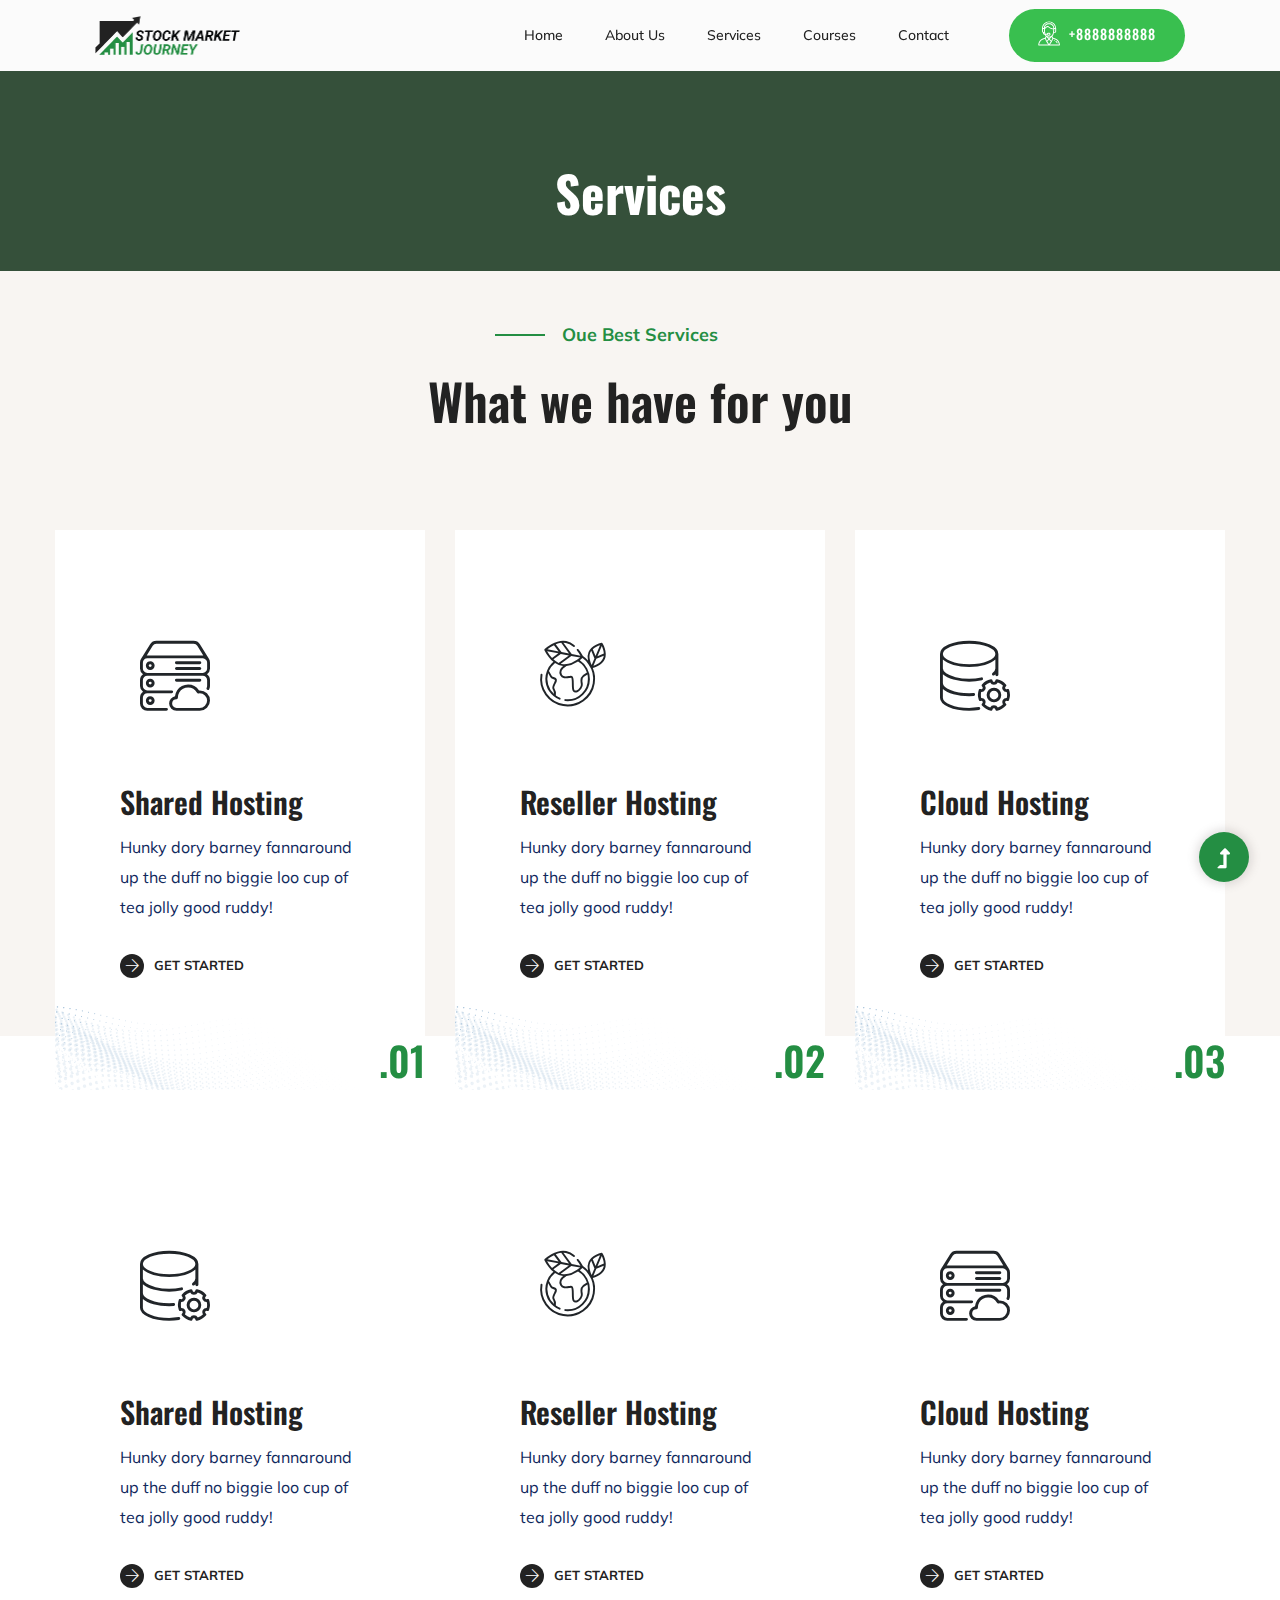
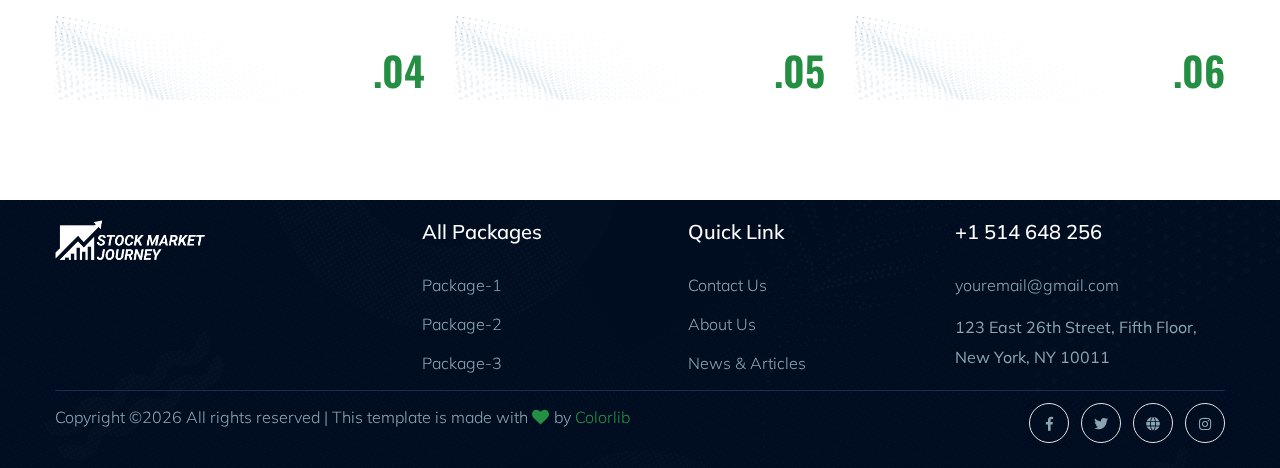
<file: services.html>
<!doctype html>
<html class="no-js" lang="zxx">
    <head>
        <meta charset="utf-8">
        <meta http-equiv="x-ua-compatible" content="ie=edge">
        <title>Stock Market Journey</title>
        <meta name="description" content="">
        <meta name="viewport" content="width=device-width, initial-scale=1">
        <link rel="manifest" href="site.webmanifest">
		<link rel="shortcut icon" type="image/x-icon" href="assets/img/favicon.ico">

		<!-- CSS here -->
            <link rel="stylesheet" href="assets/css/bootstrap.min.css">
            <link rel="stylesheet" href="assets/css/owl.carousel.min.css">
            <link rel="stylesheet" href="assets/css/slicknav.css">
            <link rel="stylesheet" href="assets/css/flaticon.css">
            <link rel="stylesheet" href="assets/css/animate.min.css">
            <link rel="stylesheet" href="assets/css/magnific-popup.css">
            <link rel="stylesheet" href="assets/css/fontawesome-all.min.css">
            <link rel="stylesheet" href="assets/css/themify-icons.css">
            <link rel="stylesheet" href="assets/css/slick.css">
            <link rel="stylesheet" href="assets/css/nice-select.css">
            <link rel="stylesheet" href="assets/css/style.css">
   </head>

   <body>
    <!-- Preloader Start -->
    <div id="preloader-active">
        <div class="preloader d-flex align-items-center justify-content-center">
            <div class="preloader-inner position-relative">
                <div class="preloader-circle"></div>
                <div class="preloader-img pere-text">
                    <img src="assets/img/logo/loder.png" alt="">
                </div>
            </div>
        </div>
    </div>
    <!-- Preloader Start -->
    <header>
        <!-- Header Start -->
       <div class="header-area header-transparent">
            <div class="main-header">
               <div class="header-bottom  header-sticky">
                    <div class="container-fluid">
                        <div class="row align-items-center">
                            <!-- Logo -->
                            <div class="col-xl-2 col-lg-1 col-md-1">
                                <div class="logo">
                                  <a href="index.html"><img src="assets/img/logo/logo.png" alt="" width="145px"></a>
                                </div>
                            </div>
                            <div class="col-xl-8 col-lg-8 col-md-8">
                                <!-- Main-menu -->
                                <div class="main-menu f-right d-none d-lg-block">
                                    <nav> 
                                        <ul id="navigation">                                                                                                                                     
                                            <li><a href="index.html">Home</a></li>
                                            <li><a href="about.html">About Us</a></li>
                                            <li><a href="services.html">Services</a></li>
                                            <li><a href="courses.html">Courses</a>
                                                <!-- <ul class="submenu">
                                                    <li><a href="blog.html">Basic</a></li>
                                                    <li><a href="blog_details.html">Blog Details</a></li>
                                                </ul> -->
                                            </li>
                                            <!-- <li><a href="#">Pages</a>
                                                <ul class="submenu">
                                                    <li><a href="elements.html">Element</a></li>
                                                </ul>
                                            </li> -->
                                            <li><a href="contact.html">Contact</a></li>
                                        </ul>
                                    </nav>
                                </div>
                            </div>             
                            <div class="col-xl-2 col-lg-3 col-md-3">
                                <div class="header-right-btn f-right d-none d-lg-block">
                                    <a href="#" class="btn header-btn">
                                        <!-- iocn -->
                                        <svg   xmlns="http://www.w3.org/2000/svg" xmlns:xlink="http://www.w3.org/1999/xlink" width="22px" height="25px">
                                       <path fill-rule="evenodd"  fill="rgb(255, 255, 255)" d="M17.433,17.550 C20.041,18.419 21.933,21.164 21.933,24.076 C21.933,24.336 21.722,24.547 21.461,24.547 L0.704,24.547 C0.443,24.547 0.232,24.336 0.232,24.076 C0.232,21.164 2.124,18.419 4.731,17.550 L6.974,16.802 L7.778,15.193 C7.707,15.121 7.637,15.047 7.570,14.970 C7.248,14.600 6.984,14.188 6.779,13.744 L6.365,13.744 C5.584,13.744 4.949,13.109 4.949,12.329 L4.949,11.776 C4.400,11.581 4.006,11.057 4.006,10.442 L4.006,7.470 C4.006,3.559 7.170,0.393 11.082,0.393 C14.984,0.393 18.159,3.568 18.159,7.470 L18.159,10.442 C18.159,11.223 17.524,11.857 16.744,11.857 L15.885,11.857 L15.785,12.459 C15.615,13.477 15.111,14.455 14.386,15.192 L15.191,16.802 L17.433,17.550 ZM10.443,22.156 L11.082,23.184 C11.755,22.105 11.722,22.154 11.745,22.122 C12.128,21.613 12.485,21.078 12.812,20.528 L11.039,18.755 L9.357,20.535 C9.681,21.080 10.038,21.613 10.420,22.122 C10.428,22.134 10.435,22.145 10.443,22.156 ZM11.020,17.402 L11.854,16.521 C11.599,16.562 11.340,16.584 11.082,16.584 C10.753,16.584 10.423,16.550 10.099,16.481 L11.020,17.402 ZM8.381,16.097 L7.819,17.222 C8.109,18.061 8.463,18.882 8.875,19.671 L10.372,18.088 L8.381,16.097 ZM11.688,18.069 L13.289,19.671 C13.701,18.884 14.055,18.063 14.346,17.222 L13.704,15.938 L11.688,18.069 ZM7.016,17.783 L5.030,18.445 C2.936,19.143 1.381,21.267 1.194,23.604 L10.233,23.604 L9.652,22.672 C9.181,22.042 8.747,21.379 8.361,20.700 C8.360,20.699 8.359,20.698 8.358,20.696 C7.830,19.767 7.379,18.789 7.016,17.783 ZM5.893,12.329 C5.893,12.589 6.105,12.801 6.365,12.801 L6.450,12.801 C6.423,12.688 6.399,12.574 6.380,12.459 L6.280,11.857 L5.893,11.857 L5.893,12.329 ZM4.949,10.442 C4.949,10.702 5.161,10.914 5.421,10.914 L6.141,10.914 C6.024,10.005 5.945,9.042 5.912,8.096 C5.912,8.095 5.912,8.095 5.912,8.095 C5.912,8.093 5.912,8.092 5.912,8.090 C5.910,8.040 5.909,7.991 5.907,7.941 L4.949,7.941 L4.949,10.442 ZM16.744,10.914 C17.004,10.914 17.215,10.702 17.215,10.442 L17.215,7.941 L16.258,7.941 C16.257,7.969 16.256,7.995 16.255,8.022 C16.223,8.996 16.143,9.985 16.023,10.914 L16.744,10.914 ZM16.271,6.998 L17.197,6.998 C16.956,3.836 14.305,1.337 11.082,1.337 C7.845,1.337 5.206,3.836 4.967,6.998 L5.894,6.998 C5.928,4.393 8.049,2.281 10.660,2.281 L11.505,2.281 C14.115,2.281 16.237,4.393 16.271,6.998 ZM15.328,7.065 C15.329,4.953 13.618,3.224 11.505,3.224 L10.660,3.224 C8.679,3.224 7.055,4.742 6.857,6.663 C7.659,5.688 8.872,5.111 10.139,5.111 C10.264,5.111 10.384,5.160 10.472,5.249 C11.618,6.394 13.131,7.151 14.734,7.380 L15.324,7.464 C15.324,7.463 15.324,7.461 15.324,7.460 C15.327,7.342 15.328,7.213 15.328,7.065 ZM14.854,12.304 C14.941,11.778 14.975,11.590 15.018,11.298 C15.018,11.297 15.018,11.297 15.018,11.297 C15.154,10.387 15.249,9.398 15.296,8.413 L14.601,8.314 C12.865,8.066 11.222,7.268 9.952,6.060 C8.987,6.115 8.080,6.598 7.497,7.375 L6.862,8.222 C6.922,9.703 7.192,12.015 7.428,12.801 L8.804,12.801 C8.993,12.263 9.510,11.857 10.139,11.857 L11.082,11.857 C11.863,11.857 12.498,12.492 12.498,13.273 C12.498,14.054 11.864,14.688 11.082,14.688 L10.139,14.688 C9.524,14.688 8.999,14.293 8.805,13.744 L7.843,13.744 C8.388,14.658 9.233,15.296 10.155,15.526 C10.762,15.678 11.402,15.678 12.010,15.526 C13.486,15.157 14.604,13.802 14.854,12.304 ZM9.667,13.273 C9.667,13.533 9.879,13.744 10.139,13.744 L11.082,13.744 C11.343,13.744 11.554,13.533 11.554,13.273 C11.554,13.012 11.342,12.801 11.082,12.801 L10.139,12.801 C9.878,12.801 9.667,13.012 9.667,13.273 ZM13.820,20.671 C13.820,20.671 13.820,20.672 13.820,20.672 C13.817,20.677 13.815,20.681 13.813,20.685 C13.423,21.372 12.985,22.040 12.512,22.672 L11.932,23.604 L20.970,23.604 C20.784,21.267 19.228,19.143 17.135,18.445 L15.149,17.783 C14.788,18.781 14.342,19.751 13.820,20.671 ZM16.272,20.019 C16.011,20.019 15.800,19.807 15.800,19.547 C15.800,19.287 16.011,19.075 16.272,19.075 C16.532,19.075 16.744,19.287 16.744,19.547 C16.744,19.807 16.532,20.019 16.272,20.019 ZM18.217,20.073 C18.776,20.503 19.237,21.064 19.553,21.695 C19.669,21.928 19.574,22.212 19.341,22.328 C19.109,22.444 18.825,22.350 18.708,22.116 C18.457,21.612 18.088,21.165 17.642,20.822 C17.435,20.663 17.397,20.366 17.556,20.160 C17.714,19.953 18.011,19.914 18.217,20.073 Z"/>
                                       </svg>+8888888888
                                    </a>
                                </div>
                            </div>
                            <!-- Mobile Menu -->
                            <div class="col-12">
                                <div class="mobile_menu d-block d-lg-none"></div>
                            </div>
                        </div>
                    </div>
               </div>
            </div>
       </div>
        <!-- Header End -->
    </header>
    <main>

        <!-- Hero Start-->
        <div class="slider-area slider-bg ">
            <div class="single-slider d-flex align-items-center slider-height2 ">
                <div class="container">
                    <div class="row">
                        <div class="col-xl-12">
                            <div class="hero-cap text-center pt-50">
                                <h2>Services</h2>
                            </div>
                        </div>
                    </div>
                </div>
            </div>           
        </div>
        <!--Hero End -->

        <!--Services Area Start -->
        <div class="services-area section-padding30 fix">
            <div class="container">
                <!-- Section Tittle -->
                <div class="row">
                    <div class="col-lg-12">
                        <div class="section-tittle text-center mb-100">
                            <span>Oue Best Services</span>
                            <h2>What we have for you</h2>
                        </div>
                    </div>
                </div>
                <div class="row">
                    <div class="col-lg-4 col-md-6 col-sm-6">
                        <div class="services-wrapper mb-50">
                            <div class="single-services">
                                <div class="services-icon">
                                    <span class="flaticon-server"></span>
                                </div>
                                <div class="services-cap">
                                    <h3><a href="services.html">Shared Hosting</a></h3>
                                    <p>Hunky dory barney fannaround up the duff no biggie loo cup of tea jolly good ruddy!</p>
                                    <a href="services.html" class="get-btn"><i class="ti-arrow-right"></i> get started</a>
                                </div>
                            </div>
                            <div class="services-shape">
                                <span>.01</span>
                                <img src="assets/img/gallery/shape-services.png" alt="">
                            </div>
                        </div>
                    </div>
                    <div class="col-lg-4 col-md-6 col-sm-6">
                        <div class="services-wrapper mb-50">
                            <div class="single-services">
                                <div class="services-icon">
                                    <span class="flaticon-green"></span>
                                </div>
                                <div class="services-cap">
                                    <h3><a href="services.html">Reseller Hosting</a></h3>
                                    <p>Hunky dory barney fannaround up the duff no biggie loo cup of tea jolly good ruddy!</p>
                                    <a href="services.html" class="get-btn"><i class="ti-arrow-right"></i> get started</a>
                                </div>
                            </div>
                            <div class="services-shape">
                                <span>.02</span>
                                <img src="assets/img/gallery/shape-services.png" alt="">
                            </div>
                        </div>
                    </div>
                    <div class="col-lg-4 col-md-6 col-sm-6">
                        <div class="services-wrapper mb-50">
                            <div class="single-services">
                                <div class="services-icon">
                                    <span class="flaticon-servers"></span>
                                </div>
                                <div class="services-cap">
                                    <h3><a href="services.html">Cloud Hosting</a></h3>
                                    <p>Hunky dory barney fannaround up the duff no biggie loo cup of tea jolly good ruddy!</p>
                                    <a href="services.html" class="get-btn"><i class="ti-arrow-right"></i> get started</a>
                                </div>
                            </div>
                            <div class="services-shape">
                                <span>.03</span>
                                <img src="assets/img/gallery/shape-services.png" alt="">
                            </div>
                        </div>
                    </div>
                    <div class="col-lg-4 col-md-6 col-sm-6">
                        <div class="services-wrapper mb-50">
                            <div class="single-services">
                                <div class="services-icon">
                                    <span class="flaticon-servers"></span>
                                </div>
                                <div class="services-cap">
                                    <h3><a href="services.html">Shared Hosting</a></h3>
                                    <p>Hunky dory barney fannaround up the duff no biggie loo cup of tea jolly good ruddy!</p>
                                    <a href="services.html" class="get-btn"><i class="ti-arrow-right"></i> get started</a>
                                </div>
                            </div>
                            <div class="services-shape">
                                <span>.04</span>
                                <img src="assets/img/gallery/shape-services.png" alt="">
                            </div>
                        </div>
                    </div>
                    <div class="col-lg-4 col-md-6 col-sm-6">
                        <div class="services-wrapper mb-50">
                            <div class="single-services">
                                <div class="services-icon">
                                    <span class="flaticon-green"></span>
                                </div>
                                <div class="services-cap">
                                    <h3><a href="services.html">Reseller Hosting</a></h3>
                                    <p>Hunky dory barney fannaround up the duff no biggie loo cup of tea jolly good ruddy!</p>
                                    <a href="services.html" class="get-btn"><i class="ti-arrow-right"></i> get started</a>
                                </div>
                            </div>
                            <div class="services-shape">
                                <span>.05</span>
                                <img src="assets/img/gallery/shape-services.png" alt="">
                            </div>
                        </div>
                    </div>
                    <div class="col-lg-4 col-md-6 col-sm-6">
                        <div class="services-wrapper mb-50">
                            <div class="single-services">
                                <div class="services-icon">
                                    <span class="flaticon-server"></span>
                                </div>
                                <div class="services-cap">
                                    <h3><a href="services.html">Cloud Hosting</a></h3>
                                    <p>Hunky dory barney fannaround up the duff no biggie loo cup of tea jolly good ruddy!</p>
                                    <a href="services.html" class="get-btn"><i class="ti-arrow-right"></i> get started</a>
                                </div>
                            </div>
                            <div class="services-shape">
                                <span>.06</span>
                                <img src="assets/img/gallery/shape-services.png" alt="">
                            </div>
                        </div>
                    </div>
                </div>
            </div>
        </div>
        <!-- Services Area End -->

    </main>
    <footer>
        <!-- Footer Start-->
        <div class="footer-area">
            <div class="container">
               <div class="footer-top footer-padding">
                    <div class="row justify-content-between">
                        <div class="col-xl-3 col-lg-4 col-md-4 col-sm-6">
                            <div class="single-footer-caption">
                                <div class="single-footer-caption mb-30">
                                    <!-- logo -->
                                    <div class="footer-logo">
                                        <a href="index.html"><img src="assets/img/logo/logo2_footer.png" alt="" width="150px"></a>
                                    </div>
                                </div>
                            </div>
                        </div>
                        <div class="col-xl-2 col-lg-2 col-md-4 col-sm-6">
                            <div class="single-footer-caption">
                                <div class="footer-tittle">
                                    <h4>All packages</h4>
                                    <ul>
                                        <li><a href="#">Package-1</a></li>
                                        <li><a href="#">Package-2</a></li>
                                        <li><a href="#">Package-3</a></li>                                       
                                    </ul>
                                </div>
                            </div>
                        </div>
                        <div class="col-xl-2 col-lg-3 col-md-4 col-sm-6">
                            <div class="single-footer-caption">
                                <div class="footer-tittle">
                                    <h4>Quick Link</h4>
                                    <ul>
                                        <li><a href="#">Contact Us</a></li>
                                        <li><a href="#">About Us</a></li>
                                        <li><a href="#">News & Articles</a></li>                                           
                                    </ul>
                                </div>
                            </div>
                        </div>
                        <div class="col-xl-3 col-lg-3 col-md-4 col-sm-6">
                            <div class="single-footer-caption">
                                <div class="footer-tittle">
                                    <h4>+1 514 648 256</h4>
                                    <ul>
                                        <li><a href="#">youremail@gmail.com</a></li>
                                    </ul>
                                    <p>123 East 26th Street, Fifth Floor, New York, NY 10011</p>
                                </div>
                            </div>
                        </div>
                    </div>
               </div>   
               <div class="footer-bottom">
                <div class="row d-flex justify-content-between align-items-center">
                    <div class="col-xl-9 col-lg-9 ">
                        <div class="footer-copy-right">
                            <p>
                            Copyright &copy;<script>document.write(new Date().getFullYear());</script> All rights reserved | This template is made with <i class="fa fa-heart" aria-hidden="true"></i> by <a href="https://colorlib.com" target="_blank">Colorlib</a>
                            </p>
                        </div>
                    </div>
                    <div class="col-xl-3 col-lg-3">
                        <!-- Footer Social -->
                        <div class="footer-social f-right">
                            <a href="#"><i class="fab fa-facebook-f"></i></a>
                            <a href="#"><i class="fab fa-twitter"></i></a>
                            <a href="#"><i class="fas fa-globe"></i></a>
                            <a href="#"><i class="fab fa-instagram"></i></a>
                        </div>
                    </div>
                </div>
                </div>           
            </div>
        </div>
        <!-- Footer End-->
    </footer>
    <!-- Scroll Up -->
    <div id="back-top" >
        <a title="Go to Top" href="#"> <i class="fas fa-level-up-alt"></i></a>
    </div>


    <!-- JS here -->
		<!-- All JS Custom Plugins Link Here here -->
        <script src="./assets/js/vendor/modernizr-3.5.0.min.js"></script>
		<!-- Jquery, Popper, Bootstrap -->
		<script src="./assets/js/vendor/jquery-1.12.4.min.js"></script>
        <script src="./assets/js/popper.min.js"></script>
        <script src="./assets/js/bootstrap.min.js"></script>
	    <!-- Jquery Mobile Menu -->
        <script src="./assets/js/jquery.slicknav.min.js"></script>

		<!-- Jquery Slick , Owl-Carousel Plugins -->
        <script src="./assets/js/owl.carousel.min.js"></script>
        <script src="./assets/js/slick.min.js"></script>
		<!-- One Page, Animated-HeadLin -->
        <script src="./assets/js/wow.min.js"></script>
		<script src="./assets/js/animated.headline.js"></script>
        <script src="./assets/js/jquery.magnific-popup.js"></script>

		<!-- Nice-select, sticky -->
        <script src="./assets/js/jquery.nice-select.min.js"></script>
		<script src="./assets/js/jquery.sticky.js"></script>
        
        <!-- contact js -->
        <script src="./assets/js/contact.js"></script>
        <script src="./assets/js/jquery.form.js"></script>
        <script src="./assets/js/jquery.validate.min.js"></script>
        <script src="./assets/js/mail-script.js"></script>
        <script src="./assets/js/jquery.ajaxchimp.min.js"></script>
        
		<!-- Jquery Plugins, main Jquery -->	
        <script src="./assets/js/plugins.js"></script>
        <script src="./assets/js/main.js"></script>
        
    </body>
</html>
</file>
<file: assets/css/flaticon.css>
/*
  	Flaticon icon font: Flaticon
  	Creation date: 21/03/2020 04:40
  	*/

@font-face {
  font-family: "Flaticon";
  src: url("../fonts/Flaticon.eot");
  src: url("../fonts/Flaticon.eot?#iefix") format("embedded-opentype"),
       url("../fonts/Flaticon.woff2") format("woff2"),
       url("../fonts/Flaticon.woff") format("woff"),
       url("../fonts/Flaticon.ttf") format("truetype"),
       url("../fonts/Flaticon.svg#Flaticon") format("svg");
  font-weight: normal;
  font-style: normal;
}

@media screen and (-webkit-min-device-pixel-ratio:0) {
  @font-face {
    font-family: "Flaticon";
    src: url("../fonts/Flaticon.svg#Flaticon") format("svg");
  }
}

[class^="flaticon-"]:before, [class*=" flaticon-"]:before,
[class^="flaticon-"]:after, [class*=" flaticon-"]:after {   
  font-family: Flaticon;
font-style: normal;
margin-left: 20px;
}

.flaticon-server:before { content: "\f100"; }
.flaticon-green:before { content: "\f101"; }
.flaticon-servers:before { content: "\f102"; }
.flaticon-cloud:before { content: "\f103"; }
.flaticon-data:before { content: "\f104"; }
</file>
<file: assets/css/themify-icons.css>
@font-face {
	font-family: 'themify';
	src:url('../fonts/themify.eot?-fvbane');


	src:url('../fonts/themify.eot?#iefix-fvbane') format('embedded-opentype'),
		url('../fonts/themify.woff?-fvbane') format('woff'),
		url('../fonts/themify.ttf?-fvbane') format('truetype'),
		url('../fonts/themify.svg?-fvbane#themify') format('svg');
	font-weight: normal;
	font-style: normal;
}

[class^="ti-"], [class*=" ti-"] {
	font-family: 'themify';
	speak: none;
	font-style: normal;
	font-weight: normal;
	font-variant: normal;
	text-transform: none;
	line-height: 1;

	/* Better Font Rendering =========== */
	-webkit-font-smoothing: antialiased;
	-moz-osx-font-smoothing: grayscale;
}

.ti-wand:before {
	content: "\e600";
}
.ti-volume:before {
	content: "\e601";
}
.ti-user:before {
	content: "\e602";
}
.ti-unlock:before {
	content: "\e603";
}
.ti-unlink:before {
	content: "\e604";
}
.ti-trash:before {
	content: "\e605";
}
.ti-thought:before {
	content: "\e606";
}
.ti-target:before {
	content: "\e607";
}
.ti-tag:before {
	content: "\e608";
}
.ti-tablet:before {
	content: "\e609";
}
.ti-star:before {
	content: "\e60a";
}
.ti-spray:before {
	content: "\e60b";
}
.ti-signal:before {
	content: "\e60c";
}
.ti-shopping-cart:before {
	content: "\e60d";
}
.ti-shopping-cart-full:before {
	content: "\e60e";
}
.ti-settings:before {
	content: "\e60f";
}
.ti-search:before {
	content: "\e610";
}
.ti-zoom-in:before {
	content: "\e611";
}
.ti-zoom-out:before {
	content: "\e612";
}
.ti-cut:before {
	content: "\e613";
}
.ti-ruler:before {
	content: "\e614";
}
.ti-ruler-pencil:before {
	content: "\e615";
}
.ti-ruler-alt:before {
	content: "\e616";
}
.ti-bookmark:before {
	content: "\e617";
}
.ti-bookmark-alt:before {
	content: "\e618";
}
.ti-reload:before {
	content: "\e619";
}
.ti-plus:before {
	content: "\e61a";
}
.ti-pin:before {
	content: "\e61b";
}
.ti-pencil:before {
	content: "\e61c";
}
.ti-pencil-alt:before {
	content: "\e61d";
}
.ti-paint-roller:before {
	content: "\e61e";
}
.ti-paint-bucket:before {
	content: "\e61f";
}
.ti-na:before {
	content: "\e620";
}
.ti-mobile:before {
	content: "\e621";
}
.ti-minus:before {
	content: "\e622";
}
.ti-medall:before {
	content: "\e623";
}
.ti-medall-alt:before {
	content: "\e624";
}
.ti-marker:before {
	content: "\e625";
}
.ti-marker-alt:before {
	content: "\e626";
}
.ti-arrow-up:before {
	content: "\e627";
}
.ti-arrow-right:before {
	content: "\e628";
}
.ti-arrow-left:before {
	content: "\e629";
}
.ti-arrow-down:before {
	content: "\e62a";
}
.ti-lock:before {
	content: "\e62b";
}
.ti-location-arrow:before {
	content: "\e62c";
}
.ti-link:before {
	content: "\e62d";
}
.ti-layout:before {
	content: "\e62e";
}
.ti-layers:before {
	content: "\e62f";
}
.ti-layers-alt:before {
	content: "\e630";
}
.ti-key:before {
	content: "\e631";
}
.ti-import:before {
	content: "\e632";
}
.ti-image:before {
	content: "\e633";
}
.ti-heart:before {
	content: "\e634";
}
.ti-heart-broken:before {
	content: "\e635";
}
.ti-hand-stop:before {
	content: "\e636";
}
.ti-hand-open:before {
	content: "\e637";
}
.ti-hand-drag:before {
	content: "\e638";
}
.ti-folder:before {
	content: "\e639";
}
.ti-flag:before {
	content: "\e63a";
}
.ti-flag-alt:before {
	content: "\e63b";
}
.ti-flag-alt-2:before {
	content: "\e63c";
}
.ti-eye:before {
	content: "\e63d";
}
.ti-export:before {
	content: "\e63e";
}
.ti-exchange-vertical:before {
	content: "\e63f";
}
.ti-desktop:before {
	content: "\e640";
}
.ti-cup:before {
	content: "\e641";
}
.ti-crown:before {
	content: "\e642";
}
.ti-comments:before {
	content: "\e643";
}
.ti-comment:before {
	content: "\e644";
}
.ti-comment-alt:before {
	content: "\e645";
}
.ti-close:before {
	content: "\e646";
}
.ti-clip:before {
	content: "\e647";
}
.ti-angle-up:before {
	content: "\e648";
}
.ti-angle-right:before {
	content: "\e649";
}
.ti-angle-left:before {
	content: "\e64a";
}
.ti-angle-down:before {
	content: "\e64b";
}
.ti-check:before {
	content: "\e64c";
}
.ti-check-box:before {
	content: "\e64d";
}
.ti-camera:before {
	content: "\e64e";
}
.ti-announcement:before {
	content: "\e64f";
}
.ti-brush:before {
	content: "\e650";
}
.ti-briefcase:before {
	content: "\e651";
}
.ti-bolt:before {
	content: "\e652";
}
.ti-bolt-alt:before {
	content: "\e653";
}
.ti-blackboard:before {
	content: "\e654";
}
.ti-bag:before {
	content: "\e655";
}
.ti-move:before {
	content: "\e656";
}
.ti-arrows-vertical:before {
	content: "\e657";
}
.ti-arrows-horizontal:before {
	content: "\e658";
}
.ti-fullscreen:before {
	content: "\e659";
}
.ti-arrow-top-right:before {
	content: "\e65a";
}
.ti-arrow-top-left:before {
	content: "\e65b";
}
.ti-arrow-circle-up:before {
	content: "\e65c";
}
.ti-arrow-circle-right:before {
	content: "\e65d";
}
.ti-arrow-circle-left:before {
	content: "\e65e";
}
.ti-arrow-circle-down:before {
	content: "\e65f";
}
.ti-angle-double-up:before {
	content: "\e660";
}
.ti-angle-double-right:before {
	content: "\e661";
}
.ti-angle-double-left:before {
	content: "\e662";
}
.ti-angle-double-down:before {
	content: "\e663";
}
.ti-zip:before {
	content: "\e664";
}
.ti-world:before {
	content: "\e665";
}
.ti-wheelchair:before {
	content: "\e666";
}
.ti-view-list:before {
	content: "\e667";
}
.ti-view-list-alt:before {
	content: "\e668";
}
.ti-view-grid:before {
	content: "\e669";
}
.ti-uppercase:before {
	content: "\e66a";
}
.ti-upload:before {
	content: "\e66b";
}
.ti-underline:before {
	content: "\e66c";
}
.ti-truck:before {
	content: "\e66d";
}
.ti-timer:before {
	content: "\e66e";
}
.ti-ticket:before {
	content: "\e66f";
}
.ti-thumb-up:before {
	content: "\e670";
}
.ti-thumb-down:before {
	content: "\e671";
}
.ti-text:before {
	content: "\e672";
}
.ti-stats-up:before {
	content: "\e673";
}
.ti-stats-down:before {
	content: "\e674";
}
.ti-split-v:before {
	content: "\e675";
}
.ti-split-h:before {
	content: "\e676";
}
.ti-smallcap:before {
	content: "\e677";
}
.ti-shine:before {
	content: "\e678";
}
.ti-shift-right:before {
	content: "\e679";
}
.ti-shift-left:before {
	content: "\e67a";
}
.ti-shield:before {
	content: "\e67b";
}
.ti-notepad:before {
	content: "\e67c";
}
.ti-server:before {
	content: "\e67d";
}
.ti-quote-right:before {
	content: "\e67e";
}
.ti-quote-left:before {
	content: "\e67f";
}
.ti-pulse:before {
	content: "\e680";
}
.ti-printer:before {
	content: "\e681";
}
.ti-power-off:before {
	content: "\e682";
}
.ti-plug:before {
	content: "\e683";
}
.ti-pie-chart:before {
	content: "\e684";
}
.ti-paragraph:before {
	content: "\e685";
}
.ti-panel:before {
	content: "\e686";
}
.ti-package:before {
	content: "\e687";
}
.ti-music:before {
	content: "\e688";
}
.ti-music-alt:before {
	content: "\e689";
}
.ti-mouse:before {
	content: "\e68a";
}
.ti-mouse-alt:before {
	content: "\e68b";
}
.ti-money:before {
	content: "\e68c";
}
.ti-microphone:before {
	content: "\e68d";
}
.ti-menu:before {
	content: "\e68e";
}
.ti-menu-alt:before {
	content: "\e68f";
}
.ti-map:before {
	content: "\e690";
}
.ti-map-alt:before {
	content: "\e691";
}
.ti-loop:before {
	content: "\e692";
}
.ti-location-pin:before {
	content: "\e693";
}
.ti-list:before {
	content: "\e694";
}
.ti-light-bulb:before {
	content: "\e695";
}
.ti-Italic:before {
	content: "\e696";
}
.ti-info:before {
	content: "\e697";
}
.ti-infinite:before {
	content: "\e698";
}
.ti-id-badge:before {
	content: "\e699";
}
.ti-hummer:before {
	content: "\e69a";
}
.ti-home:before {
	content: "\e69b";
}
.ti-help:before {
	content: "\e69c";
}
.ti-headphone:before {
	content: "\e69d";
}
.ti-harddrives:before {
	content: "\e69e";
}
.ti-harddrive:before {
	content: "\e69f";
}
.ti-gift:before {
	content: "\e6a0";
}
.ti-game:before {
	content: "\e6a1";
}
.ti-filter:before {
	content: "\e6a2";
}
.ti-files:before {
	content: "\e6a3";
}
.ti-file:before {
	content: "\e6a4";
}
.ti-eraser:before {
	content: "\e6a5";
}
.ti-envelope:before {
	content: "\e6a6";
}
.ti-download:before {
	content: "\e6a7";
}
.ti-direction:before {
	content: "\e6a8";
}
.ti-direction-alt:before {
	content: "\e6a9";
}
.ti-dashboard:before {
	content: "\e6aa";
}
.ti-control-stop:before {
	content: "\e6ab";
}
.ti-control-shuffle:before {
	content: "\e6ac";
}
.ti-control-play:before {
	content: "\e6ad";
}
.ti-control-pause:before {
	content: "\e6ae";
}
.ti-control-forward:before {
	content: "\e6af";
}
.ti-control-backward:before {
	content: "\e6b0";
}
.ti-cloud:before {
	content: "\e6b1";
}
.ti-cloud-up:before {
	content: "\e6b2";
}
.ti-cloud-down:before {
	content: "\e6b3";
}
.ti-clipboard:before {
	content: "\e6b4";
}
.ti-car:before {
	content: "\e6b5";
}
.ti-calendar:before {
	content: "\e6b6";
}
.ti-book:before {
	content: "\e6b7";
}
.ti-bell:before {
	content: "\e6b8";
}
.ti-basketball:before {
	content: "\e6b9";
}
.ti-bar-chart:before {
	content: "\e6ba";
}
.ti-bar-chart-alt:before {
	content: "\e6bb";
}
.ti-back-right:before {
	content: "\e6bc";
}
.ti-back-left:before {
	content: "\e6bd";
}
.ti-arrows-corner:before {
	content: "\e6be";
}
.ti-archive:before {
	content: "\e6bf";
}
.ti-anchor:before {
	content: "\e6c0";
}
.ti-align-right:before {
	content: "\e6c1";
}
.ti-align-left:before {
	content: "\e6c2";
}
.ti-align-justify:before {
	content: "\e6c3";
}
.ti-align-center:before {
	content: "\e6c4";
}
.ti-alert:before {
	content: "\e6c5";
}
.ti-alarm-clock:before {
	content: "\e6c6";
}
.ti-agenda:before {
	content: "\e6c7";
}
.ti-write:before {
	content: "\e6c8";
}
.ti-window:before {
	content: "\e6c9";
}
.ti-widgetized:before {
	content: "\e6ca";
}
.ti-widget:before {
	content: "\e6cb";
}
.ti-widget-alt:before {
	content: "\e6cc";
}
.ti-wallet:before {
	content: "\e6cd";
}
.ti-video-clapper:before {
	content: "\e6ce";
}
.ti-video-camera:before {
	content: "\e6cf";
}
.ti-vector:before {
	content: "\e6d0";
}
.ti-themify-logo:before {
	content: "\e6d1";
}
.ti-themify-favicon:before {
	content: "\e6d2";
}
.ti-themify-favicon-alt:before {
	content: "\e6d3";
}
.ti-support:before {
	content: "\e6d4";
}
.ti-stamp:before {
	content: "\e6d5";
}
.ti-split-v-alt:before {
	content: "\e6d6";
}
.ti-slice:before {
	content: "\e6d7";
}
.ti-shortcode:before {
	content: "\e6d8";
}
.ti-shift-right-alt:before {
	content: "\e6d9";
}
.ti-shift-left-alt:before {
	content: "\e6da";
}
.ti-ruler-alt-2:before {
	content: "\e6db";
}
.ti-receipt:before {
	content: "\e6dc";
}
.ti-pin2:before {
	content: "\e6dd";
}
.ti-pin-alt:before {
	content: "\e6de";
}
.ti-pencil-alt2:before {
	content: "\e6df";
}
.ti-palette:before {
	content: "\e6e0";
}
.ti-more:before {
	content: "\e6e1";
}
.ti-more-alt:before {
	content: "\e6e2";
}
.ti-microphone-alt:before {
	content: "\e6e3";
}
.ti-magnet:before {
	content: "\e6e4";
}
.ti-line-double:before {
	content: "\e6e5";
}
.ti-line-dotted:before {
	content: "\e6e6";
}
.ti-line-dashed:before {
	content: "\e6e7";
}
.ti-layout-width-full:before {
	content: "\e6e8";
}
.ti-layout-width-default:before {
	content: "\e6e9";
}
.ti-layout-width-default-alt:before {
	content: "\e6ea";
}
.ti-layout-tab:before {
	content: "\e6eb";
}
.ti-layout-tab-window:before {
	content: "\e6ec";
}
.ti-layout-tab-v:before {
	content: "\e6ed";
}
.ti-layout-tab-min:before {
	content: "\e6ee";
}
.ti-layout-slider:before {
	content: "\e6ef";
}
.ti-layout-slider-alt:before {
	content: "\e6f0";
}
.ti-layout-sidebar-right:before {
	content: "\e6f1";
}
.ti-layout-sidebar-none:before {
	content: "\e6f2";
}
.ti-layout-sidebar-left:before {
	content: "\e6f3";
}
.ti-layout-placeholder:before {
	content: "\e6f4";
}
.ti-layout-menu:before {
	content: "\e6f5";
}
.ti-layout-menu-v:before {
	content: "\e6f6";
}
.ti-layout-menu-separated:before {
	content: "\e6f7";
}
.ti-layout-menu-full:before {
	content: "\e6f8";
}
.ti-layout-media-right-alt:before {
	content: "\e6f9";
}
.ti-layout-media-right:before {
	content: "\e6fa";
}
.ti-layout-media-overlay:before {
	content: "\e6fb";
}
.ti-layout-media-overlay-alt:before {
	content: "\e6fc";
}
.ti-layout-media-overlay-alt-2:before {
	content: "\e6fd";
}
.ti-layout-media-left-alt:before {
	content: "\e6fe";
}
.ti-layout-media-left:before {
	content: "\e6ff";
}
.ti-layout-media-center-alt:before {
	content: "\e700";
}
.ti-layout-media-center:before {
	content: "\e701";
}
.ti-layout-list-thumb:before {
	content: "\e702";
}
.ti-layout-list-thumb-alt:before {
	content: "\e703";
}
.ti-layout-list-post:before {
	content: "\e704";
}
.ti-layout-list-large-image:before {
	content: "\e705";
}
.ti-layout-line-solid:before {
	content: "\e706";
}
.ti-layout-grid4:before {
	content: "\e707";
}
.ti-layout-grid3:before {
	content: "\e708";
}
.ti-layout-grid2:before {
	content: "\e709";
}
.ti-layout-grid2-thumb:before {
	content: "\e70a";
}
.ti-layout-cta-right:before {
	content: "\e70b";
}
.ti-layout-cta-left:before {
	content: "\e70c";
}
.ti-layout-cta-center:before {
	content: "\e70d";
}
.ti-layout-cta-btn-right:before {
	content: "\e70e";
}
.ti-layout-cta-btn-left:before {
	content: "\e70f";
}
.ti-layout-column4:before {
	content: "\e710";
}
.ti-layout-column3:before {
	content: "\e711";
}
.ti-layout-column2:before {
	content: "\e712";
}
.ti-layout-accordion-separated:before {
	content: "\e713";
}
.ti-layout-accordion-merged:before {
	content: "\e714";
}
.ti-layout-accordion-list:before {
	content: "\e715";
}
.ti-ink-pen:before {
	content: "\e716";
}
.ti-info-alt:before {
	content: "\e717";
}
.ti-help-alt:before {
	content: "\e718";
}
.ti-headphone-alt:before {
	content: "\e719";
}
.ti-hand-point-up:before {
	content: "\e71a";
}
.ti-hand-point-right:before {
	content: "\e71b";
}
.ti-hand-point-left:before {
	content: "\e71c";
}
.ti-hand-point-down:before {
	content: "\e71d";
}
.ti-gallery:before {
	content: "\e71e";
}
.ti-face-smile:before {
	content: "\e71f";
}
.ti-face-sad:before {
	content: "\e720";
}
.ti-credit-card:before {
	content: "\e721";
}
.ti-control-skip-forward:before {
	content: "\e722";
}
.ti-control-skip-backward:before {
	content: "\e723";
}
.ti-control-record:before {
	content: "\e724";
}
.ti-control-eject:before {
	content: "\e725";
}
.ti-comments-smiley:before {
	content: "\e726";
}
.ti-brush-alt:before {
	content: "\e727";
}
.ti-youtube:before {
	content: "\e728";
}
.ti-vimeo:before {
	content: "\e729";
}
.ti-twitter:before {
	content: "\e72a";
}
.ti-time:before {
	content: "\e72b";
}
.ti-tumblr:before {
	content: "\e72c";
}
.ti-skype:before {
	content: "\e72d";
}
.ti-share:before {
	content: "\e72e";
}
.ti-share-alt:before {
	content: "\e72f";
}
.ti-rocket:before {
	content: "\e730";
}
.ti-pinterest:before {
	content: "\e731";
}
.ti-new-window:before {
	content: "\e732";
}
.ti-microsoft:before {
	content: "\e733";
}
.ti-list-ol:before {
	content: "\e734";
}
.ti-linkedin:before {
	content: "\e735";
}
.ti-layout-sidebar-2:before {
	content: "\e736";
}
.ti-layout-grid4-alt:before {
	content: "\e737";
}
.ti-layout-grid3-alt:before {
	content: "\e738";
}
.ti-layout-grid2-alt:before {
	content: "\e739";
}
.ti-layout-column4-alt:before {
	content: "\e73a";
}
.ti-layout-column3-alt:before {
	content: "\e73b";
}
.ti-layout-column2-alt:before {
	content: "\e73c";
}
.ti-instagram:before {
	content: "\e73d";
}
.ti-google:before {
	content: "\e73e";
}
.ti-github:before {
	content: "\e73f";
}
.ti-flickr:before {
	content: "\e740";
}
.ti-facebook:before {
	content: "\e741";
}
.ti-dropbox:before {
	content: "\e742";
}
.ti-dribbble:before {
	content: "\e743";
}
.ti-apple:before {
	content: "\e744";
}
.ti-android:before {
	content: "\e745";
}
.ti-save:before {
	content: "\e746";
}
.ti-save-alt:before {
	content: "\e747";
}
.ti-yahoo:before {
	content: "\e748";
}
.ti-wordpress:before {
	content: "\e749";
}
.ti-vimeo-alt:before {
	content: "\e74a";
}
.ti-twitter-alt:before {
	content: "\e74b";
}
.ti-tumblr-alt:before {
	content: "\e74c";
}
.ti-trello:before {
	content: "\e74d";
}
.ti-stack-overflow:before {
	content: "\e74e";
}
.ti-soundcloud:before {
	content: "\e74f";
}
.ti-sharethis:before {
	content: "\e750";
}
.ti-sharethis-alt:before {
	content: "\e751";
}
.ti-reddit:before {
	content: "\e752";
}
.ti-pinterest-alt:before {
	content: "\e753";
}
.ti-microsoft-alt:before {
	content: "\e754";
}
.ti-linux:before {
	content: "\e755";
}
.ti-jsfiddle:before {
	content: "\e756";
}
.ti-joomla:before {
	content: "\e757";
}
.ti-html5:before {
	content: "\e758";
}
.ti-flickr-alt:before {
	content: "\e759";
}
.ti-email:before {
	content: "\e75a";
}
.ti-drupal:before {
	content: "\e75b";
}
.ti-dropbox-alt:before {
	content: "\e75c";
}
.ti-css3:before {
	content: "\e75d";
}
.ti-rss:before {
	content: "\e75e";
}
.ti-rss-alt:before {
	content: "\e75f";
}
</file>
<file: assets/css/nice-select.css>
.nice-select {
  -webkit-tap-highlight-color: transparent;
  background-color: #fff;
  border-radius: 5px;
  border: solid 1px #e8e8e8;
  box-sizing: border-box;
  clear: both;
  cursor: pointer;
  display: block;
  float: left;
  font-family: inherit;
  font-size: 14px;
  font-weight: normal;
  height: 42px;
  line-height: 40px;
  outline: none;
  padding-left: 18px;
  padding-right: 30px;
  position: relative;
  text-align: left !important;
  -webkit-transition: all 0.2s ease-in-out;
  transition: all 0.2s ease-in-out;
  -webkit-user-select: none;
     -moz-user-select: none;
      -ms-user-select: none;
          user-select: none;
  white-space: nowrap;
  width: auto; }
  .nice-select:hover {
    border-color: #dbdbdb; }
  .nice-select:active, .nice-select.open, .nice-select:focus {
    border-color: #999; }
  .nice-select:after {
    border-bottom: 2px solid #999;
    border-right: 2px solid #999;
    content: '';
    display: block;
    height: 5px;
    margin-top: -4px;
    pointer-events: none;
    position: absolute;
    right: 12px;
    top: 50%;
    -webkit-transform-origin: 66% 66%;
        -ms-transform-origin: 66% 66%;
            transform-origin: 66% 66%;
    -webkit-transform: rotate(45deg);
        -ms-transform: rotate(45deg);
            transform: rotate(45deg);
    -webkit-transition: all 0.15s ease-in-out;
    transition: all 0.15s ease-in-out;
    width: 5px; }
  .nice-select.open:after {
    -webkit-transform: rotate(-135deg);
        -ms-transform: rotate(-135deg);
            transform: rotate(-135deg); }
  .nice-select.open .list {
    opacity: 1;
    pointer-events: auto;
    -webkit-transform: scale(1) translateY(0);
        -ms-transform: scale(1) translateY(0);
            transform: scale(1) translateY(0); }
  .nice-select.disabled {
    border-color: #ededed;
    color: #999;
    pointer-events: none; }
    .nice-select.disabled:after {
      border-color: #cccccc; }
  .nice-select.wide {
    width: 100%; }
    .nice-select.wide .list {
      left: 0 !important;
      right: 0 !important; }
  .nice-select.right {
    float: right; }
    .nice-select.right .list {
      left: auto;
      right: 0; }
  .nice-select.small {
    font-size: 12px;
    height: 36px;
    line-height: 34px; }
    .nice-select.small:after {
      height: 4px;
      width: 4px; }
    .nice-select.small .option {
      line-height: 34px;
      min-height: 34px; }
  .nice-select .list {
    background-color: #fff;
    border-radius: 5px;
    box-shadow: 0 0 0 1px rgba(68, 68, 68, 0.11);
    box-sizing: border-box;
    margin-top: 4px;
    opacity: 0;
    overflow: hidden;
    padding: 0;
    pointer-events: none;
    position: absolute;
    top: 100%;
    left: 0;
    -webkit-transform-origin: 50% 0;
        -ms-transform-origin: 50% 0;
            transform-origin: 50% 0;
    -webkit-transform: scale(0.75) translateY(-21px);
        -ms-transform: scale(0.75) translateY(-21px);
            transform: scale(0.75) translateY(-21px);
    -webkit-transition: all 0.2s cubic-bezier(0.5, 0, 0, 1.25), opacity 0.15s ease-out;
    transition: all 0.2s cubic-bezier(0.5, 0, 0, 1.25), opacity 0.15s ease-out;
    z-index: 9; }
    .nice-select .list:hover .option:not(:hover) {
      background-color: transparent !important; }
  .nice-select .option {
    cursor: pointer;
    font-weight: 400;
    line-height: 40px;
    list-style: none;
    min-height: 40px;
    outline: none;
    padding-left: 18px;
    padding-right: 29px;
    text-align: left;
    -webkit-transition: all 0.2s;
    transition: all 0.2s; }
    .nice-select .option:hover, .nice-select .option.focus, .nice-select .option.selected.focus {
      background-color: #f6f6f6; }
    .nice-select .option.selected {
      font-weight: bold; }
    .nice-select .option.disabled {
      background-color: transparent;
      color: #999;
      cursor: default; }

.no-csspointerevents .nice-select .list {
  display: none; }

.no-csspointerevents .nice-select.open .list {
  display: block; }
</file>
<file: assets/css/style.css>
@import url("https://fonts.googleapis.com/css?family=Muli:300,400,500,600,700,800|Oswald:200,300,400,500,600,700&display=swap");
.white-bg {
    background: #ffffff;
}
.gray-bg {
    background: #f5f5f5;
}
.gray-bg {
    background: #f7f7fd;
}
.white-bg {
    background: #fff;
}
.black-bg {
    background: #16161a;
}
.theme-bg {
    background: #248e43;
}
.brand-bg {
    background: #f1f4fa;
}
.testimonial-bg {
    background: #f9fafc;
}
.white-color {
    color: #fff;
}
.black-color {
    color: #16161a;
}
.theme-color {
    color: #248e43;
}
.boxed-btn {
    background: #fff;
    color: #248e43 !important;
    display: inline-block;
    padding: 18px 44px;
    font-family: "Oswald", sans-serif;
    font-size: 14px;
    font-weight: 400;
    border: 0;
    border: 1px solid #248e43;
    letter-spacing: 3px;
    text-align: center;
    color: #248e43;
    text-transform: uppercase;
    cursor: pointer;
}
.boxed-btn:hover {
    background: #248e43;
    color: #fff !important;
    border: 1px solid #248e43;
}
.boxed-btn:focus {
    outline: none;
}
.boxed-btn.large-width {
    width: 220px;
}
[data-overlay] {
    position: relative;
    background-size: cover;
    background-repeat: no-repeat;
    background-position: center center;
}
[data-overlay]::before {
    position: absolute;
    left: 0;
    top: 0;
    right: 0;
    bottom: 0;
    content: "";
}
[data-opacity="1"]::before {
    opacity: 0.1;
}
[data-opacity="2"]::before {
    opacity: 0.2;
}
[data-opacity="3"]::before {
    opacity: 0.3;
}
[data-opacity="4"]::before {
    opacity: 0.4;
}
[data-opacity="5"]::before {
    opacity: 0.5;
}
[data-opacity="6"]::before {
    opacity: 0.6;
}
[data-opacity="7"]::before {
    opacity: 0.7;
}
[data-opacity="8"]::before {
    opacity: 0.8;
}
[data-opacity="9"]::before {
    opacity: 0.9;
}
body {
    font-family: "Muli", sans-serif;
    font-weight: normal;
    font-style: normal;
}
h1,
h2,
h3,
h4,
h5,
h6 {
    font-family: "Oswald", sans-serif;
    color: #0b1c39;
    margin-top: 0px;
    font-style: normal;
    font-weight: 500;
    text-transform: normal;
}
p {
    font-family: "Muli", sans-serif;
    color: #10285d;
    font-size: 16px;
    line-height: 30px;
    margin-bottom: 15px;
    font-weight: normal;
}
.bg-img-1 {
    background-image: url(../img/slider/slider-img-1.jpg);
}
.bg-img-2 {
    background-image: url(../img/background-img/bg-img-2.jpg);
}
.cta-bg-1 {
    background-image: url(../img/background-img/bg-img-3.jpg);
}
.img {
    max-width: 100%;
    -webkit-transition: all 0.3s ease-out 0s;
    -moz-transition: all 0.3s ease-out 0s;
    -ms-transition: all 0.3s ease-out 0s;
    -o-transition: all 0.3s ease-out 0s;
    transition: all 0.3s ease-out 0s;
}
.f-left {
    float: left;
}
.f-right {
    float: right;
}
.fix {
    overflow: hidden;
}
.clear {
    clear: both;
}
a,
.button {
    -webkit-transition: all 0.3s ease-out 0s;
    -moz-transition: all 0.3s ease-out 0s;
    -ms-transition: all 0.3s ease-out 0s;
    -o-transition: all 0.3s ease-out 0s;
    transition: all 0.3s ease-out 0s;
}
a:focus,
.button:focus {
    text-decoration: none;
    outline: none;
}
a {
    color: #635c5c;
}
a:hover {
    color: #fff;
}
a:focus,
a:hover,
.portfolio-cat a:hover,
.footer -menu li a:hover {
    text-decoration: none;
}
a,
button {
    color: #fff;
    outline: medium none;
}
button:focus,
input:focus,
input:focus,
textarea,
textarea:focus {
    outline: 0;
}
.uppercase {
    text-transform: uppercase;
}
input:focus::-moz-placeholder {
    opacity: 0;
    -webkit-transition: 0.4s;
    -o-transition: 0.4s;
    transition: 0.4s;
}
.capitalize {
    text-transform: capitalize;
}
h1 a,
h2 a,
h3 a,
h4 a,
h5 a,
h6 a {
    color: inherit;
}
ul {
    margin: 0px;
    padding: 0px;
}
li {
    list-style: none;
}
hr {
    border-bottom: 1px solid #eceff8;
    border-top: 0 none;
    margin: 30px 0;
    padding: 0;
}
.theme-overlay {
    position: relative;
}
.theme-overlay::before {
    background: #1696e7 none repeat scroll 0 0;
    content: "";
    height: 100%;
    left: 0;
    opacity: 0.6;
    position: absolute;
    top: 0;
    width: 100%;
}
.overlay {
    position: relative;
    z-index: 0;
}
.overlay::before {
    position: absolute;
    content: "";
    top: 0;
    left: 0;
    width: 100%;
    height: 100%;
    z-index: -1;
}
.overlay2 {
    position: relative;
    z-index: 0;
}
.overlay2::before {
    position: absolute;
    content: "";
    background-color: #2e2200;
    top: 0;
    left: 0;
    width: 100%;
    height: 100%;
    z-index: -1;
    opacity: 0.5;
}
.section-padding {
    padding-top: 120px;
    padding-bottom: 120px;
}
.separator {
    border-top: 1px solid #f2f2f2;
}
.mb-90 {
    margin-bottom: 90px;
}
@media (max-width: 767px) {
    .mb-90 {
        margin-bottom: 30px;
    }
}
@media (min-width: 768px) and (max-width: 991px) {
    .mb-90 {
        margin-bottom: 45px;
    }
}
.owl-carousel .owl-nav div {
    background: rgba(255, 255, 255, 0.8) none repeat scroll 0 0;
    height: 40px;
    left: 20px;
    line-height: 40px;
    font-size: 22px;
    color: #646464;
    opacity: 1;
    visibility: visible;
    position: absolute;
    text-align: center;
    top: 50%;
    transform: translateY(-50%);
    transition: all 0.3s ease 0s;
    width: 40px;
}
.owl-carousel .owl-nav div.owl-next {
    left: auto;
    right: -30px;
}
.owl-carousel .owl-nav div.owl-next i {
    position: relative;
    right: 0;
    top: 1px;
}
.owl-carousel .owl-nav div.owl-prev i {
    position: relative;
    right: 1px;
    top: 0px;
}
.owl-carousel:hover .owl-nav div {
    opacity: 1;
    visibility: visible;
}
.owl-carousel:hover .owl-nav div:hover {
    color: #fff;
    background: #ff3500;
}
.btn {
    background: #39bf4f;
    border-radius: 30px;
    -moz-user-select: none;
    text-transform: uppercase;
    font-family: "Oswald", sans-serif;
    color: #fff;
    cursor: pointer;
    display: inline-block;
    font-size: 14px;
    font-weight: 500;
    letter-spacing: 1px;
    line-height: 0;
    margin-bottom: 0;
    padding: 27px 44px;
    margin: 10px;
    cursor: pointer;
    transition: color 0.4s linear;
    position: relative;
    z-index: 1;
    border: 0;
    overflow: hidden;
    margin: 0;
}
.btn::before {
    content: "";
    position: absolute;
    left: 0;
    top: 0;
    width: 101%;
    height: 101%;
    background: #08941a;
    z-index: 1;
    border-radius: 5px;
    transition: transform 0.5s;
    transition-timing-function: ease;
    transform-origin: 0 0;
    transition-timing-function: cubic-bezier(0.5, 1.6, 0.4, 0.7);
    transform: scaleX(0);
    border-radius: 0;
}
.btn:hover::before {
    transform: scaleX(1);
    color: #fff !important;
    z-index: -1;
}
.btn2 {
    padding: 55px 94px;
    cursor: pointer;
}
@media only screen and (min-width: 1200px) and (max-width: 1300px) {
    .btn2 {
        padding: 55px 70px;
    }
}
.btn-black {
    background: #0b1416;
    padding: 30px 36px;
    box-shadow: 0px 10px 30px 0px rgba(249, 248, 249, 0.1);
}
.white-btn {
    background: #fff;
    color: #020230;
}
.btn.focus,
.btn:focus {
    outline: 0;
    box-shadow: none;
}
.header-btn {
    padding: 14px 29px;
}
.header-btn svg {
    margin-right: 9px;
    position: relative;
    top: -2px;
}
.border-btn {
    border: 2px solid #248e43;
    color: #248e43;
    font: "Oswald", sans-serif;
    background: none;
    border-radius: 5px;
    -moz-user-select: none;
    padding: 28px 50px;
    margin: 10px;
    text-transform: uppercase;
    cursor: pointer;
    display: inline-block;
    font-size: 14px;
    font-weight: 500;
    letter-spacing: 1px;
    margin-bottom: 0;
    position: relative;
    transition: color 0.4s linear;
    position: relative;
    overflow: hidden;
    margin: 0;
}
.border-btn::before {
    border: 2px solid transparent;
    content: "";
    position: absolute;
    left: 0;
    top: 0;
    width: 100%;
    height: 100%;
    background: #248e43;
    z-index: -1;
    transition: transform 0.5s;
    transition-timing-function: ease;
    transform-origin: 0 0;
    transition-timing-function: cubic-bezier(0.5, 1.6, 0.4, 0.7);
    transform: scaleY(0);
    border-radius: 0;
}
.border-btn:hover::before {
    transform: scaleY(1);
    order: 2px solid transparent;
}
.send-btn {
    background: #248e43;
    color: #fff;
    font-size: 14px;
    width: 100%;
    height: 55px;
    border: none;
    border-radius: 5px;
    cursor: pointer;
    transition: color 0.4s linear;
    position: relative;
    overflow: hidden;
    z-index: 1;
}
.send-btn::before {
    border: 2px solid transparent;
    content: "";
    position: absolute;
    left: 0;
    top: 0;
    width: 100%;
    height: 100%;
    background: #e6373d;
    color: #248e43;
    z-index: -1;
    transition: transform 0.5s;
    transition-timing-function: ease;
    transform-origin: 0 0;
    transition-timing-function: cubic-bezier(0.5, 1.6, 0.4, 0.7);
    transform: scaleX(0);
}
.send-btn:hover::before {
    transform: scaleY(1);
    order: 2px solid transparent;
    color: red;
}
.breadcrumb > .active {
    color: #888;
}
#scrollUp,
#back-top {
    background: #248e43;
    height: 50px;
    width: 50px;
    right: 31px;
    bottom: 18px;
    position: fixed;
    color: #fff;
    font-size: 20px;
    text-align: center;
    border-radius: 50%;
    line-height: 48px;
    border: 2px solid transparent;
    box-shadow: 0 0 10px 3px rgba(108, 98, 98, 0.2);
}
@media (max-width: 575px) {
    #scrollUp,
    #back-top {
        right: 16px;
    }
}
#scrollUp a i,
#back-top a i {
    display: block;
    line-height: 50px;
}
#scrollUp:hover {
    color: #fff;
}
.sticky-bar {
    left: 0;
    margin: auto;
    position: fixed;
    top: 0;
    width: 100%;
    -webkit-box-shadow: 0 10px 15px rgba(25, 25, 25, 0.1);
    box-shadow: 0 10px 15px rgba(25, 25, 25, 0.1);
    z-index: 9999;
    -webkit-animation: 300ms ease-in-out 0s normal none 1 running fadeInDown;
    animation: 300ms ease-in-out 0s normal none 1 running fadeInDown;
    -webkit-box-shadow: 0 10px 15px rgba(25, 25, 25, 0.1);
    background: #fff;
}
.mt-5 {
    margin-top: 5px;
}
.mt-10 {
    margin-top: 10px;
}
.mt-15 {
    margin-top: 15px;
}
.mt-20 {
    margin-top: 20px;
}
.mt-25 {
    margin-top: 25px;
}
.mt-30 {
    margin-top: 30px;
}
.mt-35 {
    margin-top: 35px;
}
.mt-40 {
    margin-top: 40px;
}
.mt-45 {
    margin-top: 45px;
}
.mt-50 {
    margin-top: 50px;
}
.mt-55 {
    margin-top: 55px;
}
.mt-60 {
    margin-top: 60px;
}
.mt-65 {
    margin-top: 65px;
}
.mt-70 {
    margin-top: 70px;
}
.mt-75 {
    margin-top: 75px;
}
.mt-80 {
    margin-top: 80px;
}
.mt-85 {
    margin-top: 85px;
}
.mt-90 {
    margin-top: 90px;
}
.mt-95 {
    margin-top: 95px;
}
.mt-100 {
    margin-top: 100px;
}
.mt-105 {
    margin-top: 105px;
}
.mt-110 {
    margin-top: 110px;
}
.mt-115 {
    margin-top: 115px;
}
.mt-120 {
    margin-top: 120px;
}
.mt-125 {
    margin-top: 125px;
}
.mt-130 {
    margin-top: 130px;
}
.mt-135 {
    margin-top: 135px;
}
.mt-140 {
    margin-top: 140px;
}
.mt-145 {
    margin-top: 145px;
}
.mt-150 {
    margin-top: 150px;
}
.mt-155 {
    margin-top: 155px;
}
.mt-160 {
    margin-top: 160px;
}
.mt-165 {
    margin-top: 165px;
}
.mt-170 {
    margin-top: 170px;
}
.mt-175 {
    margin-top: 175px;
}
.mt-180 {
    margin-top: 180px;
}
.mt-185 {
    margin-top: 185px;
}
.mt-190 {
    margin-top: 190px;
}
.mt-195 {
    margin-top: 195px;
}
.mt-200 {
    margin-top: 200px;
}
.mb-5 {
    margin-bottom: 5px;
}
.mb-10 {
    margin-bottom: 10px;
}
.mb-15 {
    margin-bottom: 15px;
}
.mb-20 {
    margin-bottom: 20px;
}
.mb-25 {
    margin-bottom: 25px;
}
.mb-30 {
    margin-bottom: 30px;
}
.mb-35 {
    margin-bottom: 35px;
}
.mb-40 {
    margin-bottom: 40px;
}
.mb-45 {
    margin-bottom: 45px;
}
.mb-50 {
    margin-bottom: 50px;
}
.mb-55 {
    margin-bottom: 55px;
}
.mb-60 {
    margin-bottom: 60px;
}
.mb-65 {
    margin-bottom: 65px;
}
.mb-70 {
    margin-bottom: 70px;
}
.mb-75 {
    margin-bottom: 75px;
}
.mb-80 {
    margin-bottom: 80px;
}
.mb-85 {
    margin-bottom: 85px;
}
.mb-90 {
    margin-bottom: 90px;
}
.mb-95 {
    margin-bottom: 95px;
}
.mb-100 {
    margin-bottom: 100px;
}
.mb-105 {
    margin-bottom: 105px;
}
.mb-110 {
    margin-bottom: 110px;
}
.mb-115 {
    margin-bottom: 115px;
}
.mb-120 {
    margin-bottom: 120px;
}
.mb-125 {
    margin-bottom: 125px;
}
.mb-130 {
    margin-bottom: 130px;
}
.mb-135 {
    margin-bottom: 135px;
}
.mb-140 {
    margin-bottom: 140px;
}
.mb-145 {
    margin-bottom: 145px;
}
.mb-150 {
    margin-bottom: 150px;
}
.mb-155 {
    margin-bottom: 155px;
}
.mb-160 {
    margin-bottom: 160px;
}
.mb-165 {
    margin-bottom: 165px;
}
.mb-170 {
    margin-bottom: 170px;
}
.mb-175 {
    margin-bottom: 175px;
}
.mb-180 {
    margin-bottom: 180px;
}
.mb-185 {
    margin-bottom: 185px;
}
.mb-190 {
    margin-bottom: 190px;
}
.mb-195 {
    margin-bottom: 195px;
}
.mb-200 {
    margin-bottom: 200px;
}
.ml-5 {
    margin-left: 5px;
}
.ml-10 {
    margin-left: 10px;
}
.ml-15 {
    margin-left: 15px;
}
.ml-20 {
    margin-left: 20px;
}
.ml-25 {
    margin-left: 25px;
}
.ml-30 {
    margin-left: 30px;
}
.ml-35 {
    margin-left: 35px;
}
.ml-40 {
    margin-left: 40px;
}
.ml-45 {
    margin-left: 45px;
}
.ml-50 {
    margin-left: 50px;
}
.ml-55 {
    margin-left: 55px;
}
.ml-60 {
    margin-left: 60px;
}
.ml-65 {
    margin-left: 65px;
}
.ml-70 {
    margin-left: 70px;
}
.ml-75 {
    margin-left: 75px;
}
.ml-80 {
    margin-left: 80px;
}
.ml-85 {
    margin-left: 85px;
}
.ml-90 {
    margin-left: 90px;
}
.ml-95 {
    margin-left: 95px;
}
.ml-100 {
    margin-left: 100px;
}
.ml-105 {
    margin-left: 105px;
}
.ml-110 {
    margin-left: 110px;
}
.ml-115 {
    margin-left: 115px;
}
.ml-120 {
    margin-left: 120px;
}
.ml-125 {
    margin-left: 125px;
}
.ml-130 {
    margin-left: 130px;
}
.ml-135 {
    margin-left: 135px;
}
.ml-140 {
    margin-left: 140px;
}
.ml-145 {
    margin-left: 145px;
}
.ml-150 {
    margin-left: 150px;
}
.ml-155 {
    margin-left: 155px;
}
.ml-160 {
    margin-left: 160px;
}
.ml-165 {
    margin-left: 165px;
}
.ml-170 {
    margin-left: 170px;
}
.ml-175 {
    margin-left: 175px;
}
.ml-180 {
    margin-left: 180px;
}
.ml-185 {
    margin-left: 185px;
}
.ml-190 {
    margin-left: 190px;
}
.ml-195 {
    margin-left: 195px;
}
.ml-200 {
    margin-left: 200px;
}
.mr-5 {
    margin-right: 5px;
}
.mr-10 {
    margin-right: 10px;
}
.mr-15 {
    margin-right: 15px;
}
.mr-20 {
    margin-right: 20px;
}
.mr-25 {
    margin-right: 25px;
}
.mr-30 {
    margin-right: 30px;
}
.mr-35 {
    margin-right: 35px;
}
.mr-40 {
    margin-right: 40px;
}
.mr-45 {
    margin-right: 45px;
}
.mr-50 {
    margin-right: 50px;
}
.mr-55 {
    margin-right: 55px;
}
.mr-60 {
    margin-right: 60px;
}
.mr-65 {
    margin-right: 65px;
}
.mr-70 {
    margin-right: 70px;
}
.mr-75 {
    margin-right: 75px;
}
.mr-80 {
    margin-right: 80px;
}
.mr-85 {
    margin-right: 85px;
}
.mr-90 {
    margin-right: 90px;
}
.mr-95 {
    margin-right: 95px;
}
.mr-100 {
    margin-right: 100px;
}
.mr-105 {
    margin-right: 105px;
}
.mr-110 {
    margin-right: 110px;
}
.mr-115 {
    margin-right: 115px;
}
.mr-120 {
    margin-right: 120px;
}
.mr-125 {
    margin-right: 125px;
}
.mr-130 {
    margin-right: 130px;
}
.mr-135 {
    margin-right: 135px;
}
.mr-140 {
    margin-right: 140px;
}
.mr-145 {
    margin-right: 145px;
}
.mr-150 {
    margin-right: 150px;
}
.mr-155 {
    margin-right: 155px;
}
.mr-160 {
    margin-right: 160px;
}
.mr-165 {
    margin-right: 165px;
}
.mr-170 {
    margin-right: 170px;
}
.mr-175 {
    margin-right: 175px;
}
.mr-180 {
    margin-right: 180px;
}
.mr-185 {
    margin-right: 185px;
}
.mr-190 {
    margin-right: 190px;
}
.mr-195 {
    margin-right: 195px;
}
.mr-200 {
    margin-right: 200px;
}
.pt-5 {
    padding-top: 5px;
}
.pt-10 {
    padding-top: 10px;
}
.pt-15 {
    padding-top: 15px;
}
.pt-20 {
    padding-top: 20px;
}
.pt-25 {
    padding-top: 25px;
}
.pt-30 {
    padding-top: 30px;
}
.pt-35 {
    padding-top: 35px;
}
.pt-40 {
    padding-top: 40px;
}
.pt-45 {
    padding-top: 45px;
}
.pt-50 {
    padding-top: 50px;
}
.pt-55 {
    padding-top: 55px;
}
.pt-60 {
    padding-top: 60px;
}
.pt-65 {
    padding-top: 65px;
}
.pt-70 {
    padding-top: 70px;
}
.pt-75 {
    padding-top: 75px;
}
.pt-80 {
    padding-top: 80px;
}
.pt-85 {
    padding-top: 85px;
}
.pt-90 {
    padding-top: 90px;
}
.pt-95 {
    padding-top: 95px;
}
.pt-100 {
    padding-top: 100px;
}
.pt-105 {
    padding-top: 105px;
}
.pt-110 {
    padding-top: 110px;
}
.pt-115 {
    padding-top: 115px;
}
.pt-120 {
    padding-top: 120px;
}
.pt-125 {
    padding-top: 125px;
}
.pt-130 {
    padding-top: 130px;
}
.pt-135 {
    padding-top: 135px;
}
.pt-140 {
    padding-top: 140px;
}
.pt-145 {
    padding-top: 145px;
}
.pt-150 {
    padding-top: 150px;
}
.pt-155 {
    padding-top: 155px;
}
.pt-160 {
    padding-top: 160px;
}
.pt-165 {
    padding-top: 165px;
}
.pt-170 {
    padding-top: 170px;
}
.pt-175 {
    padding-top: 175px;
}
.pt-180 {
    padding-top: 180px;
}
.pt-185 {
    padding-top: 185px;
}
.pt-190 {
    padding-top: 190px;
}
.pt-195 {
    padding-top: 195px;
}
.pt-200 {
    padding-top: 200px;
}
.pt-260 {
    padding-top: 260px;
}
.pb-5 {
    padding-bottom: 5px;
}
.pb-10 {
    padding-bottom: 10px;
}
.pb-15 {
    padding-bottom: 15px;
}
.pb-20 {
    padding-bottom: 20px;
}
.pb-25 {
    padding-bottom: 25px;
}
.pb-30 {
    padding-bottom: 30px;
}
.pb-35 {
    padding-bottom: 35px;
}
.pb-40 {
    padding-bottom: 40px;
}
.pb-45 {
    padding-bottom: 45px;
}
.pb-50 {
    padding-bottom: 50px;
}
.pb-55 {
    padding-bottom: 55px;
}
.pb-60 {
    padding-bottom: 60px;
}
.pb-65 {
    padding-bottom: 65px;
}
.pb-70 {
    padding-bottom: 70px;
}
.pb-75 {
    padding-bottom: 75px;
}
.pb-80 {
    padding-bottom: 80px;
}
.pb-85 {
    padding-bottom: 85px;
}
.pb-90 {
    padding-bottom: 90px;
}
.pb-95 {
    padding-bottom: 95px;
}
.pb-100 {
    padding-bottom: 100px;
}
.pb-105 {
    padding-bottom: 105px;
}
.pb-110 {
    padding-bottom: 110px;
}
.pb-115 {
    padding-bottom: 115px;
}
.pb-120 {
    padding-bottom: 120px;
}
.pb-125 {
    padding-bottom: 125px;
}
.pb-130 {
    padding-bottom: 130px;
}
.pb-135 {
    padding-bottom: 135px;
}
.pb-140 {
    padding-bottom: 140px;
}
.pb-145 {
    padding-bottom: 145px;
}
.pb-150 {
    padding-bottom: 150px;
}
.pb-155 {
    padding-bottom: 155px;
}
.pb-160 {
    padding-bottom: 160px;
}
.pb-165 {
    padding-bottom: 165px;
}
.pb-170 {
    padding-bottom: 170px;
}
.pb-175 {
    padding-bottom: 175px;
}
.pb-180 {
    padding-bottom: 180px;
}
.pb-185 {
    padding-bottom: 185px;
}
.pb-190 {
    padding-bottom: 190px;
}
.pb-195 {
    padding-bottom: 195px;
}
.pb-200 {
    padding-bottom: 200px;
}
.pl-5 {
    padding-left: 5px;
}
.pl-10 {
    padding-left: 10px;
}
.pl-15 {
    padding-left: 15px;
}
.pl-20 {
    padding-left: 20px;
}
.pl-25 {
    padding-left: 25px;
}
.pl-30 {
    padding-left: 30px;
}
.pl-35 {
    padding-left: 35px;
}
.pl-40 {
    padding-left: 40px;
}
.pl-45 {
    padding-left: 45px;
}
.pl-50 {
    padding-left: 50px;
}
.pl-55 {
    padding-left: 55px;
}
.pl-60 {
    padding-left: 60px;
}
.pl-65 {
    padding-left: 65px;
}
.pl-70 {
    padding-left: 70px;
}
.pl-75 {
    padding-left: 75px;
}
.pl-80 {
    padding-left: 80px;
}
.pl-85 {
    padding-left: 85px;
}
.pl-90 {
    padding-left: 90px;
}
.pl-95 {
    padding-left: 95px;
}
.pl-100 {
    padding-left: 100px;
}
.pl-105 {
    padding-left: 105px;
}
.pl-110 {
    padding-left: 110px;
}
.pl-115 {
    padding-left: 115px;
}
.pl-120 {
    padding-left: 120px;
}
.pl-125 {
    padding-left: 125px;
}
.pl-130 {
    padding-left: 130px;
}
.pl-135 {
    padding-left: 135px;
}
.pl-140 {
    padding-left: 140px;
}
.pl-145 {
    padding-left: 145px;
}
.pl-150 {
    padding-left: 150px;
}
.pl-155 {
    padding-left: 155px;
}
.pl-160 {
    padding-left: 160px;
}
.pl-165 {
    padding-left: 165px;
}
.pl-170 {
    padding-left: 170px;
}
.pl-175 {
    padding-left: 175px;
}
.pl-180 {
    padding-left: 180px;
}
.pl-185 {
    padding-left: 185px;
}
.pl-190 {
    padding-left: 190px;
}
.pl-195 {
    padding-left: 195px;
}
.pl-200 {
    padding-left: 200px;
}
.pr-5 {
    padding-right: 5px;
}
.pr-10 {
    padding-right: 10px;
}
.pr-15 {
    padding-right: 15px;
}
.pr-20 {
    padding-right: 20px;
}
.pr-25 {
    padding-right: 25px;
}
.pr-30 {
    padding-right: 30px;
}
.pr-35 {
    padding-right: 35px;
}
.pr-40 {
    padding-right: 40px;
}
.pr-45 {
    padding-right: 45px;
}
.pr-50 {
    padding-right: 50px;
}
.pr-55 {
    padding-right: 55px;
}
.pr-60 {
    padding-right: 60px;
}
.pr-65 {
    padding-right: 65px;
}
.pr-70 {
    padding-right: 70px;
}
.pr-75 {
    padding-right: 75px;
}
.pr-80 {
    padding-right: 80px;
}
.pr-85 {
    padding-right: 85px;
}
.pr-90 {
    padding-right: 90px;
}
.pr-95 {
    padding-right: 95px;
}
.pr-100 {
    padding-right: 100px;
}
.pr-105 {
    padding-right: 105px;
}
.pr-110 {
    padding-right: 110px;
}
.pr-115 {
    padding-right: 115px;
}
.pr-120 {
    padding-right: 120px;
}
.pr-125 {
    padding-right: 125px;
}
.pr-130 {
    padding-right: 130px;
}
.pr-135 {
    padding-right: 135px;
}
.pr-140 {
    padding-right: 140px;
}
.pr-145 {
    padding-right: 145px;
}
.pr-150 {
    padding-right: 150px;
}
.pr-155 {
    padding-right: 155px;
}
.pr-160 {
    padding-right: 160px;
}
.pr-165 {
    padding-right: 165px;
}
.pr-170 {
    padding-right: 170px;
}
.pr-175 {
    padding-right: 175px;
}
.pr-180 {
    padding-right: 180px;
}
.pr-185 {
    padding-right: 185px;
}
.pr-190 {
    padding-right: 190px;
}
.pr-195 {
    padding-right: 195px;
}
.pr-200 {
    padding-right: 200px;
}
.bounce-animate {
    animation-name: float-bob;
    animation-duration: 2s;
    animation-iteration-count: infinite;
    -moz-animation-name: float-bob;
    -moz-animation-duration: 2s;
    -moz-animation-iteration-count: infinite;
    -moz-animation-timing-function: linear;
    -ms-animation-name: float-bob;
    -ms-animation-duration: 2s;
    -ms-animation-iteration-count: infinite;
    -ms-animation-timing-function: linear;
    -o-animation-name: float-bob;
    -o-animation-duration: 2s;
    -o-animation-iteration-count: infinite;
    -o-animation-timing-function: linear;
}
@-webkit-keyframes float-bob {
    0% {
        -webkit-transform: translateY(-20px);
        transform: translateY(-20px);
    }
    50% {
        -webkit-transform: translateY(-10px);
        transform: translateY(-10px);
    }
    100% {
        -webkit-transform: translateY(-20px);
        transform: translateY(-20px);
    }
}
.heartbeat {
    animation: heartbeat 1s infinite alternate;
}
@-webkit-keyframes heartbeat {
    to {
        -webkit-transform: scale(1.03);
        transform: scale(1.03);
    }
}
.rotateme {
    -webkit-animation-name: rotateme;
    animation-name: rotateme;
    -webkit-animation-duration: 30s;
    animation-duration: 30s;
    -webkit-animation-iteration-count: infinite;
    animation-iteration-count: infinite;
    -webkit-animation-timing-function: linear;
    animation-timing-function: linear;
}
@keyframes rotateme {
    from {
        -webkit-transform: rotate(0deg);
        transform: rotate(0deg);
    }
    to {
        -webkit-transform: rotate(360deg);
        transform: rotate(360deg);
    }
}
@-webkit-keyframes rotateme {
    from {
        -webkit-transform: rotate(0deg);
    }
    to {
        -webkit-transform: rotate(360deg);
    }
}
.preloader {
    background-color: #f7f7f7;
    width: 100%;
    height: 100%;
    position: fixed;
    top: 0;
    left: 0;
    right: 0;
    bottom: 0;
    z-index: 999999;
    -webkit-transition: 0.6s;
    -o-transition: 0.6s;
    transition: 0.6s;
    margin: 0 auto;
}
.preloader .preloader-circle {
    width: 100px;
    height: 100px;
    position: relative;
    border-style: solid;
    border-width: 1px;
    border-top-color: #248e43;
    border-bottom-color: transparent;
    border-left-color: transparent;
    border-right-color: transparent;
    z-index: 10;
    border-radius: 50%;
    -webkit-box-shadow: 0 1px 5px 0 rgba(35, 181, 185, 0.15);
    box-shadow: 0 1px 5px 0 rgba(35, 181, 185, 0.15);
    background-color: #fff;
    -webkit-animation: zoom 2000ms infinite ease;
    animation: zoom 2000ms infinite ease;
    -webkit-transition: 0.6s;
    -o-transition: 0.6s;
    transition: 0.6s;
}
.preloader .preloader-circle2 {
    border-top-color: #0078ff;
}
.preloader .preloader-img {
    position: absolute;
    top: 50%;
    z-index: 200;
    left: 0;
    right: 0;
    margin: 0 auto;
    text-align: center;
    display: inline-block;
    -webkit-transform: translateY(-50%);
    -ms-transform: translateY(-50%);
    transform: translateY(-50%);
    padding-top: 6px;
    -webkit-transition: 0.6s;
    -o-transition: 0.6s;
    transition: 0.6s;
}
.preloader .preloader-img img {
    max-width: 55px;
}
.preloader .pere-text strong {
    font-weight: 800;
    color: #dca73a;
    text-transform: uppercase;
}
@-webkit-keyframes zoom {
    0% {
        -webkit-transform: rotate(0deg);
        transform: rotate(0deg);
        -webkit-transition: 0.6s;
        -o-transition: 0.6s;
        transition: 0.6s;
    }
    100% {
        -webkit-transform: rotate(360deg);
        transform: rotate(360deg);
        -webkit-transition: 0.6s;
        -o-transition: 0.6s;
        transition: 0.6s;
    }
}
@keyframes zoom {
    0% {
        -webkit-transform: rotate(0deg);
        transform: rotate(0deg);
        -webkit-transition: 0.6s;
        -o-transition: 0.6s;
        transition: 0.6s;
    }
    100% {
        -webkit-transform: rotate(360deg);
        transform: rotate(360deg);
        -webkit-transition: 0.6s;
        -o-transition: 0.6s;
        transition: 0.6s;
    }
}
.section-padding2 {
    padding-top: 200px;
    padding-bottom: 200px;
}
@media only screen and (min-width: 1200px) and (max-width: 1600px) {
    .section-padding2 {
        padding-top: 50px;
        padding-bottom: 50px;
        background-color: #f8f5f2;
    }
}
@media only screen and (min-width: 992px) and (max-width: 1199px) {
    .section-padding2 {
        padding-top: 200px;
        padding-bottom: 200px;
    }
}
@media only screen and (min-width: 768px) and (max-width: 991px) {
    .section-padding2 {
        padding-top: 100px;
        padding-bottom: 100px;
    }
}
@media only screen and (min-width: 576px) and (max-width: 767px) {
    .section-padding2 {
        padding-top: 70px;
        padding-bottom: 70px;
    }
}
@media (max-width: 575px) {
    .section-padding2 {
        padding-top: 70px;
        padding-bottom: 70px;
    }
}
.section-padding30 {
    padding-top: 195px;
    padding-bottom: 140px;
}
@media only screen and (min-width: 1200px) and (max-width: 1600px) {
    .section-padding30 {
        padding-top: 50px;
        padding-bottom: 50px;
    }
}
@media only screen and (min-width: 992px) and (max-width: 1199px) {
    .section-padding30 {
        padding-top: 150px;
        padding-bottom: 90px;
    }
}
@media only screen and (min-width: 768px) and (max-width: 991px) {
    .section-padding30 {
        padding-top: 100px;
        padding-bottom: 40px;
    }
}
@media only screen and (min-width: 576px) and (max-width: 767px) {
    .section-padding30 {
        padding-top: 65px;
        padding-bottom: 10px;
    }
}
@media (max-width: 575px) {
    .section-padding30 {
        padding-top: 65px;
        padding-bottom: 10px;
    }
}
.section-padding03 {
    padding-top: 200px;
    padding-bottom: 80px;
}
@media only screen and (min-width: 1200px) and (max-width: 1600px) {
    .section-padding03 {
        padding-top: 200px;
        padding-bottom: 80px;
    }
}
@media only screen and (min-width: 992px) and (max-width: 1199px) {
    .section-padding03 {
        padding-top: 100px;
        padding-bottom: 100px;
    }
}
@media only screen and (min-width: 768px) and (max-width: 991px) {
    .section-padding03 {
        padding-top: 100px;
        padding-bottom: 120px;
    }
}
@media only screen and (min-width: 576px) and (max-width: 767px) {
    .section-padding03 {
        padding-top: 100px;
        padding-bottom: 10px;
    }
}
@media (max-width: 575px) {
    .section-padding03 {
        padding-top: 70px;
        padding-bottom: 10px;
    }
}
.visit-pt-200 {
    padding-bottom: 200px;
}
@media only screen and (min-width: 1200px) and (max-width: 1600px) {
    .visit-pt-200 {
        padding-bottom: 200px;
    }
}
@media only screen and (min-width: 992px) and (max-width: 1199px) {
    .visit-pt-200 {
        padding-bottom: 100px;
    }
}
@media only screen and (min-width: 768px) and (max-width: 991px) {
    .visit-pt-200 {
        padding-bottom: 0px;
    }
}
@media only screen and (min-width: 576px) and (max-width: 767px) {
    .visit-pt-200 {
        padding-bottom: 0px;
    }
}
@media (max-width: 575px) {
    .visit-pt-200 {
        padding-bottom: 0px;
    }
}
.section-padding3 {
    padding-top: 200px;
    padding-bottom: 200px;
}
@media only screen and (min-width: 1200px) and (max-width: 1600px) {
    .section-padding3 {
        padding-top: 200px;
        padding-bottom: 200px;
    }
}
@media only screen and (min-width: 992px) and (max-width: 1199px) {
    .section-padding3 {
        padding-top: 150px;
        padding-bottom: 150px;
    }
}
@media only screen and (min-width: 768px) and (max-width: 991px) {
    .section-padding3 {
        padding-top: 50px;
        padding-bottom: 100px;
    }
}
@media only screen and (min-width: 576px) and (max-width: 767px) {
    .section-padding3 {
        padding-top: 60px;
        padding-bottom: 60px;
    }
}
@media (max-width: 575px) {
    .section-padding3 {
        padding-top: 40px;
        padding-bottom: 70px;
    }
}
.testimonial-padding {
    padding-bottom: 180px;
}
@media only screen and (min-width: 1200px) and (max-width: 1600px) {
    .testimonial-padding {
        padding-bottom: 20px;
    }
}
@media only screen and (min-width: 992px) and (max-width: 1199px) {
    .testimonial-padding {
        padding-bottom: 100px;
    }
}
@media only screen and (min-width: 768px) and (max-width: 991px) {
    .testimonial-padding {
        padding-bottom: 120px;
    }
}
@media only screen and (min-width: 576px) and (max-width: 767px) {
    .testimonial-padding {
        padding-bottom: 70px;
    }
}
@media (max-width: 575px) {
    .testimonial-padding {
        padding-bottom: 70px;
    }
}
.w-padding {
    padding-top: 150px;
    padding-bottom: 100px;
}
@media only screen and (min-width: 1200px) and (max-width: 1600px) {
    .w-padding {
        padding-top: 150px;
        padding-bottom: 100px;
    }
}
@media only screen and (min-width: 992px) and (max-width: 1199px) {
    .w-padding {
        padding-top: 150px;
        padding-bottom: 100px;
    }
}
@media only screen and (min-width: 768px) and (max-width: 991px) {
    .w-padding {
        padding-top: 80px;
        padding-bottom: 80px;
    }
}
@media only screen and (min-width: 576px) and (max-width: 767px) {
    .w-padding {
        padding-top: 70px;
        padding-bottom: 70px;
    }
}
@media (max-width: 575px) {
    .w-padding {
        padding-top: 70px;
        padding-bottom: 70px;
    }
}
.w-padding2 {
    padding-top: 100px;
    padding-bottom: 100px;
}
@media only screen and (min-width: 1200px) and (max-width: 1600px) {
    .w-padding2 {
        padding-top: 100px;
        padding-bottom: 100px;
    }
}
@media only screen and (min-width: 992px) and (max-width: 1199px) {
    .w-padding2 {
        padding-top: 100px;
        padding-bottom: 100px;
    }
}
@media only screen and (min-width: 768px) and (max-width: 991px) {
    .w-padding2 {
        padding-top: 80px;
        padding-bottom: 80px;
    }
}
@media only screen and (min-width: 576px) and (max-width: 767px) {
    .w-padding2 {
        padding-top: 70px;
        padding-bottom: 70px;
    }
}
@media (max-width: 575px) {
    .w-padding2 {
        padding-top: 70px;
        padding-bottom: 70px;
    }
}
.w-padding3 {
    padding-top: 190px;
    padding-bottom: 55px;
}
@media only screen and (min-width: 1200px) and (max-width: 1600px) {
    .w-padding3 {
        padding-top: 190px;
        padding-bottom: 55px;
    }
}
@media only screen and (min-width: 992px) and (max-width: 1199px) {
    .w-padding3 {
        padding-top: 190px;
        padding-bottom: 55px;
    }
}
@media only screen and (min-width: 768px) and (max-width: 991px) {
    .w-padding3 {
        padding-top: 80px;
        padding-bottom: 80px;
    }
}
@media only screen and (min-width: 576px) and (max-width: 767px) {
    .w-padding3 {
        padding-top: 70px;
        padding-bottom: 70px;
    }
}
@media (max-width: 575px) {
    .w-padding3 {
        padding-top: 70px;
        padding-bottom: 70px;
    }
}
.footer-padding {
    padding-top: 0px;
    padding-bottom: 0px;
}
@media only screen and (min-width: 1200px) and (max-width: 1600px) {
    .footer-padding {
        padding-top: 20px;
        padding-bottom: 0px;
    }
}
@media only screen and (min-width: 992px) and (max-width: 1199px) {
    .footer-padding {
        padding-top: 170px;
        padding-bottom: 50px;
    }
}
@media only screen and (min-width: 768px) and (max-width: 991px) {
    .footer-padding {
        padding-top: 100px;
        padding-bottom: 50px;
    }
}
@media only screen and (min-width: 576px) and (max-width: 767px) {
    .footer-padding {
        padding-top: 80px;
        padding-bottom: 0px;
    }
}
@media (max-width: 575px) {
    .footer-padding {
        padding-top: 80px;
        padding-bottom: 0px;
    }
}
@media (max-width: 575px) {
    .section-tittle {
        margin-bottom: 50px;
    }
}
@media only screen and (min-width: 576px) and (max-width: 767px) {
    .section-tittle {
        margin-bottom: 50px;
    }
}
.section-tittle span {
    font-size: 18px;
    font-weight: 700;
    margin-bottom: 22px;
    color: #248e43;
    display: inline-block;
    position: relative;
}
.section-tittle span::before {
    position: absolute;
    content: "";
    width: 50px;
    height: 2px;
    background: #248e43;
    top: 0;
    left: -67px;
    top: 50%;
    transform: translateY(-50%);
}
.section-tittle h2 {
    font-size: 50px;
    display: block;
    color: #222222;
    font-weight: 600;
}
@media only screen and (min-width: 576px) and (max-width: 767px) {
    .section-tittle h2 {
        font-size: 31px;
        text-align: center;
    }
}
@media (max-width: 575px) {
    .section-tittle h2 {
        text-align: center;
        font-size: 31px;
    }
}
.section-tittle2 span {
    margin-left: 72px;
}
.section-tittle2 h2 {
    color: #fff;
}
@media only screen and (min-width: 576px) and (max-width: 767px) {
    .section-tittle2 h2 {
        text-align: left;
    }
}
@media (max-width: 575px) {
    .section-tittle2 h2 {
        text-align: left;
        font-size: 27px;
    }
}
.section-tittle3 span {
    margin-left: 72px;
}
@media only screen and (min-width: 992px) and (max-width: 1199px) {
    .section-tittle3 h2 {
        font-size: 44px;
    }
}
@media only screen and (min-width: 768px) and (max-width: 991px) {
    .section-tittle3 h2 {
        margin-bottom: 50px;
        font-size: 45px;
    }
}
@media only screen and (min-width: 576px) and (max-width: 767px) {
    .section-tittle3 h2 {
        text-align: left;
        margin-bottom: 50px;
        font-size: 26px;
    }
}
@media (max-width: 575px) {
    .section-tittle3 h2 {
        text-align: left;
        font-size: 26px;
        margin-bottom: 50px;
    }
}
.section-tittle5 span {
    margin-left: 72px;
}
.section-tittle5 h2 {
    color: #f2f2f2;
}
@media only screen and (min-width: 992px) and (max-width: 1199px) {
    .section-tittle5 h2 {
        font-size: 44px;
    }
}
@media only screen and (min-width: 576px) and (max-width: 767px) {
    .section-tittle5 h2 {
        text-align: left;
    }
}
@media (max-width: 575px) {
    .section-tittle5 h2 {
        text-align: left;
        font-size: 29px;
    }
}
.section-bg {
    background-size: cover;
    background-repeat: no-repeat;
    background-position: center center;
}
.white-bg {
    background: #ffffff;
}
.gray-bg {
    background: #f5f5f5;
}
.gray-bg {
    background: #f7f7fd;
}
.white-bg {
    background: #fff;
}
.black-bg {
    background: #16161a;
}
.theme-bg {
    background: #248e43;
}
.brand-bg {
    background: #f1f4fa;
}
.testimonial-bg {
    background: #f9fafc;
}
.white-color {
    color: #fff;
}
.black-color {
    color: #16161a;
}
.theme-color {
    color: #248e43;
}
.header-area .header-bottom {
    padding: 0px 90px;
}
@media only screen and (min-width: 1200px) and (max-width: 1600px) {
    .header-area .header-bottom {
        padding: 0px 80px;
    }
}
@media only screen and (min-width: 992px) and (max-width: 1199px) {
    .header-area .header-bottom {
        padding: 0px 60px;
    }
}
@media only screen and (min-width: 768px) and (max-width: 991px) {
    .header-area .header-bottom {
        padding: 22px 50px;
    }
}
@media only screen and (min-width: 576px) and (max-width: 767px) {
    .header-area .header-bottom {
        padding: 22px 20px;
    }
}
@media (max-width: 575px) {
    .header-area .header-bottom {
        padding: 22px 20px;
    }
}
@media only screen and (min-width: 768px) and (max-width: 991px) {
    .header-area {
        box-shadow: 0 10px 15px rgba(25, 25, 25, 0.1);
    }
}
@media only screen and (min-width: 576px) and (max-width: 767px) {
    .header-area {
        box-shadow: 0 10px 15px rgba(25, 25, 25, 0.1);
    }
}
@media (max-width: 575px) {
    .header-area {
        box-shadow: 0 10px 15px rgba(25, 25, 25, 0.1);
    }
}
.header-area .header-top .header-info-left ul li {
    color: #fff;
    display: inline-block;
    margin-right: 56px;
    font-family: "Oswald", sans-serif;
    font-size: 14px;
}
.header-area .header-top .header-info-left ul li:last-child {
    margin-right: 0px;
}
.header-area .header-top .header-info-left ul li i {
    margin-right: 8px;
}
.header-area .header-top .header-info-right .header-social li {
    display: inline-block;
}
.header-area .header-top .header-info-right .header-social li a {
    color: #fff;
    font-size: 14px;
    padding-left: 25px;
}
.header-area .header-top .header-info-right .header-social li a:hover {
    color: #248e43;
}
.main-header {
    position: relative;
    z-index: 3;
}
@media only screen and (min-width: 1200px) and (max-width: 1600px) {
    .main-header .main-menu {
        margin-right: 30px;
    }
}
.main-header .main-menu ul li {
    display: inline-block;
    position: relative;
    z-index: 1;
}
.main-header .main-menu ul li a {
    color: #222222;
    font-weight: 500;
    padding: 25px 19px;
    display: block;
    font-size: 14px;
    -webkit-transition: all 0.3s ease-out 0s;
    -moz-transition: all 0.3s ease-out 0s;
    -ms-transition: all 0.3s ease-out 0s;
    -o-transition: all 0.3s ease-out 0s;
    transition: all 0.3s ease-out 0s;
    text-transform: capitalize;
}
@media only screen and (min-width: 992px) and (max-width: 1199px) {
    .main-header .main-menu ul li a {
        padding: 39px 15px;
    }
}
.main-header .main-menu ul li:hover > a {
    color: #0a3806;
}
.main-header .main-menu ul ul.submenu {
    position: absolute;
    width: 170px;
    background: #fff;
    left: 0;
    top: 120%;
    visibility: hidden;
    opacity: 0;
    box-shadow: 0 0 10px 3px rgba(0, 0, 0, 0.05);
    padding: 17px 0;
    border-top: 5px solid #248e43;
    -webkit-transition: all 0.3s ease-out 0s;
    -moz-transition: all 0.3s ease-out 0s;
    -ms-transition: all 0.3s ease-out 0s;
    -o-transition: all 0.3s ease-out 0s;
    transition: all 0.3s ease-out 0s;
}
.main-header .main-menu ul ul.submenu > li {
    margin-left: 7px;
    display: block;
}
.main-header .main-menu ul ul.submenu > li > a {
    padding: 6px 10px !important;
    font-size: 14px;
    color: #0b1c39;
    text-transform: capitalize;
}
.main-header .main-menu ul ul.submenu > li > a:hover {
    color: #248e43;
    background: none;
}
.header-transparent {
    position: absolute;
    top: 0;
    right: 0;
    left: 0;
    z-index: 9;
}
.header-area .header-top .header-info-right .header-social a i {
    -webkit-transition: all 0.4s ease-out 0s;
    -moz-transition: all 0.4s ease-out 0s;
    -ms-transition: all 0.4s ease-out 0s;
    -o-transition: all 0.4s ease-out 0s;
    transition: all 0.4s ease-out 0s;
    transform: rotateY(0deg);
    -webkit-transform: rotateY(0deg);
    -moz-transform: rotateY(0deg);
    -ms-transform: rotateY(0deg);
    -o-transform: rotateY(0deg);
}
.header-area .header-top .header-info-right .header-social a:hover i {
    transform: rotateY(180deg);
    -webkit-transform: rotateY(180deg);
    -moz-transform: rotateY(180deg);
    -ms-transform: rotateY(180deg);
    -o-transform: rotateY(180deg);
}
.main-header ul > li:hover > ul.submenu {
    visibility: visible;
    opacity: 1;
    top: 100%;
}
.top-bg {
    background: #002d5b;
}
.header-sticky ul li a {
    padding: 10px 19px;
}
.header-bottom.header-sticky.sticky-bar {
    background: ##fff;
}
.header-sticky.sticky-bar .main-menu ul > li > a {
    padding: 27px 13px;
}
.slicknav_menu .slicknav_icon-bar {
    background-color: #248e43 !important;
}
.slicknav_nav {
    margin-top: 0px;
}
.header-area .slicknav_btn {
    top: -46px;
}
.slicknav_menu .slicknav_nav a:hover {
    background: transparent;
    color: #248e43;
}
.slicknav_menu {
    background: transparent;
    margin-top: 16px !important;
}
.mobile_menu {
    position: absolute;
    right: 0px;
    width: 100%;
    z-index: 99;
}
.header-transparent {
    position: relative;
    top: 0;
    right: 0;
    left: 0;
    z-index: 9;
}
.slider-area {
    margin-top: -1px;
    position: relative;
}
.slider-area .hero__caption {
    overflow: hidden;
    position: relative;
}
@media (max-width: 575px) {
    .slider-area .hero__caption {
        padding-top: 17px;
    }
}
.slider-area .hero__caption span {
    display: inline-block;
    color: #222222;
    font-size: 16px;
    text-transform: uppercase;
    margin-bottom: 20px;
}
.slider-area .hero__caption h1 {
    font-size: 62px;
    font-weight: 700;
    color: #fff;
    font-family: "Oswald", sans-serif;
    line-height: 1.3;
    margin-bottom: 32px;
}
@media only screen and (min-width: 992px) and (max-width: 1199px) {
    .slider-area .hero__caption h1 {
        font-size: 55px;
        line-height: 1.2;
    }
}
@media only screen and (min-width: 768px) and (max-width: 991px) {
    .slider-area .hero__caption h1 {
        font-size: 50px;
        line-height: 1.2;
    }
}
@media only screen and (min-width: 576px) and (max-width: 767px) {
    .slider-area .hero__caption h1 {
        font-size: 29px;
    }
}
@media (max-width: 575px) {
    .slider-area .hero__caption h1 {
        font-size: 29px;
        line-height: 1.4;
    }
}
.slider-area .hero__caption p {
    margin-bottom: 54px;
    padding-right: 155px;
    color: #fff;
}
@media only screen and (min-width: 768px) and (max-width: 991px) {
    .slider-area .hero__caption p {
        margin-bottom: 54px;
        padding-right: 0px;
    }
}
@media (max-width: 575px) {
    .slider-area .hero__caption p {
        margin-bottom: 54px;
        padding-right: 0px;
    }
}
.slider-area .hero__img img {
    position: relative;
    right: -63px;
}
@media only screen and (min-width: 1200px) and (max-width: 1300px) {
    .slider-area .hero__img img {
        right: 0px;
    }
}
@media only screen and (min-width: 1200px) and (max-width: 1300px) {
    .slider-area .hero__img img {
        right: 0px;
    }
}
.slider-area .slider-shape .slider-shape1 {
    position: absolute;
    top: 0;
    left: 0;
}
.slider-area .slider-shape .slider-shape2 {
    position: absolute;
    top: 0;
    right: 0;
}
.slider-area .slider-shape .slider-shape3 {
    position: absolute;
    left: 67px;
    bottom: 95px;
}
@media only screen and (min-width: 768px) and (max-width: 991px) {
    .slider-area .hero-cap {
        padding-top: 50px;
    }
}
@media only screen and (min-width: 576px) and (max-width: 767px) {
    .slider-area .hero-cap {
        padding-top: 50px;
    }
}
@media (max-width: 575px) {
    .slider-area .hero-cap {
        padding-top: 50px;
    }
}
.slider-area .hero-cap h2 {
    color: #fff;
    font-size: 50px;
    font-weight: 700;
    text-transform: capitalize;
}
@media only screen and (min-width: 576px) and (max-width: 767px) {
    .slider-area .hero-cap h2 {
        font-size: 40px;
    }
}
@media (max-width: 575px) {
    .slider-area .hero-cap h2 {
        font-size: 40px;
    }
}
.slider-bg {
    background: #35503a;
}
.dot-style .slick-dots {
    text-align: right;
    bottom: 0;
    right: 35px;
    position: absolute;
    bottom: 14%;
}
.dot-style .slick-dots li {
    display: block;
}
.dot-style .slick-dots .slick-active button {
    background:transparent;
    height: 34px;
    width: 3px;
}
.dot-style .slick-dots button {
    text-indent: -100000px;
    height: 20px;
    width: 3px;
    border: 0;
    padding: 0;
    margin-right: 10px;
    cursor: pointer;
    border-radius: 0;
    margin-bottom: 7px;
    background: #162e78;
}
.slider-social {
    position: absolute;
    right: -20px;
    bottom: 29%;
    transform: rotate(-90deg);
}
@media only screen and (min-width: 768px) and (max-width: 991px) {
    .slider-social {
        bottom: 40%;
    }
}
.slider-social a i {
    color: #45455f;
    margin-left: 18px;
    font-size: 14px;
    transition: all 0.4s ease-out 0s;
}
.slider-social a i:hover {
    color: #f27420;
}
.slider-height2 {
    min-height: 200px;
    background-repeat: no-repeat;
    background-position: center center;
}
@media (max-width: 575px) {
    .slider-height2 {
        min-height: 260px;
    }
}
.slider-height {
    min-height: 1000px;
    background-repeat: no-repeat;
    background-position: center center;
    background-size: cover;
}
@media only screen and (min-width: 1200px) and (max-width: 1600px) {
    .slider-height {
        min-height: 700px;
    }
}
@media only screen and (min-width: 768px) and (max-width: 991px) {
    .slider-height {
        min-height: 600px;
    }
}
@media only screen and (min-width: 576px) and (max-width: 767px) {
    .slider-height {
        min-height: 600px;
    }
}
@media (max-width: 575px) {
    .slider-height {
        min-height: 600px;
    }
}
.slider-height2 {
    height: 530px;
}
@media only screen and (min-width: 1200px) and (max-width: 1600px) {
    .slider-height2 {
        height: 200px;
    }
}
@media only screen and (min-width: 768px) and (max-width: 991px) {
    .slider-height2 {
        height: 360px;
    }
}
@media only screen and (min-width: 576px) and (max-width: 767px) {
    .slider-height2 {
        height: 330px;
    }
}
@media (max-width: 575px) {
    .slider-height2 {
        height: 330px;
    }
}
.services-area {
    position: relative;
}
.services-area::before {
    position: absolute;
    content: "";
    width: 100%;
    height: 50%;
    background: #f8f5f2;
    top: 0;
    left: 0;
    right: 0;
    z-index: 0;
}
.services-area .services-wrapper {
    background: #fff;
}
.services-area .services-wrapper .single-services {
    padding: 94px 57px 30px 65px;
}
@media only screen and (min-width: 992px) and (max-width: 1199px) {
    .services-area .services-wrapper .single-services {
        padding: 53px 25px 11px 26px;
    }
}
@media only screen and (min-width: 576px) and (max-width: 767px) {
    .services-area .services-wrapper .single-services {
        padding: 42px 20px 9px 20px;
    }
}
@media (max-width: 575px) {
    .services-area .services-wrapper .single-services {
        padding: 42px 20px 9px 20px;
    }
}
.services-area .services-wrapper .single-services .services-icon {
    margin-bottom: 50px;
}
.services-area .services-wrapper .single-services .services-icon span {
    font-size: 70px;
    -webkit-transition: all 0.4s ease-out 0s;
    -moz-transition: all 0.4s ease-out 0s;
    -ms-transition: all 0.4s ease-out 0s;
    -o-transition: all 0.4s ease-out 0s;
    transition: all 0.4s ease-out 0s;
}
.services-area .services-wrapper .single-services .services-cap h3 > a {
    color: #222222;
    font-size: 30px;
    font-weight: 600;
    line-height: 1.5;
    margin-bottom: 16px;
    -webkit-transition: all 0.4s ease-out 0s;
    -moz-transition: all 0.4s ease-out 0s;
    -ms-transition: all 0.4s ease-out 0s;
    -o-transition: all 0.4s ease-out 0s;
    transition: all 0.4s ease-out 0s;
}
@media only screen and (min-width: 576px) and (max-width: 767px) {
    .services-area .services-wrapper .single-services .services-cap h3 > a {
        font-size: 29px;
    }
}
.services-area .services-wrapper .single-services .services-cap p {
    margin-bottom: 30px;
}
@media only screen and (min-width: 576px) and (max-width: 767px) {
    .services-area .services-wrapper .single-services .services-cap p {
        font-size: 15px;
    }
}
.services-area .services-wrapper .single-services .services-cap a.get-btn {
    color: #222222;
    font-size: 13px;
    font-weight: 700;
    text-transform: uppercase;
}
.services-area .services-wrapper .single-services .services-cap a.get-btn i {
    display: inline-block;
    color: #fff;
    font-size: 15px;
    width: 24px;
    height: 24px;
    background: #222222;
    line-height: 24px;
    text-align: center;
    border-radius: 50%;
    position: relative;
    top: 2px;
    margin-right: 6px;
    -webkit-transition: all 0.4s ease-out 0s;
    -moz-transition: all 0.4s ease-out 0s;
    -ms-transition: all 0.4s ease-out 0s;
    -o-transition: all 0.4s ease-out 0s;
    transition: all 0.4s ease-out 0s;
}
.services-area .services-wrapper:hover .single-services .services-icon span {
    color: #248e43;
}
.services-area .services-wrapper:hover .single-services .services-cap a i {
    color: #248e43;
}
.services-area .services-wrapper:hover .single-services .services-cap a.get-btn {
    color: #248e43 !important;
}
.services-area .services-wrapper:hover .single-services .services-cap a.get-btn i {
    color: #fff;
    background: #248e43 !important;
}
.services-area .services-shape {
    position: relative;
}
.services-area .services-shape span {
    position: absolute;
    bottom: 0;
    right: 0px;
    color: #248e43;
    font-size: 40px;
    font-weight: 600;
    font-family: "Oswald", sans-serif;
    -webkit-transition: all 0.4s ease-out 0s;
    -moz-transition: all 0.4s ease-out 0s;
    -ms-transition: all 0.4s ease-out 0s;
    -o-transition: all 0.4s ease-out 0s;
    transition: all 0.4s ease-out 0s;
}
form.search-box {
    box-shadow: 0px 6px 29px 0px rgba(36, 43, 94, 0.08);
    display: flex;
    flex-wrap: wrap;
    justify-content: space-between;
}
@media only screen and (min-width: 992px) and (max-width: 1199px) {
    form.search-box {
        padding-top: 30px;
    }
}
@media only screen and (min-width: 768px) and (max-width: 991px) {
    form.search-box {
        padding-top: 30px;
    }
}
form.search-box .input-form {
    width: 65%;
    position: relative;
    border-top-left-radius: 50px;
    overflow: hidden;
    border-bottom-left-radius: 50px;
}
@media only screen and (min-width: 576px) and (max-width: 767px) {
    form.search-box .input-form {
        width: 66%;
        border-top-left-radius: 0px;
        border-bottom-left-radius: 0px;
    }
}
@media (max-width: 575px) {
    form.search-box .input-form {
        width: 100%;
        border-top-left-radius: 0px;
        border-bottom-left-radius: 0px;
    }
}
form.search-box .input-form input {
    height: 60px;
    width: 100%;
    color: #777777;
    font-size: 18px;
    font-weight: 400;
    padding: 9px 33px 9px 32px;
    border: none;
    border-radius: 0px;
}
@media (max-width: 575px) {
    form.search-box .input-form input {
        margin-bottom: 20px;
    }
}
@media only screen and (min-width: 576px) and (max-width: 767px) {
    form.search-box .input-form input {
        padding: 9px 33px 9px 25px;
        margin-bottom: 20px;
    }
}
form.search-box .input-form input::placeholder {
    color: #616875;
}
@media (max-width: 575px) {
    form.search-box .input-form input::placeholder {
        font-size: 13px;
    }
}
form.search-box .select-form {
    width: 13%;
}
@media only screen and (min-width: 576px) and (max-width: 767px) {
    form.search-box .select-form {
        width: 34%;
    }
}
@media (max-width: 575px) {
    form.search-box .select-form {
        width: 100%;
    }
}
form.search-box .select-form .nice-select {
    width: 100%;
    height: 60px;
    background: #fff;
    border-radius: 0px;
    padding: 11px 3px 11px 43px;
    color: #020230;
    line-height: 38px;
    border: 0;
    font-size: 16px;
    font-weight: 600;
}
@media (max-width: 575px) {
    form.search-box .select-form .nice-select {
        margin-bottom: 20px;
        padding-left: 40px;
    }
}
@media only screen and (min-width: 576px) and (max-width: 767px) {
    form.search-box .select-form .nice-select {
        margin-bottom: 20px;
        padding-left: 40px;
    }
}
form.search-box .select-form .nice-select .list {
    width: 100%;
}
form.search-box .select-form .nice-select.open .list {
    width: 100%;
    border-radius: 0;
    border: 0;
}
form.search-box .select-form .nice-select::after {
    border-bottom: 1px solid #020230;
    border-right: 1px solid #020230;
    height: 12px;
    width: 12px;
    margin-top: -6px;
    left: 10px;
}
form.search-box .search-form {
    width: 22%;
    border-top-right-radius: 50px;
    overflow: hidden;
    border-bottom-right-radius: 50px;
}
@media only screen and (min-width: 576px) and (max-width: 767px) {
    form.search-box .search-form {
        width: 100%;
        border-top-right-radius: 0px;
        border-bottom-right-radius: 0px;
    }
}
@media (max-width: 575px) {
    form.search-box .search-form {
        width: 100%;
        border-top-right-radius: 0px;
        border-bottom-right-radius: 0px;
    }
}
form.search-box .search-form a {
    width: 100%;
    height: 60px;
    background: #248e43;
    font-size: 20px;
    line-height: 1;
    text-align: center;
    color: #fff;
    display: block;
    padding: 15px;
    border-radius: 0px;
    text-transform: uppercase;
    font-family: "Oswald", sans-serif;
    letter-spacing: 0.1em;
    line-height: 1.2;
    line-height: 31px;
    font-size: 14px;
}
.domain-list {
    display: flex;
    flex-wrap: wrap;
    justify-content: space-between;
    width: 100%;
    border: 1px solid #032a57;
    border-radius: 10px;
    padding: 15px 0px;
    margin: 0 15px;
}
.domain-list .single-domain {
    width: 16%;
    padding-left: 25px;
    position: relative;
}
@media only screen and (min-width: 768px) and (max-width: 991px) {
    .domain-list .single-domain {
        padding-left: 13px;
    }
}
@media only screen and (min-width: 576px) and (max-width: 767px) {
    .domain-list .single-domain {
        width: 33.33%;
    }
    .domain-list .single-domain:nth-child(-n + 3) {
        margin-bottom: 20px;
    }
}
@media (max-width: 575px) {
    .domain-list .single-domain {
        width: 50%;
    }
    .domain-list .single-domain:nth-child(-n + 4) {
        margin-bottom: 20px;
    }
}
.domain-list .single-domain:nth-child(1) {
    color: #ff7474;
}
.domain-list .single-domain:nth-child(2) {
    color: #ffdd74;
}
.domain-list .single-domain:nth-child(3) {
    color: #74ff9f;
}
.domain-list .single-domain:nth-child(4) {
    color: #748bff;
}
.domain-list .single-domain:nth-child(n + 5) {
    color: #f074ff;
}
.domain-list .single-domain::before {
    position: absolute;
    content: "";
    width: 1px;
    height: 74px;
    right: 0;
    top: -10px;
    background: #032a57;
}
.domain-list .single-domain:last-child::before {
    display: none;
}
.domain-list .single-domain span {
    font-size: 20xp;
    font-weight: 700;
}
.domain-list .single-domain p {
    margin: 0;
    color: #636376;
}
.all-starups-area {
    display: flex;
    align-items: center;
}
@media only screen and (min-width: 768px) and (max-width: 991px) {
    .all-starups-area {
        display: block;
    }
}
@media (max-width: 575px) {
    .all-starups-area {
        display: block;
    }
}
@media only screen and (min-width: 576px) and (max-width: 767px) {
    .all-starups-area {
        display: block;
    }
}
.all-starups-area .starups {
    display: flex;
    align-items: center;
    width: 50%;
    padding-left: 19%;
}
@media only screen and (min-width: 1200px) and (max-width: 1600px) {
    .all-starups-area .starups {
        padding-left: 10%;
        padding-right: 35px;
    }
}
@media only screen and (min-width: 1601px) and (max-width: 1800px) {
    .all-starups-area .starups {
        padding-left: 10%;
    }
}
@media only screen and (min-width: 992px) and (max-width: 1199px) {
    .all-starups-area .starups {
        padding-left: 8%;
    }
}
@media only screen and (min-width: 576px) and (max-width: 767px) {
    .all-starups-area .starups {
        padding: 0 30px;
        margin-bottom: 60px;
    }
}
@media (max-width: 575px) {
    .all-starups-area .starups {
        padding: 0 30px;
        margin-bottom: 60px;
    }
}
@media only screen and (min-width: 768px) and (max-width: 991px) {
    .all-starups-area .starups {
        width: 100%;
        padding-right: 8%;
        margin-bottom: 60px;
    }
}
@media (max-width: 575px) {
    .all-starups-area .starups {
        width: 100%;
    }
}
@media only screen and (min-width: 576px) and (max-width: 767px) {
    .all-starups-area .starups {
        width: 100%;
    }
}
.all-starups-area .starups .starups-details {
    padding-right: 117px;
}
@media only screen and (min-width: 1200px) and (max-width: 1600px) {
    .all-starups-area .starups .starups-details {
        padding-right: 0px;
    }
}
@media only screen and (min-width: 992px) and (max-width: 1199px) {
    .all-starups-area .starups .starups-details {
        padding-right: 30px;
    }
}
@media only screen and (min-width: 768px) and (max-width: 991px) {
    .all-starups-area .starups .starups-details {
        padding-right: 0px;
    }
}
@media only screen and (min-width: 576px) and (max-width: 767px) {
    .all-starups-area .starups .starups-details {
        padding-right: 0px;
    }
}
@media (max-width: 575px) {
    .all-starups-area .starups .starups-details {
        padding-right: 0px;
    }
}
.all-starups-area .starups .starups-details .details-caption {
    padding-top: 45px;
    padding-bottom: 35px;
}
@media only screen and (min-width: 576px) and (max-width: 767px) {
    .all-starups-area .starups .starups-details .details-caption {
        padding-top: 0px;
    }
}
@media (max-width: 575px) {
    .all-starups-area .starups .starups-details .details-caption {
        padding-top: 0px;
    }
}
@media (max-width: 575px) {
    .all-starups-area .starups .starups-details .details-caption p {
        font-size: 15px;
        padding-top: 0px;
    }
}
@media only screen and (min-width: 576px) and (max-width: 767px) {
    .all-starups-area .starups .starups-details .details-caption p {
        font-size: 15px;
        padding-top: 0px;
    }
}
@media only screen and (min-width: 768px) and (max-width: 991px) {
    .all-starups-area .starups .starups-details .details-caption p {
        font-size: 13px;
    }
}
.all-starups-area .starups-img {
    width: 50%;
}
.all-starups-area .starups-img img {
    width: 100%;
}
@media only screen and (min-width: 768px) and (max-width: 991px) {
    .all-starups-area .starups-img {
        width: 80%;
        padding-left: 128px;
    }
}
@media only screen and (min-width: 576px) and (max-width: 767px) {
    .all-starups-area .starups-img {
        width: 90%;
        padding-left: 50px;
    }
}
@media (max-width: 575px) {
    .all-starups-area .starups-img {
        width: 90%;
        padding-left: 50px;
    }
}
.our-pricing-area .single-pricing {
    background: #248e43;
    padding: 78px 73px;
    position: relative;
    width: 60%;
}
@media (max-width: 575px) {
    .our-pricing-area .single-pricing {
        padding: 57px 23px;
    }
}
@media only screen and (min-width: 576px) and (max-width: 767px) {
    .our-pricing-area .single-pricing {
        padding: 57px 23px;
    }
}
@media only screen and (min-width: 768px) and (max-width: 991px) {
    .our-pricing-area .single-pricing {
        padding: 57px 23px;
    }
}
.our-pricing-area .single-pricing .pricing-caption .procing-logo {
    margin-bottom: 40px;
    width: 100px;
    height: 100px;
    background: #fce0d8;
    line-height: 100px;
    text-align: center;
    border-radius: 50%;
    margin-left: 42px;
}
.our-pricing-area .single-pricing .pricing-caption .procing-logo img {
    display: inline-block;
}
.our-pricing-area .single-pricing .pricing-caption span {
    display: block;
    color: #fff;
    font-size: 35px;
    font-weight: 900;
    font-family: "Muli", sans-serif;
    margin-bottom: 30px;
    padding-bottom: 30px;
    border-bottom: 1px solid #fff;
}
.our-pricing-area .single-pricing .pricing-caption .pricing-listing ul li {
    color: #ffff;
    color: #ffff;
    margin: 19px 0;
    font-size: 16px;
    font-weight: 300;
}
.our-pricing-area .single-pricing .pricing-shape .pricing1 {
    position: absolute;
    bottom: 0;
    left: 0;
    z-index: 0;
}
.our-pricing-area .single-pricing .pricing-shape .pricing2 {
    position: absolute;
    top: 0;
    right: 0;
    z-index: 0;
}
.our-pricing-area .nav-tabs .nav-link {
    border: 0;
    padding: 15px 43px;
}
.our-pricing-area .nav-tabs .nav-item.show .nav-link,
.our-pricing-area .nav-tabs .nav-link.active {
    color: #fff;
    background: #248e43;
}
.our-pricing-area .nav-tabs .nav-item {
    color: #020230;
    background: #e0e0e0;
    text-transform: uppercase;
    display: block;
    font-size: 16px;
    border-radius: 0;
    font-family: "Oswald", sans-serif;
}
.our-pricing-area .nav-tabs .nav-item:first-child {
    border-top-left-radius: 30px;
    border-bottom-left-radius: 30px;
}
.our-pricing-area .nav-tabs .nav-item:last-child {
    border-top-right-radius: 30px;
    border-bottom-right-radius: 30px;
}
.our-pricing-area .nav-tabs {
    margin-bottom: 31px;
    padding-bottom: 0px;
    position: relative;
    border: 0;
    display: flex;
    justify-content: left;
}
.testimonial-area {
    position: relative;
    background-color: #f8f5f2;
}
.testimonial-area .testimonial-caption {
    padding-left: 80px;
}
@media only screen and (min-width: 768px) and (max-width: 991px) {
    .testimonial-area .testimonial-caption {
        padding-left: 40px;
    }
}
@media only screen and (min-width: 576px) and (max-width: 767px) {
    .testimonial-area .testimonial-caption {
        padding-left: 40px;
    }
}
@media (max-width: 575px) {
    .testimonial-area .testimonial-caption {
        padding-left: 40px;
    }
}
.testimonial-area .testimonial-caption .testimonial-top-cap img {
    margin-bottom: 50px;
    width: auto;
    display: inline-block;
}
@media only screen and (min-width: 768px) and (max-width: 991px) {
    .testimonial-area .testimonial-caption .testimonial-top-cap img {
        margin-bottom: 30px;
    }
}
@media (max-width: 575px) {
    .testimonial-area .testimonial-caption .testimonial-top-cap img {
        margin-bottom: 30px;
    }
}
.testimonial-area .testimonial-caption .testimonial-top-cap p {
    line-height: 1.5;
    padding-right: 100px;
    margin-bottom: 50px;
    font-size: 20px;
}
@media only screen and (min-width: 992px) and (max-width: 1199px) {
    .testimonial-area .testimonial-caption .testimonial-top-cap p {
        font-size: 20px;
    }
}
@media only screen and (min-width: 768px) and (max-width: 991px) {
    .testimonial-area .testimonial-caption .testimonial-top-cap p {
        font-size: 20px;
        padding-right: 40px;
    }
}
@media only screen and (min-width: 768px) and (max-width: 991px) {
    .testimonial-area .testimonial-caption .testimonial-top-cap p {
        font-size: 18px;
        padding-right: 30px;
        margin-bottom: 60px;
    }
}
@media only screen and (min-width: 576px) and (max-width: 767px) {
    .testimonial-area .testimonial-caption .testimonial-top-cap p {
        font-size: 18px;
        padding-right: 30px;
        margin-bottom: 60px;
    }
}
@media (max-width: 575px) {
    .testimonial-area .testimonial-caption .testimonial-top-cap p {
        font-size: 17px;
        padding-right: 30px;
        margin-bottom: 60px;
    }
}
.testimonial-area .testimonial-caption .testimonial-founder .founder-text {
    margin-left: 20px;
}
.testimonial-area .testimonial-caption .testimonial-founder .founder-text span {
    color: #248e43;
    font-size: 30px;
    font-weight: 600;
}
.testimonial-area .testimonial-caption .testimonial-founder .founder-text p {
    color: #57667e;
    font-weight: 500;
    line-height: 1.5;
}
.testimonial-area .testimonial-banner {
    position: relative;
    right: -55px;
}
@media only screen and (min-width: 1200px) and (max-width: 1300px) {
    .testimonial-area .testimonial-banner {
        left: 0px;
    }
}
@media only screen and (min-width: 992px) and (max-width: 1199px) {
    .testimonial-area .testimonial-banner {
        left: 0px;
    }
}
@media only screen and (min-width: 768px) and (max-width: 991px) {
    .testimonial-area .testimonial-banner {
        left: 0px;
    }
}
@media only screen and (min-width: 576px) and (max-width: 767px) {
    .testimonial-area .testimonial-banner {
        left: 0px;
    }
}
@media (max-width: 575px) {
    .testimonial-area .testimonial-banner {
        left: 0px;
    }
}
.testimonial-area .testimonial-banner img {
    width: 100%;
}
.testimonial-area .testimonial-shape {
    position: absolute;
    left: 0em;
    top: 31%;
}
.h1-testimonial-active button.slick-arrow {
    position: absolute;
    top: 50%;
    left: 0px;
    transform: translateY(-50%);
    border: 0;
    padding: 0;
    z-index: 2;
    cursor: pointer;
    font-size: 20px;
    -webkit-transition: all 0.3s ease-out 0s;
    -moz-transition: all 0.3s ease-out 0s;
    -ms-transition: all 0.3s ease-out 0s;
    -o-transition: all 0.3s ease-out 0s;
    transition: all 0.3s ease-out 0s;
    color: #ffe1e3;
    background: none;
}
@media only screen and (min-width: 576px) and (max-width: 767px) {
    .h1-testimonial-active button.slick-arrow {
        left: -28px;
    }
}
@media only screen and (min-width: 576px) and (max-width: 767px) {
    .h1-testimonial-active button.slick-arrow {
        left: -28px;
    }
}
.h1-testimonial-active button.slick-next {
    left: auto;
    right: 0px;
    color: #248e43;
}
@media only screen and (min-width: 576px) and (max-width: 767px) {
    .h1-testimonial-active button.slick-next {
        right: -28px;
    }
}
.slick-initialized .slick-slide {
    outline: 0;
}
@media (max-width: 575px) {
    .support-area {
        padding-top: 70px;
        padding-bottom: 70px;
    }
}
.support-area .support-caption .support-details {
    color: #fff;
    padding: 30px 10px 30px 0;
}
.support-area .support-number .single-contact {
    background: #248e43;
    width: 165px;
    height: 136px;
    display: inline-block;
    border-radius: 10px;
    margin: 0 15px;
}
@media only screen and (min-width: 576px) and (max-width: 767px) {
    .support-area .support-number .single-contact {
        margin-bottom: 30px;
        width: 132px;
        height: 130px;
    }
}
@media (max-width: 575px) {
    .support-area .support-number .single-contact {
        margin-bottom: 30px;
        width: 132px;
        height: 130px;
    }
}
.support-area .support-number .single-contact .contact-icon {
    margin-bottom: 16px;
    padding-top: 24px;
}
.support-area .support-number .single-contact .contact-icon i {
    color: #fff;
    font: size 18px;
    width: 50px;
    height: 50px;
    background: #fce0d8;
    line-height: 50px;
    text-align: center;
    border-radius: 50%;
    background: #ff6b81;
}
.support-area .support-number .single-contact .contact-number span {
    color: #fff;
    font-weight: 700;
    font-size: 16px;
}
.footer-area {
    background-image: url(../img/gallery/footer_bg.jpg);
    background-size: cover;
    background-repeat: no-repeat;
}
.footer-area .footer-logo {
    margin-bottom: 40px;
}
.footer-area .footer-pera p {
    color: #8ba4b1;
    padding-right: 125px;
    font-size: 16px;
    margin-bottom: 50px;
    line-height: 1.8;
}
@media only screen and (min-width: 1200px) and (max-width: 1600px) {
    .footer-area .footer-pera p {
        padding-right: 138px;
    }
}
@media only screen and (min-width: 992px) and (max-width: 1199px) {
    .footer-area .footer-pera p {
        padding-right: 95px;
    }
}
@media only screen and (min-width: 768px) and (max-width: 991px) {
    .footer-area .footer-pera p {
        padding-right: 13px;
    }
}
@media only screen and (min-width: 576px) and (max-width: 767px) {
    .footer-area .footer-pera p {
        padding-right: 80px;
    }
}
@media (max-width: 575px) {
    .footer-area .footer-pera p {
        padding-right: 30px;
    }
}
.footer-area .footer-pera.footer-pera2 p {
    padding: 0;
}
.footer-area .footer-tittle h4 {
    color: #fff;
    font-size: 20px;
    margin-bottom: 29px;
    font-weight: 500;
    text-transform: capitalize;
    font-family: "Muli", sans-serif;
}
.footer-area .footer-tittle h4 span {
    color: #fff;
}
.footer-area .footer-tittle ul li {
    color: #8ba4b1;
    margin-bottom: 15px;
}
.footer-area .footer-tittle ul li a {
    color: #8ba4b1;
    font-weight: 300;
}
.footer-area .footer-tittle ul li a:hover {
    color: #248e43;
    padding-left: 5px;
}
.footer-area .footer-tittle P {
    color: #8ba4b1;
}
@media only screen and (min-width: 768px) and (max-width: 991px) {
    .footer-area .footer-social {
        float: left;
        padding-top: 10px;
    }
}
@media only screen and (min-width: 576px) and (max-width: 767px) {
    .footer-area .footer-social {
        float: left;
        padding-top: 10px;
    }
}
@media (max-width: 575px) {
    .footer-area .footer-social {
        float: left;
        padding-top: 10px;
    }
}
.footer-area .footer-social a {
    color: #8ba4b1;
    width: 40px;
    height: 40px;
    border-radius: 50%;
    font-size: 14px;
    border: 1px solid #e5e5e5;
    line-height: 40px;
    display: inline-block;
    text-align: center;
    margin-left: 8px;
}
.footer-area .footer-social a i {
    display: inline-block;
}
.footer-area .footer-social a:hover {
    background: #248e43;
    border: 1px solid transparent;
    color: #fff;
}
.footer-area .footer-bottom {
    border-top: 1px solid #1c2e4c;
    padding: 10px 0px 23px;
}
@media (max-width: 575px) {
    .footer-area .footer-bottom {
        padding: 35px 0px 20px;
    }
}
.footer-area .footer-bottom .footer-copy-right p {
    color: #8ba4b1;
    font-weight: 300;
    font-size: 16px;
    line-height: 2;
    margin-bottom: 12px;
}
.footer-area .footer-bottom .footer-copy-right p i {
    color: #248e43;
}
.footer-area .footer-bottom .footer-copy-right p a {
    color: #248e43;
}
.hero-caption span {
    color: #fff;
    font-size: 16px;
    display: block;
    margin-bottom: 24px;
    font-weight: 600;
    padding-left: 95px;
    position: relative;
}
.hero-caption span::before {
    position: absolute;
    content: "";
    width: 75px;
    height: 3px;
    background: #248e43;
    left: 0;
    top: 52%;
    transform: translateY(-50%);
}
.hero-caption h2 {
    color: #fff;
    font-size: 50px;
    font-weight: 700;
}
.blogs-area .single-blogs {
    position: relative;
    margin-left: 15px;
    margin-right: 15px;
}
.blogs-area .single-blogs .blog-img img {
    border-radius: 6px;
    width: 100%;
    height: 300px;
}
.blogs-area .single-blogs .blog-cap {
    padding: 29px 20px 20px 31px;
    background: #fff9f9;
    position: absolute;
    bottom: -63px;
    right: 0;
    width: 94%;
    border-radius: 0 7px 0 0;
    -webkit-transition: all 0.4s ease-out 0s;
    -moz-transition: all 0.4s ease-out 0s;
    -ms-transition: all 0.4s ease-out 0s;
    -o-transition: all 0.4s ease-out 0s;
    transition: all 0.4s ease-out 0s;
    border-radius: 6px;
}
.blogs-area .single-blogs .blog-cap span {
    color: #57667e;
    text-transform: uppercase;
    font-size: 14px;
    font-weight: 600;
    line-height: 1;
    margin-bottom: 15px;
    display: inline-block;
}
.blogs-area .single-blogs .blog-cap h4 {
    font-size: 20px;
    font-family: "Muli", sans-serif;
}
@media (max-width: 575px) {
    .blogs-area .single-blogs .blog-cap h4 {
        font-size: 13px;
    }
}
.blogs-area .single-blogs .blog-cap h4 a {
    font-weight: 700;
    line-height: 1.4;
}
.blogs-area .single-blogs .blog-cap h4 a:hover {
    color: #248e43;
}
.blogs-area .single-blogs:hover .what-cap {
    bottom: -70px;
}
.latest-blog-area .area-heading {
    margin-bottom: 70px;
}
.blog_area a {
    color: "Oswald", sans-serif !important;
    text-decoration: none;
    transition: 0.4s;
}
.blog_area a:hover,
.blog_area a :hover {
    background: -webkit-linear-gradient(131deg, #248e43 0%, #248e43 99%);
    -webkit-background-clip: text;
    -webkit-text-fill-color: transparent;
    text-decoration: none;
    transition: 0.4s;
}
.single-blog {
    overflow: hidden;
    margin-bottom: 30px;
}
.single-blog:hover {
    box-shadow: 0px 10px 20px 0px rgba(42, 34, 123, 0.1);
}
.single-blog .thumb {
    overflow: hidden;
    position: relative;
}
.single-blog .thumb:after {
    content: "";
    position: absolute;
    left: 0;
    top: 0;
    width: 100%;
    height: 100%;
    background: #000;
    opacity: 0;
    -webkit-transition: all 0.3s ease-out 0s;
    -moz-transition: all 0.3s ease-out 0s;
    -ms-transition: all 0.3s ease-out 0s;
    -o-transition: all 0.3s ease-out 0s;
    transition: all 0.3s ease-out 0s;
}
.single-blog h4 {
    border-bottom: 1px solid #dfdfdf;
    padding-bottom: 34px;
    margin-bottom: 25px;
}
.single-blog a {
    font-size: 20px;
    font-weight: 600;
}
.single-blog .date {
    color: #666666;
    text-align: left;
    display: inline-block;
    font-size: 13px;
    font-weight: 300;
}
.single-blog .tag {
    text-align: left;
    display: inline-block;
    float: left;
    font-size: 13px;
    font-weight: 300;
    margin-right: 22px;
    position: relative;
}
.single-blog .tag:after {
    content: "";
    position: absolute;
    width: 1px;
    height: 10px;
    background: #acacac;
    right: -12px;
    top: 7px;
}
@media (max-width: 1199px) {
    .single-blog .tag {
        margin-right: 8px;
    }
    .single-blog .tag:after {
        display: none;
    }
}
.single-blog .likes {
    margin-right: 16px;
}
@media (max-width: 800px) {
    .single-blog {
        margin-bottom: 30px;
    }
}
.single-blog .single-blog-content {
    padding: 30px;
}
.single-blog .single-blog-content .meta-bottom p {
    font-size: 13px;
    font-weight: 300;
}
.single-blog .single-blog-content .meta-bottom i {
    color: #fdcb9e;
    font-size: 13px;
    margin-right: 7px;
}
@media (max-width: 1199px) {
    .single-blog .single-blog-content {
        padding: 15px;
    }
}
.single-blog:hover .thumb:after {
    opacity: 0.7;
    -webkit-transition: all 0.3s ease-out 0s;
    -moz-transition: all 0.3s ease-out 0s;
    -ms-transition: all 0.3s ease-out 0s;
    -o-transition: all 0.3s ease-out 0s;
    transition: all 0.3s ease-out 0s;
}
@media (max-width: 1199px) {
    .single-blog h4 {
        transition: all 300ms linear 0s;
        border-bottom: 1px solid #dfdfdf;
        padding-bottom: 14px;
        margin-bottom: 12px;
    }
    .single-blog h4 a {
        font-size: 18px;
    }
}
.full_image.single-blog {
    position: relative;
}
.full_image.single-blog .single-blog-content {
    position: absolute;
    left: 35px;
    bottom: 0;
    opacity: 0;
    visibility: hidden;
    -webkit-transition: all 0.3s ease-out 0s;
    -moz-transition: all 0.3s ease-out 0s;
    -ms-transition: all 0.3s ease-out 0s;
    -o-transition: all 0.3s ease-out 0s;
    transition: all 0.3s ease-out 0s;
}
@media (min-width: 992px) {
    .full_image.single-blog .single-blog-content {
        bottom: 100px;
    }
}
.full_image.single-blog h4 {
    -webkit-transition: all 0.3s ease-out 0s;
    -moz-transition: all 0.3s ease-out 0s;
    -ms-transition: all 0.3s ease-out 0s;
    -o-transition: all 0.3s ease-out 0s;
    transition: all 0.3s ease-out 0s;
    border-bottom: none;
    padding-bottom: 5px;
}
.full_image.single-blog a {
    font-size: 20px;
    font-weight: 600;
}
.full_image.single-blog .date {
    color: #fff;
}
.full_image.single-blog:hover .single-blog-content {
    opacity: 1;
    visibility: visible;
    -webkit-transition: all 0.3s ease-out 0s;
    -moz-transition: all 0.3s ease-out 0s;
    -ms-transition: all 0.3s ease-out 0s;
    -o-transition: all 0.3s ease-out 0s;
    transition: all 0.3s ease-out 0s;
}
.l_blog_item .l_blog_text .date {
    margin-top: 24px;
    margin-bottom: 15px;
}
.l_blog_item .l_blog_text .date a {
    font-size: 12px;
}
.l_blog_item .l_blog_text h4 {
    font-size: 18px;
    border-bottom: 1px solid #eeeeee;
    margin-bottom: 0px;
    padding-bottom: 20px;
    -webkit-transition: all 0.3s ease-out 0s;
    -moz-transition: all 0.3s ease-out 0s;
    -ms-transition: all 0.3s ease-out 0s;
    -o-transition: all 0.3s ease-out 0s;
    transition: all 0.3s ease-out 0s;
}
.l_blog_item .l_blog_text p {
    margin-bottom: 0px;
    padding-top: 20px;
}
.causes_slider .owl-dots {
    text-align: center;
    margin-top: 80px;
}
.causes_slider .owl-dots .owl-dot {
    height: 14px;
    width: 14px;
    background: #eeeeee;
    display: inline-block;
    margin-right: 7px;
}
.causes_slider .owl-dots .owl-dot:last-child {
    margin-right: 0px;
}
.causes_item {
    background: #fff;
}
.causes_item .causes_img {
    position: relative;
}
.causes_item .causes_img .c_parcent {
    position: absolute;
    bottom: 0px;
    width: 100%;
    left: 0px;
    height: 3px;
    background: rgba(255, 255, 255, 0.5);
}
.causes_item .causes_img .c_parcent span {
    width: 70%;
    height: 3px;
    position: absolute;
    left: 0px;
    bottom: 0px;
}
.causes_item .causes_img .c_parcent span:before {
    content: "75%";
    position: absolute;
    right: -10px;
    bottom: 0px;
    color: #fff;
    padding: 0px 5px;
}
.causes_item .causes_text {
    padding: 30px 35px 40px 30px;
}
.causes_item .causes_text h4 {
    font-size: 18px;
    font-weight: 600;
    margin-bottom: 15px;
    cursor: pointer;
}
.causes_item .causes_text p {
    font-size: 14px;
    line-height: 24px;
    font-weight: 300;
    margin-bottom: 0px;
}
.causes_item .causes_bottom a {
    width: 50%;
    border: 1px solid;
    text-align: center;
    float: left;
    line-height: 50px;
    color: #fff;
    font-size: 14px;
    font-weight: 500;
}
.causes_item .causes_bottom a + a {
    border-color: #eeeeee;
    background: #fff;
    font-size: 14px;
}
.latest_blog_area {
    background: #f9f9ff;
}
.single-recent-blog-post {
    margin-bottom: 30px;
}
.single-recent-blog-post .thumb {
    overflow: hidden;
}
.single-recent-blog-post .thumb img {
    transition: all 0.7s linear;
}
.single-recent-blog-post .details {
    padding-top: 30px;
}
.single-recent-blog-post .details .sec_h4 {
    line-height: 24px;
    padding: 10px 0px 13px;
    transition: all 0.3s linear;
}
.single-recent-blog-post .date {
    font-size: 14px;
    line-height: 24px;
    font-weight: 400;
}
.single-recent-blog-post:hover img {
    transform: scale(1.23) rotate(10deg);
}
.tags .tag_btn {
    font-size: 12px;
    font-weight: 500;
    line-height: 20px;
    border: 1px solid #eeeeee;
    display: inline-block;
    padding: 1px 18px;
    text-align: center;
}
.tags .tag_btn + .tag_btn {
    margin-left: 2px;
}
.blog_categorie_area {
    padding-top: 30px;
    padding-bottom: 30px;
}
@media (min-width: 900px) {
    .blog_categorie_area {
        padding-top: 80px;
        padding-bottom: 80px;
    }
}
@media (min-width: 1100px) {
    .blog_categorie_area {
        padding-top: 120px;
        padding-bottom: 120px;
    }
}
.categories_post {
    position: relative;
    text-align: center;
    cursor: pointer;
}
.categories_post img {
    max-width: 100%;
}
.categories_post .categories_details {
    position: absolute;
    top: 20px;
    left: 20px;
    right: 20px;
    bottom: 20px;
    background: rgba(34, 34, 34, 0.75);
    color: #fff;
    transition: all 0.3s linear;
    display: flex;
    align-items: center;
    justify-content: center;
}
.categories_post .categories_details h5 {
    margin-bottom: 0px;
    font-size: 18px;
    line-height: 26px;
    text-transform: uppercase;
    color: #fff;
    position: relative;
}
.categories_post .categories_details p {
    font-weight: 300;
    font-size: 14px;
    line-height: 26px;
    margin-bottom: 0px;
}
.categories_post .categories_details .border_line {
    margin: 10px 0px;
    background: #fff;
    width: 100%;
    height: 1px;
}
.categories_post:hover .categories_details {
    background: rgba(222, 99, 32, 0.85);
}
.blog_item {
    margin-bottom: 50px;
}
.blog_details {
    padding: 30px 0 20px 10px;
    box-shadow: 0px 10px 20px 0px rgba(221, 221, 221, 0.3);
}
@media (min-width: 768px) {
    .blog_details {
        padding: 60px 30px 35px 35px;
    }
}
.blog_details p {
    margin-bottom: 30px;
}
.blog_details a {
    color: #242b5e;
}
.blog_details a:hover {
    color: #248e43;
}
.blog_details h2 {
    font-size: 18px;
    font-weight: 600;
    margin-bottom: 8px;
}
@media (min-width: 768px) {
    .blog_details h2 {
        font-size: 24px;
        margin-bottom: 15px;
    }
}
.blog-info-link li {
    float: left;
    font-size: 14px;
}
.blog-info-link li a {
    color: #999999;
}
.blog-info-link li i,
.blog-info-link li span {
    font-size: 13px;
    margin-right: 5px;
}
.blog-info-link li::after {
    content: "|";
    padding-left: 10px;
    padding-right: 10px;
}
.blog-info-link li:last-child::after {
    display: none;
}
.blog-info-link::after {
    content: "";
    display: block;
    clear: both;
    display: table;
}
.blog_item_img {
    position: relative;
}
.blog_item_img .blog_item_date {
    position: absolute;
    bottom: -10px;
    left: 10px;
    display: block;
    color: #fff;
    background-color: #248e43;
    padding: 8px 15px;
    border-radius: 5px;
}
@media (min-width: 768px) {
    .blog_item_img .blog_item_date {
        bottom: -20px;
        left: 40px;
        padding: 13px 30px;
    }
}
.blog_item_img .blog_item_date h3 {
    font-size: 22px;
    font-weight: 600;
    color: #fff;
    margin-bottom: 0;
    line-height: 1.2;
}
@media (min-width: 768px) {
    .blog_item_img .blog_item_date h3 {
        font-size: 30px;
    }
}
.blog_item_img .blog_item_date p {
    font-size: 18px;
    margin-bottom: 0;
    color: #fff;
}
@media (min-width: 768px) {
    .blog_item_img .blog_item_date p {
        font-size: 18px;
    }
}
.blog_right_sidebar .widget_title {
    font-size: 20px;
    margin-bottom: 40px;
}
.blog_right_sidebar .widget_title::after {
    content: "";
    display: block;
    padding-top: 15px;
    border-bottom: 1px solid #f0e9ff;
}
.blog_right_sidebar .single_sidebar_widget {
    background: #fbf9ff;
    padding: 30px;
    margin-bottom: 30px;
}
.blog_right_sidebar .single_sidebar_widget .btn_1 {
    margin-top: 0px;
}
.blog_right_sidebar .search_widget .form-control {
    height: 50px;
    border-color: #f0e9ff;
    font-size: 13px;
    color: #999999;
    padding-left: 20px;
    border-radius: 0;
    border-right: 0;
}
.blog_right_sidebar .search_widget .form-control::placeholder {
    color: #999999;
}
.blog_right_sidebar .search_widget .form-control:focus {
    border-color: #f0e9ff;
    outline: 0;
    box-shadow: none;
}
.blog_right_sidebar .search_widget .input-group button {
    background: #248e43;
    border-left: 0;
    border: 1px solid #f0e9ff;
    padding: 4px 15px;
    border-left: 0;
    cursor: pointer;
}
.blog_right_sidebar .search_widget .input-group button i {
    color: #fff;
}
.blog_right_sidebar .search_widget .input-group button span {
    font-size: 14px;
    color: #999999;
}
.blog_right_sidebar .newsletter_widget .form-control {
    height: 50px;
    border-color: #f0e9ff;
    font-size: 13px;
    color: #999999;
    padding-left: 20px;
    border-radius: 0;
}
.blog_right_sidebar .newsletter_widget .form-control::placeholder {
    color: #999999;
}
.blog_right_sidebar .newsletter_widget .form-control:focus {
    border-color: #f0e9ff;
    outline: 0;
    box-shadow: none;
}
.blog_right_sidebar .newsletter_widget .input-group button {
    background: #fff;
    border-left: 0;
    border: 1px solid #f0e9ff;
    padding: 4px 15px;
    border-left: 0;
}
.blog_right_sidebar .newsletter_widget .input-group button i,
.blog_right_sidebar .newsletter_widget .input-group button span {
    font-size: 14px;
    color: #fff;
}
.blog_right_sidebar .post_category_widget .cat-list li {
    border-bottom: 1px solid #f0e9ff;
    transition: all 0.3s ease 0s;
    padding-bottom: 12px;
}
.blog_right_sidebar .post_category_widget .cat-list li:last-child {
    border-bottom: 0;
}
.blog_right_sidebar .post_category_widget .cat-list li a {
    font-size: 14px;
    line-height: 20px;
    color: #888888;
}
.blog_right_sidebar .post_category_widget .cat-list li a p {
    margin-bottom: 0px;
}
.blog_right_sidebar .post_category_widget .cat-list li + li {
    padding-top: 15px;
}
.blog_right_sidebar .popular_post_widget .post_item .media-body {
    justify-content: center;
    align-self: center;
    padding-left: 20px;
}
.blog_right_sidebar .popular_post_widget .post_item .media-body h3 {
    font-size: 16px;
    line-height: 20px;
    margin-bottom: 6px;
    transition: all 0.3s linear;
}
.blog_right_sidebar .popular_post_widget .post_item .media-body a:hover {
    color: #fff;
}
.blog_right_sidebar .popular_post_widget .post_item .media-body p {
    font-size: 14px;
    line-height: 21px;
    margin-bottom: 0px;
}
.blog_right_sidebar .popular_post_widget .post_item + .post_item {
    margin-top: 20px;
}
.blog_right_sidebar .tag_cloud_widget ul li {
    display: inline-block;
}
.blog_right_sidebar .tag_cloud_widget ul li a {
    display: inline-block;
    border: 1px solid #eeeeee;
    background: #fff;
    padding: 4px 20px;
    margin-bottom: 8px;
    margin-right: 3px;
    transition: all 0.3s ease 0s;
    color: #888888;
    font-size: 13px;
}
.blog_right_sidebar .tag_cloud_widget ul li a:hover {
    background: #248e43;
    color: #fff !important;
    -webkit-text-fill-color: #fff;
    text-decoration: none;
    -webkit-transition: 0.5s;
    transition: 0.5s;
}
.blog_right_sidebar .instagram_feeds .instagram_row {
    display: flex;
    margin-right: -6px;
    margin-left: -6px;
}
.blog_right_sidebar .instagram_feeds .instagram_row li {
    width: 33.33%;
    float: left;
    padding-right: 6px;
    padding-left: 6px;
    margin-bottom: 15px;
}
.blog_right_sidebar .br {
    width: 100%;
    height: 1px;
    background: #eee;
    margin: 30px 0px;
}
.blog-pagination {
    margin-top: 80px;
}
.blog-pagination .page-link {
    font-size: 14px;
    position: relative;
    display: block;
    padding: 0;
    text-align: center;
    margin-left: -1px;
    line-height: 45px;
    width: 45px;
    height: 45px;
    border-radius: 0 !important;
    color: #8a8a8a;
    border: 1px solid #f0e9ff;
    margin-right: 10px;
}
.blog-pagination .page-link i,
.blog-pagination .page-link span {
    font-size: 13px;
}
.blog-pagination .page-item.active .page-link {
    background-color: #fbf9ff;
    border-color: #f0e9ff;
    color: #888888;
}
.blog-pagination .page-item:last-child .page-link {
    margin-right: 0;
}
.single-post-area .blog_details {
    box-shadow: none;
    padding: 0;
}
.single-post-area .social-links {
    padding-top: 10px;
}
.single-post-area .social-links li {
    display: inline-block;
    margin-bottom: 10px;
}
.single-post-area .social-links li a {
    color: #cccccc;
    padding: 7px;
    font-size: 14px;
    transition: all 0.2s linear;
}
.single-post-area .blog_details {
    padding-top: 26px;
}
.single-post-area .blog_details p {
    margin-bottom: 20px;
    font-size: 15px;
}
.single-post-area .quote-wrapper {
    background: rgba(130, 139, 178, 0.1);
    padding: 15px;
    line-height: 1.733;
    color: #888888;
    font-style: italic;
    margin-top: 25px;
    margin-bottom: 25px;
}
@media (min-width: 768px) {
    .single-post-area .quote-wrapper {
        padding: 30px;
    }
}
.single-post-area .quotes {
    background: #fff;
    padding: 15px 15px 15px 20px;
    border-left: 2px solid;
}
@media (min-width: 768px) {
    .single-post-area .quotes {
        padding: 25px 25px 25px 30px;
    }
}
.single-post-area .arrow {
    position: absolute;
}
.single-post-area .arrow .lnr {
    font-size: 20px;
    font-weight: 600;
}
.single-post-area .thumb .overlay-bg {
    background: rgba(0, 0, 0, 0.8);
}
.single-post-area .navigation-top {
    padding-top: 15px;
    border-top: 1px solid #f0e9ff;
}
.single-post-area .navigation-top p {
    margin-bottom: 0;
}
.single-post-area .navigation-top .like-info {
    font-size: 14px;
}
.single-post-area .navigation-top .like-info i,
.single-post-area .navigation-top .like-info span {
    font-size: 16px;
    margin-right: 5px;
}
.single-post-area .navigation-top .comment-count {
    font-size: 14px;
}
.single-post-area .navigation-top .comment-count i,
.single-post-area .navigation-top .comment-count span {
    font-size: 16px;
    margin-right: 5px;
}
.single-post-area .navigation-top .social-icons li {
    display: inline-block;
    margin-right: 15px;
}
.single-post-area .navigation-top .social-icons li:last-child {
    margin: 0;
}
.single-post-area .navigation-top .social-icons li i,
.single-post-area .navigation-top .social-icons li span {
    font-size: 14px;
    color: #999999;
}
.single-post-area .blog-author {
    padding: 40px 30px;
    background: #fbf9ff;
    margin-top: 50px;
}
@media (max-width: 600px) {
    .single-post-area .blog-author {
        padding: 20px 8px;
    }
}
.single-post-area .blog-author img {
    width: 90px;
    height: 90px;
    border-radius: 50%;
    margin-right: 30px;
}
@media (max-width: 600px) {
    .single-post-area .blog-author img {
        margin-right: 15px;
        width: 45px;
        height: 45px;
    }
}
.single-post-area .blog-author a {
    display: inline-block;
}
.single-post-area .blog-author a:hover {
    color: #248e43;
}
.single-post-area .blog-author p {
    margin-bottom: 0;
    font-size: 15px;
}
.single-post-area .blog-author h4 {
    font-size: 16px;
}
.single-post-area .navigation-area {
    border-bottom: 1px solid #eee;
    padding-bottom: 30px;
    margin-top: 55px;
}
.single-post-area .navigation-area p {
    margin-bottom: 0px;
}
.single-post-area .navigation-area h4 {
    font-size: 18px;
    line-height: 25px;
}
.single-post-area .navigation-area .nav-left {
    text-align: left;
}
.single-post-area .navigation-area .nav-left .thumb {
    margin-right: 20px;
    background: #000;
}
.single-post-area .navigation-area .nav-left .thumb img {
    -webkit-transition: all 0.3s ease-out 0s;
    -moz-transition: all 0.3s ease-out 0s;
    -ms-transition: all 0.3s ease-out 0s;
    -o-transition: all 0.3s ease-out 0s;
    transition: all 0.3s ease-out 0s;
}
.single-post-area .navigation-area .nav-left .lnr {
    margin-left: 20px;
    opacity: 0;
    -webkit-transition: all 0.3s ease-out 0s;
    -moz-transition: all 0.3s ease-out 0s;
    -ms-transition: all 0.3s ease-out 0s;
    -o-transition: all 0.3s ease-out 0s;
    transition: all 0.3s ease-out 0s;
}
.single-post-area .navigation-area .nav-left:hover .lnr {
    opacity: 1;
}
.single-post-area .navigation-area .nav-left:hover .thumb img {
    opacity: 0.5;
}
@media (max-width: 767px) {
    .single-post-area .navigation-area .nav-left {
        margin-bottom: 30px;
    }
}
.single-post-area .navigation-area .nav-right {
    text-align: right;
}
.single-post-area .navigation-area .nav-right .thumb {
    margin-left: 20px;
    background: #000;
}
.single-post-area .navigation-area .nav-right .thumb img {
    -webkit-transition: all 0.3s ease-out 0s;
    -moz-transition: all 0.3s ease-out 0s;
    -ms-transition: all 0.3s ease-out 0s;
    -o-transition: all 0.3s ease-out 0s;
    transition: all 0.3s ease-out 0s;
}
.single-post-area .navigation-area .nav-right .lnr {
    margin-right: 20px;
    opacity: 0;
    -webkit-transition: all 0.3s ease-out 0s;
    -moz-transition: all 0.3s ease-out 0s;
    -ms-transition: all 0.3s ease-out 0s;
    -o-transition: all 0.3s ease-out 0s;
    transition: all 0.3s ease-out 0s;
}
.single-post-area .navigation-area .nav-right:hover .lnr {
    opacity: 1;
}
.single-post-area .navigation-area .nav-right:hover .thumb img {
    opacity: 0.5;
}
@media (max-width: 991px) {
    .single-post-area .sidebar-widgets {
        padding-bottom: 0px;
    }
}
.comments-area {
    background: transparent;
    border-top: 1px solid #eee;
    padding: 45px 0;
    margin-top: 50px;
}
@media (max-width: 414px) {
    .comments-area {
        padding: 50px 8px;
    }
}
.comments-area h4 {
    margin-bottom: 35px;
    font-size: 18px;
}
.comments-area h5 {
    font-size: 16px;
    margin-bottom: 0px;
}
.comments-area .comment-list {
    padding-bottom: 48px;
}
.comments-area .comment-list:last-child {
    padding-bottom: 0px;
}
.comments-area .comment-list.left-padding {
    padding-left: 25px;
}
@media (max-width: 413px) {
    .comments-area .comment-list .single-comment h5 {
        font-size: 12px;
    }
    .comments-area .comment-list .single-comment .date {
        font-size: 11px;
    }
    .comments-area .comment-list .single-comment .comment {
        font-size: 10px;
    }
}
.comments-area .thumb {
    margin-right: 20px;
}
.comments-area .thumb img {
    width: 70px;
    border-radius: 50%;
}
.comments-area .date {
    font-size: 14px;
    color: #999999;
    margin-bottom: 0;
    margin-left: 20px;
}
.comments-area .comment {
    margin-bottom: 10px;
    color: #777777;
    font-size: 15px;
}
.comments-area .btn-reply {
    background-color: transparent;
    color: #888888;
    padding: 5px 18px;
    font-size: 14px;
    display: block;
    font-weight: 400;
}
.comment-form {
    border-top: 1px solid #eee;
    padding-top: 45px;
    margin-top: 50px;
    margin-bottom: 20px;
}
.comment-form .form-group {
    margin-bottom: 30px;
}
.comment-form h4 {
    margin-bottom: 40px;
    font-size: 18px;
    line-height: 22px;
}
.comment-form .name {
    padding-left: 0px;
}
@media (max-width: 767px) {
    .comment-form .name {
        padding-right: 0px;
        margin-bottom: 1rem;
    }
}
.comment-form .email {
    padding-right: 0px;
}
@media (max-width: 991px) {
    .comment-form .email {
        padding-left: 0px;
    }
}
.comment-form .form-control {
    border: 1px solid #f0e9ff;
    border-radius: 5px;
    height: 48px;
    padding-left: 18px;
    font-size: 13px;
    background: transparent;
}
.comment-form .form-control:focus {
    outline: 0;
    box-shadow: none;
}
.comment-form .form-control::placeholder {
    font-weight: 300;
    color: #999999;
}
.comment-form .form-control::placeholder {
    color: #777777;
}
.comment-form textarea {
    padding-top: 18px;
    border-radius: 12px;
    height: 100% !important;
}
.comment-form ::-webkit-input-placeholder {
    font-size: 13px;
    color: #777;
}
.comment-form ::-moz-placeholder {
    font-size: 13px;
    color: #777;
}
.comment-form :-ms-input-placeholder {
    font-size: 13px;
    color: #777;
}
.comment-form :-moz-placeholder {
    font-size: 13px;
    color: #777;
}
.dropdown .dropdown-menu {
    -webkit-transition: all 0.3s;
    -moz-transition: all 0.3s;
    -ms-transition: all 0.3s;
    -o-transition: all 0.3s;
    transition: all 0.3s;
}
.contact-info {
    margin-bottom: 25px;
}
.contact-info__icon {
    margin-right: 20px;
}
.contact-info__icon i,
.contact-info__icon span {
    color: #8f9195;
    font-size: 27px;
}
.contact-info .media-body h3 {
    font-size: 16px;
    margin-bottom: 0;
    font-size: 16px;
    color: #2a2a2a;
}
.contact-info .media-body h3 a:hover {
    color: #1f2b7b;
}
.contact-info .media-body p {
    color: #8a8a8a;
}
.contact-title {
    font-size: 27px;
    font-weight: 600;
    margin-bottom: 20px;
}
.form-contact label {
    font-size: 14px;
}
.form-contact .form-group {
    margin-bottom: 30px;
}
.form-contact .form-control {
    border: 1px solid #e5e6e9;
    border-radius: 0px;
    height: 48px;
    padding-left: 18px;
    font-size: 13px;
    background: transparent;
}
.form-contact .form-control:focus {
    outline: 0;
    box-shadow: none;
}
.form-contact .form-control::placeholder {
    font-weight: 300;
    color: #999999;
}
.form-contact textarea {
    border-radius: 0px;
    height: 100% !important;
}
.modal-message .modal-dialog {
    position: absolute;
    top: 36%;
    left: 50%;
    transform: translateX(-50%) translateY(-50%) !important;
    margin: 0px;
    max-width: 500px;
    width: 100%;
}
.modal-message .modal-dialog .modal-content .modal-header {
    text-align: center;
    display: block;
    border-bottom: none;
    padding-top: 50px;
    padding-bottom: 50px;
}
.modal-message .modal-dialog .modal-content .modal-header .close {
    position: absolute;
    right: -15px;
    top: -15px;
    padding: 0px;
    color: #fff;
    opacity: 1;
    cursor: pointer;
}
.modal-message .modal-dialog .modal-content .modal-header h2 {
    display: block;
    text-align: center;
    padding-bottom: 10px;
}
.modal-message .modal-dialog .modal-content .modal-header p {
    display: block;
}
.contact-section {
    padding: 130px 0 100px;
}
@media (max-width: 991px) {
    .contact-section {
        padding: 70px 0 40px;
    }
}
@media only screen and (min-width: 992px) and (max-width: 1200px) {
    .contact-section {
        padding: 80px 0 50px;
    }
}
.contact-section .btn_2 {
    background-color: #191d34;
    padding: 18px 60px;
    border-radius: 50px;
    margin-top: 0;
}
.contact-section .btn_2:hover {
    background-color: #1f2b7b;
}
.breadcam_bg {
    background-image: url(../img/banner/bradcam.png);
}
.breadcam_bg_1 {
    background-image: url(../img/banner/bradcam2.png);
}
.breadcam_bg_2 {
    background-image: url(../img/banner/bradcam3.png);
}
.bradcam_area {
    background-size: cover;
    background-position: center center;
    padding: 160px 0;
    background-position: bottom;
    background-repeat: no-repeat;
}
@media (max-width: 767px) {
    .bradcam_area {
        padding: 150px 0;
    }
}
@media (min-width: 768px) and (max-width: 991px) {
    .bradcam_area {
        padding: 150px 0;
    }
}
.bradcam_area h3 {
    font-size: 50px;
    color: #fff;
    font-weight: 900;
    margin-bottom: 0;
    font-family: "Oswald", sans-serif;
    text-transform: capitalize;
}
@media (max-width: 767px) {
    .bradcam_area h3 {
        font-size: 30px;
    }
}
@media (min-width: 768px) and (max-width: 991px) {
    .bradcam_area h3 {
        font-size: 40px;
    }
}
.popup_box {
    background: #fff;
    display: inline-block;
    z-index: 9;
    width: 681px;
    padding: 60px 40px;
}
@media (max-width: 767px) {
    .popup_box {
        width: 320px;
        padding: 45px 30px;
    }
}
@media only screen and (min-width: 480px) and (max-width: 767px) {
    .popup_box {
        width: 420px !important;
        padding: 45px 30px;
    }
}
.popup_box h3 {
    text-align: center;
    font-size: 22px;
    color: #1f1f1f;
    margin-bottom: 46px;
}
.popup_box .boxed-btn3 {
    width: 100%;
    text-transform: capitalize;
}
.popup_box .nice-select {
    -webkit-tap-highlight-color: transparent;
    background-color: #fff;
    border: solid 1px #e2e2e2;
    box-sizing: border-box;
    clear: both;
    cursor: pointer;
    display: block;
    float: left;
    font-family: "Muli", sans-serif;
    font-weight: normal;
    width: 100% !important;
    line-height: 50px;
    outline: none;
    padding-left: 18px;
    padding-right: 30px;
    position: relative;
    text-align: left !important;
    -webkit-transition: all 0.2s ease-in-out;
    transition: all 0.2s ease-in-out;
    -webkit-user-select: none;
    -moz-user-select: none;
    -ms-user-select: none;
    user-select: none;
    white-space: nowrap;
    width: auto;
    border-radius: 0;
    margin-bottom: 30px;
    height: 50px !important;
    font-size: 16px;
    font-weight: 400;
    color: #919191;
}
.popup_box .nice-select::after {
    content: "\f0d7";
    display: block;
    height: 5px;
    margin-top: -5px;
    pointer-events: none;
    position: absolute;
    right: 17px;
    top: 3px;
    transition: all 0.15s ease-in-out;
    width: 5px;
    font-family: fontawesome;
    color: #919191;
    font-size: 15px;
}
.popup_box .nice-select.open .list {
    opacity: 1;
    pointer-events: auto;
    -webkit-transform: scale(1) translateY(0);
    -ms-transform: scale(1) translateY(0);
    transform: scale(1) translateY(0);
    height: 200px;
    overflow-y: scroll;
}
.popup_box .nice-select.list {
    height: 200px;
    overflow-y: scroll;
}
#test-form {
    display: inline-block;
    margin: auto;
    text-align: center;
    position: absolute;
    left: 50%;
    top: 50%;
    -webkit-transform: translate(-50%, -50%);
    -ms-transform: translate(-50%, -50%);
    transform: translate(-50%, -50%);
}
@media (max-width: 767px) {
    #test-form {
        top: 0;
        left: 0;
        width: 100%;
        height: 100%;
        -webkit-transform: none;
        -ms-transform: none;
        transform: none;
    }
}
#test-form .mfp-close-btn-in .mfp-close {
    color: #333;
    display: none !important;
}
#test-form button.mfp-close {
    display: none !important;
}
@media (max-width: 767px) {
    #test-form button.mfp-close {
        display: block !important;
        position: absolute;
        left: 0;
        right: 0;
        margin: auto;
    }
}
#test-form button.mfp-close {
    overflow: visible;
    cursor: pointer;
    background: transparent;
    border: 0;
    -webkit-appearance: none;
    display: block;
    outline: none;
    padding: 0;
    z-index: 1046;
    box-shadow: none;
    touch-action: manipulation;
    width: 40px;
    height: 40px;
    background: #4a3600;
    text-align: center;
    line-height: 20px;
    position: absolute;
    right: 0;
    border-bottom-right-radius: 20px;
    border-bottom-left-radius: 20px;
    position: absolute;
    right: -6px;
    color: #fff !important;
}
.mfp-bg {
    top: 0;
    left: 0;
    width: 100%;
    height: 100%;
    z-index: 1042;
    overflow: hidden;
    position: fixed;
    background: #4a3600;
    opacity: 0.6;
}
@media (max-width: 767px) {
    .gj-picker.gj-picker-md.timepicker {
        width: 310px;
        left: 6px !important;
    }
}
@media (max-width: 767px) {
    .gj-picker.gj-picker-md.datepicker.gj-unselectable {
        width: 320px;
        left: 0 !important;
    }
}
.flex-center-start {
    display: -webkit-box;
    display: -ms-flexbox;
    display: flex;
    -webkit-box-align: center;
    -ms-flex-align: center;
    align-items: center;
    -webkit-box-pack: start;
    -ms-flex-pack: start;
    justify-content: start;
}
.overlay::before {
    background-image: -moz-linear-gradient(170deg, rgba(34, 34, 34, 0) 0%, #000 100%);
    background-image: -webkit-linear-gradient(170deg, rgba(34, 34, 34, 0) 0%, #000 100%);
    background-image: -ms-linear-gradient(170deg, rgba(34, 34, 34, 0) 0%, #000 100%);
}
.sample-text-area {
    background: #fff;
    padding: 100px 0 70px 0;
}
.text-heading {
    margin-bottom: 30px;
    font-size: 24px;
}
b,
sup,
sub,
u,
del {
    color: #1f2b7b;
}
.typography h1,
.typography h2,
.typography h3,
.typography h4,
.typography h5,
.typography h6 {
    color: #828bb2;
}
.button-area {
    background: #fff;
}
.button-area .border-top-generic {
    padding: 70px 15px;
    border-top: 1px dotted #eee;
}
.button-group-area .genric-btn {
    margin-right: 10px;
    margin-top: 10px;
}
.button-group-area .genric-btn:last-child {
    margin-right: 0;
}
.genric-btn {
    display: inline-block;
    outline: none;
    line-height: 40px;
    padding: 0 30px;
    font-size: 0.8em;
    text-align: center;
    text-decoration: none;
    font-weight: 500;
    cursor: pointer;
    -webkit-transition: all 0.3s ease 0s;
    -moz-transition: all 0.3s ease 0s;
    -o-transition: all 0.3s ease 0s;
    transition: all 0.3s ease 0s;
}
.genric-btn:focus {
    outline: none;
}
.genric-btn.e-large {
    padding: 0 40px;
    line-height: 50px;
}
.genric-btn.large {
    line-height: 45px;
}
.genric-btn.medium {
    line-height: 30px;
}
.genric-btn.small {
    line-height: 25px;
}
.genric-btn.radius {
    border-radius: 3px;
}
.genric-btn.circle {
    border-radius: 20px;
}
.genric-btn.arrow {
    display: -webkit-inline-box;
    display: -ms-inline-flexbox;
    display: inline-flex;
    -webkit-box-align: center;
    -ms-flex-align: center;
    align-items: center;
}
.genric-btn.arrow span {
    margin-left: 10px;
}
.genric-btn.default {
    color: #415094;
    background: #f9f9ff;
    border: 1px solid transparent;
}
.genric-btn.default:hover {
    border: 1px solid #f9f9ff;
    background: #fff;
}
.genric-btn.default-border {
    border: 1px solid #f9f9ff;
    background: #fff;
}
.genric-btn.default-border:hover {
    color: #415094;
    background: #f9f9ff;
    border: 1px solid transparent;
}
.genric-btn.primary {
    color: #fff;
    background: #1f2b7b;
    border: 1px solid transparent;
}
.genric-btn.primary:hover {
    color: #1f2b7b;
    border: 1px solid #1f2b7b;
    background: #fff;
}
.genric-btn.primary-border {
    color: #1f2b7b;
    border: 1px solid #1f2b7b;
    background: #fff;
}
.genric-btn.primary-border:hover {
    color: #fff;
    background: #1f2b7b;
    border: 1px solid transparent;
}
.genric-btn.success {
    color: #fff;
    background: #4cd3e3;
    border: 1px solid transparent;
}
.genric-btn.success:hover {
    color: #4cd3e3;
    border: 1px solid #4cd3e3;
    background: #fff;
}
.genric-btn.success-border {
    color: #4cd3e3;
    border: 1px solid #4cd3e3;
    background: #fff;
}
.genric-btn.success-border:hover {
    color: #fff;
    background: #4cd3e3;
    border: 1px solid transparent;
}
.genric-btn.info {
    color: #fff;
    background: #38a4ff;
    border: 1px solid transparent;
}
.genric-btn.info:hover {
    color: #38a4ff;
    border: 1px solid #38a4ff;
    background: #fff;
}
.genric-btn.info-border {
    color: #38a4ff;
    border: 1px solid #38a4ff;
    background: #fff;
}
.genric-btn.info-border:hover {
    color: #fff;
    background: #38a4ff;
    border: 1px solid transparent;
}
.genric-btn.warning {
    color: #fff;
    background: #f4e700;
    border: 1px solid transparent;
}
.genric-btn.warning:hover {
    color: #f4e700;
    border: 1px solid #f4e700;
    background: #fff;
}
.genric-btn.warning-border {
    color: #f4e700;
    border: 1px solid #f4e700;
    background: #fff;
}
.genric-btn.warning-border:hover {
    color: #fff;
    background: #f4e700;
    border: 1px solid transparent;
}
.genric-btn.danger {
    color: #fff;
    background: #f44a40;
    border: 1px solid transparent;
}
.genric-btn.danger:hover {
    color: #f44a40;
    border: 1px solid #f44a40;
    background: #fff;
}
.genric-btn.danger-border {
    color: #f44a40;
    border: 1px solid #f44a40;
    background: #fff;
}
.genric-btn.danger-border:hover {
    color: #fff;
    background: #f44a40;
    border: 1px solid transparent;
}
.genric-btn.link {
    color: #415094;
    background: #f9f9ff;
    text-decoration: underline;
    border: 1px solid transparent;
}
.genric-btn.link:hover {
    color: #415094;
    border: 1px solid #f9f9ff;
    background: #fff;
}
.genric-btn.link-border {
    color: #415094;
    border: 1px solid #f9f9ff;
    background: #fff;
    text-decoration: underline;
}
.genric-btn.link-border:hover {
    color: #415094;
    background: #f9f9ff;
    border: 1px solid transparent;
}
.genric-btn.disable {
    color: #222, 0.3;
    background: #f9f9ff;
    border: 1px solid transparent;
    cursor: not-allowed;
}
.generic-blockquote {
    padding: 30px 50px 30px 30px;
    background: #f9f9ff;
    border-left: 2px solid #1f2b7b;
}
.progress-table-wrap {
    overflow-x: scroll;
}
.progress-table {
    background: #f9f9ff;
    padding: 15px 0px 30px 0px;
    min-width: 800px;
}
.progress-table .serial {
    width: 11.83%;
    padding-left: 30px;
}
.progress-table .country {
    width: 28.07%;
}
.progress-table .visit {
    width: 19.74%;
}
.progress-table .percentage {
    width: 40.36%;
    padding-right: 50px;
}
.progress-table .table-head {
    display: flex;
}
.progress-table .table-head .serial,
.progress-table .table-head .country,
.progress-table .table-head .visit,
.progress-table .table-head .percentage {
    color: #415094;
    line-height: 40px;
    text-transform: uppercase;
    font-weight: 500;
}
.progress-table .table-row {
    padding: 15px 0;
    border-top: 1px solid #edf3fd;
    display: flex;
}
.progress-table .table-row .serial,
.progress-table .table-row .country,
.progress-table .table-row .visit,
.progress-table .table-row .percentage {
    display: flex;
    align-items: center;
}
.progress-table .table-row .country img {
    margin-right: 15px;
}
.progress-table .table-row .percentage .progress {
    width: 80%;
    border-radius: 0px;
    background: transparent;
}
.progress-table .table-row .percentage .progress .progress-bar {
    height: 5px;
    line-height: 5px;
}
.progress-table .table-row .percentage .progress .progress-bar.color-1 {
    background-color: #6382e6;
}
.progress-table .table-row .percentage .progress .progress-bar.color-2 {
    background-color: #e66686;
}
.progress-table .table-row .percentage .progress .progress-bar.color-3 {
    background-color: #f09359;
}
.progress-table .table-row .percentage .progress .progress-bar.color-4 {
    background-color: #73fbaf;
}
.progress-table .table-row .percentage .progress .progress-bar.color-5 {
    background-color: #73fbaf;
}
.progress-table .table-row .percentage .progress .progress-bar.color-6 {
    background-color: #6382e6;
}
.progress-table .table-row .percentage .progress .progress-bar.color-7 {
    background-color: #a367e7;
}
.progress-table .table-row .percentage .progress .progress-bar.color-8 {
    background-color: #e66686;
}
.single-gallery-image {
    margin-top: 30px;
    background-repeat: no-repeat !important;
    background-position: center center !important;
    background-size: cover !important;
    height: 200px;
}
.list-style {
    width: 14px;
    height: 14px;
}
.unordered-list li {
    position: relative;
    padding-left: 30px;
    line-height: 1.82em !important;
}
.unordered-list li:before {
    content: "";
    position: absolute;
    width: 14px;
    height: 14px;
    border: 3px solid #1f2b7b;
    background: #fff;
    top: 4px;
    left: 0;
    border-radius: 50%;
}
.ordered-list {
    margin-left: 30px;
}
.ordered-list li {
    list-style-type: decimal-leading-zero;
    color: #1f2b7b;
    font-weight: 500;
    line-height: 1.82em !important;
}
.ordered-list li span {
    font-weight: 300;
    color: #828bb2;
}
.ordered-list-alpha li {
    margin-left: 30px;
    list-style-type: lower-alpha;
    color: #1f2b7b;
    font-weight: 500;
    line-height: 1.82em !important;
}
.ordered-list-alpha li span {
    font-weight: 300;
    color: #828bb2;
}
.ordered-list-roman li {
    margin-left: 30px;
    list-style-type: lower-roman;
    color: #1f2b7b;
    font-weight: 500;
    line-height: 1.82em !important;
}
.ordered-list-roman li span {
    font-weight: 300;
    color: #828bb2;
}
.single-input {
    display: block;
    width: 100%;
    line-height: 40px;
    border: none;
    outline: none;
    background: #f9f9ff;
    padding: 0 20px;
}
.single-input:focus {
    outline: none;
}
.input-group-icon {
    position: relative;
}
.input-group-icon .icon {
    position: absolute;
    left: 20px;
    top: 0;
    line-height: 40px;
    z-index: 3;
}
.input-group-icon .icon i {
    color: #797979;
}
.input-group-icon .single-input {
    padding-left: 45px;
}
.single-textarea {
    display: block;
    width: 100%;
    line-height: 40px;
    border: none;
    outline: none;
    background: #f9f9ff;
    padding: 0 20px;
    height: 100px;
    resize: none;
}
.single-textarea:focus {
    outline: none;
}
.single-input-primary {
    display: block;
    width: 100%;
    line-height: 40px;
    border: 1px solid transparent;
    outline: none;
    background: #f9f9ff;
    padding: 0 20px;
}
.single-input-primary:focus {
    outline: none;
    border: 1px solid #1f2b7b;
}
.single-input-accent {
    display: block;
    width: 100%;
    line-height: 40px;
    border: 1px solid transparent;
    outline: none;
    background: #f9f9ff;
    padding: 0 20px;
}
.single-input-accent:focus {
    outline: none;
    border: 1px solid #eb6b55;
}
.single-input-secondary {
    display: block;
    width: 100%;
    line-height: 40px;
    border: 1px solid transparent;
    outline: none;
    background: #f9f9ff;
    padding: 0 20px;
}
.single-input-secondary:focus {
    outline: none;
    border: 1px solid #f09359;
}
.default-switch {
    width: 35px;
    height: 17px;
    border-radius: 8.5px;
    background: #f9f9ff;
    position: relative;
    cursor: pointer;
}
.default-switch input {
    position: absolute;
    left: 0;
    top: 0;
    right: 0;
    bottom: 0;
    width: 100%;
    height: 100%;
    opacity: 0;
    cursor: pointer;
}
.default-switch input + label {
    position: absolute;
    top: 1px;
    left: 1px;
    width: 15px;
    height: 15px;
    border-radius: 50%;
    background: #1f2b7b;
    -webkit-transition: all 0.2s;
    -moz-transition: all 0.2s;
    -o-transition: all 0.2s;
    transition: all 0.2s;
    box-shadow: 0px 4px 5px 0px rgba(0, 0, 0, 0.2);
    cursor: pointer;
}
.default-switch input:checked + label {
    left: 19px;
}
.primary-switch {
    width: 35px;
    height: 17px;
    border-radius: 8.5px;
    background: #f9f9ff;
    position: relative;
    cursor: pointer;
}
.primary-switch input {
    position: absolute;
    left: 0;
    top: 0;
    right: 0;
    bottom: 0;
    width: 100%;
    height: 100%;
    opacity: 0;
}
.primary-switch input + label {
    position: absolute;
    left: 0;
    top: 0;
    right: 0;
    bottom: 0;
    width: 100%;
    height: 100%;
}
.primary-switch input + label:before {
    content: "";
    position: absolute;
    left: 0;
    top: 0;
    right: 0;
    bottom: 0;
    width: 100%;
    height: 100%;
    background: transparent;
    border-radius: 8.5px;
    cursor: pointer;
    -webkit-transition: all 0.2s;
    -moz-transition: all 0.2s;
    -o-transition: all 0.2s;
    transition: all 0.2s;
}
.primary-switch input + label:after {
    content: "";
    position: absolute;
    top: 1px;
    left: 1px;
    width: 15px;
    height: 15px;
    border-radius: 50%;
    background: #fff;
    -webkit-transition: all 0.2s;
    -moz-transition: all 0.2s;
    -o-transition: all 0.2s;
    transition: all 0.2s;
    box-shadow: 0px 4px 5px 0px rgba(0, 0, 0, 0.2);
    cursor: pointer;
}
.primary-switch input:checked + label:after {
    left: 19px;
}
.primary-switch input:checked + label:before {
    background: #1f2b7b;
}
.confirm-switch {
    width: 35px;
    height: 17px;
    border-radius: 8.5px;
    background: #f9f9ff;
    position: relative;
    cursor: pointer;
}
.confirm-switch input {
    position: absolute;
    left: 0;
    top: 0;
    right: 0;
    bottom: 0;
    width: 100%;
    height: 100%;
    opacity: 0;
}
.confirm-switch input + label {
    position: absolute;
    left: 0;
    top: 0;
    right: 0;
    bottom: 0;
    width: 100%;
    height: 100%;
}
.confirm-switch input + label:before {
    content: "";
    position: absolute;
    left: 0;
    top: 0;
    right: 0;
    bottom: 0;
    width: 100%;
    height: 100%;
    background: transparent;
    border-radius: 8.5px;
    -webkit-transition: all 0.2s;
    -moz-transition: all 0.2s;
    -o-transition: all 0.2s;
    transition: all 0.2s;
    cursor: pointer;
}
.confirm-switch input + label:after {
    content: "";
    position: absolute;
    top: 1px;
    left: 1px;
    width: 15px;
    height: 15px;
    border-radius: 50%;
    background: #fff;
    -webkit-transition: all 0.2s;
    -moz-transition: all 0.2s;
    -o-transition: all 0.2s;
    transition: all 0.2s;
    box-shadow: 0px 4px 5px 0px rgba(0, 0, 0, 0.2);
    cursor: pointer;
}
.confirm-switch input:checked + label:after {
    left: 19px;
}
.confirm-switch input:checked + label:before {
    background: #4cd3e3;
}
.primary-checkbox {
    width: 16px;
    height: 16px;
    border-radius: 3px;
    background: #f9f9ff;
    position: relative;
    cursor: pointer;
}
.primary-checkbox input {
    position: absolute;
    left: 0;
    top: 0;
    right: 0;
    bottom: 0;
    width: 100%;
    height: 100%;
    opacity: 0;
}
.primary-checkbox input + label {
    position: absolute;
    left: 0;
    top: 0;
    right: 0;
    bottom: 0;
    width: 100%;
    height: 100%;
    border-radius: 3px;
    cursor: pointer;
    border: 1px solid #f1f1f1;
}
.primary-checkbox input:checked + label {
    background: url(../img/elements/primary-check.png) no-repeat center center/cover;
    border: none;
}
.confirm-checkbox {
    width: 16px;
    height: 16px;
    border-radius: 3px;
    background: #f9f9ff;
    position: relative;
    cursor: pointer;
}
.confirm-checkbox input {
    position: absolute;
    left: 0;
    top: 0;
    right: 0;
    bottom: 0;
    width: 100%;
    height: 100%;
    opacity: 0;
}
.confirm-checkbox input + label {
    position: absolute;
    left: 0;
    top: 0;
    right: 0;
    bottom: 0;
    width: 100%;
    height: 100%;
    border-radius: 3px;
    cursor: pointer;
    border: 1px solid #f1f1f1;
}
.confirm-checkbox input:checked + label {
    background: url(../img/elements/success-check.png) no-repeat center center/cover;
    border: none;
}
.disabled-checkbox {
    width: 16px;
    height: 16px;
    border-radius: 3px;
    background: #f9f9ff;
    position: relative;
    cursor: pointer;
}
.disabled-checkbox input {
    position: absolute;
    left: 0;
    top: 0;
    right: 0;
    bottom: 0;
    width: 100%;
    height: 100%;
    opacity: 0;
}
.disabled-checkbox input + label {
    position: absolute;
    left: 0;
    top: 0;
    right: 0;
    bottom: 0;
    width: 100%;
    height: 100%;
    border-radius: 3px;
    cursor: pointer;
    border: 1px solid #f1f1f1;
}
.disabled-checkbox input:disabled {
    cursor: not-allowed;
    z-index: 3;
}
.disabled-checkbox input:checked + label {
    background: url(../img/elements/disabled-check.png) no-repeat center center/cover;
    border: none;
}
.primary-radio {
    width: 16px;
    height: 16px;
    border-radius: 8px;
    background: #f9f9ff;
    position: relative;
    cursor: pointer;
}
.primary-radio input {
    position: absolute;
    left: 0;
    top: 0;
    right: 0;
    bottom: 0;
    width: 100%;
    height: 100%;
    opacity: 0;
}
.primary-radio input + label {
    position: absolute;
    left: 0;
    top: 0;
    right: 0;
    bottom: 0;
    width: 100%;
    height: 100%;
    border-radius: 8px;
    cursor: pointer;
    border: 1px solid #f1f1f1;
}
.primary-radio input:checked + label {
    background: url(../img/elements/primary-radio.png) no-repeat center center/cover;
    border: none;
}
.confirm-radio {
    width: 16px;
    height: 16px;
    border-radius: 8px;
    background: #f9f9ff;
    position: relative;
    cursor: pointer;
}
.confirm-radio input {
    position: absolute;
    left: 0;
    top: 0;
    right: 0;
    bottom: 0;
    width: 100%;
    height: 100%;
    opacity: 0;
}
.confirm-radio input + label {
    position: absolute;
    left: 0;
    top: 0;
    right: 0;
    bottom: 0;
    width: 100%;
    height: 100%;
    border-radius: 8px;
    cursor: pointer;
    border: 1px solid #f1f1f1;
}
.confirm-radio input:checked + label {
    background: url(../img/elements/success-radio.png) no-repeat center center/cover;
    border: none;
}
.disabled-radio {
    width: 16px;
    height: 16px;
    border-radius: 8px;
    background: #f9f9ff;
    position: relative;
    cursor: pointer;
}
.disabled-radio input {
    position: absolute;
    left: 0;
    top: 0;
    right: 0;
    bottom: 0;
    width: 100%;
    height: 100%;
    opacity: 0;
}
.disabled-radio input + label {
    position: absolute;
    left: 0;
    top: 0;
    right: 0;
    bottom: 0;
    width: 100%;
    height: 100%;
    border-radius: 8px;
    cursor: pointer;
    border: 1px solid #f1f1f1;
}
.disabled-radio input:disabled {
    cursor: not-allowed;
    z-index: 3;
}
.disabled-radio input:checked + label {
    background: url(../img/elements/disabled-radio.png) no-repeat center center/cover;
    border: none;
}
.default-select {
    height: 40px;
}
.default-select .nice-select {
    border: none;
    border-radius: 0px;
    height: 40px;
    background: #f9f9ff;
    padding-left: 20px;
    padding-right: 40px;
}
.default-select .nice-select .list {
    margin-top: 0;
    border: none;
    border-radius: 0px;
    box-shadow: none;
    width: 100%;
    padding: 10px 0 10px 0px;
}
.default-select .nice-select .list .option {
    font-weight: 300;
    -webkit-transition: all 0.3s ease 0s;
    -moz-transition: all 0.3s ease 0s;
    -o-transition: all 0.3s ease 0s;
    transition: all 0.3s ease 0s;
    line-height: 28px;
    min-height: 28px;
    font-size: 12px;
    padding-left: 20px;
}
.default-select .nice-select .list .option.selected {
    color: #1f2b7b;
    background: transparent;
}
.default-select .nice-select .list .option:hover {
    color: #1f2b7b;
    background: transparent;
}
.default-select .current {
    margin-right: 50px;
    font-weight: 300;
}
.default-select .nice-select::after {
    right: 20px;
}
.form-select {
    height: 40px;
    width: 100%;
}
.form-select .nice-select {
    border: none;
    border-radius: 0px;
    height: 40px;
    background: #f9f9ff;
    padding-left: 45px;
    padding-right: 40px;
    width: 100%;
}
.form-select .nice-select .list {
    margin-top: 0;
    border: none;
    border-radius: 0px;
    box-shadow: none;
    width: 100%;
    padding: 10px 0 10px 0px;
}
.form-select .nice-select .list .option {
    font-weight: 300;
    -webkit-transition: all 0.3s ease 0s;
    -moz-transition: all 0.3s ease 0s;
    -o-transition: all 0.3s ease 0s;
    transition: all 0.3s ease 0s;
    line-height: 28px;
    min-height: 28px;
    font-size: 12px;
    padding-left: 45px;
}
.form-select .nice-select .list .option.selected {
    color: #1f2b7b;
    background: transparent;
}
.form-select .nice-select .list .option:hover {
    color: #1f2b7b;
    background: transparent;
}
.form-select .current {
    margin-right: 50px;
    font-weight: 300;
}
.form-select .nice-select::after {
    right: 20px;
}
.mt-10 {
    margin-top: 10px;
}
.section-top-border {
    padding: 50px 0;
    border-top: 1px dotted #eee;
}
.mb-30 {
    margin-bottom: 30px;
}
.mt-30 {
    margin-top: 30px;
}
.switch-wrap {
    margin-bottom: 10px;
}
img-logo {
    width: 150;
}

.home-rightimage {
    width: 600px;
    display: table-cell;
    vertical-align: middle;
    text-align: right;
}

.video-player-wrapper {
    width: 95%;
    display: inline-block;
    border-radius: 10px;
    box-shadow: 5px 5px 18px 0 #adadad;
    overflow: hidden;
    height: 295px;
}

.video-player-wrapper iframe {
    width: 100%;
    height: 100%;
}

.slider-bg-img {
    background-image: url(../img/banner/img.jpg);
    background-repeat: no-repeat;
    background-size: cover;
}

.aim-section{
    padding-top : 30px;
    padding-bottom:30px;
}
.bs-desc{
    margin-top: 20px;
}
.rs-blog-details .bs-desc {
    margin-top: 20px;
}
</file>
